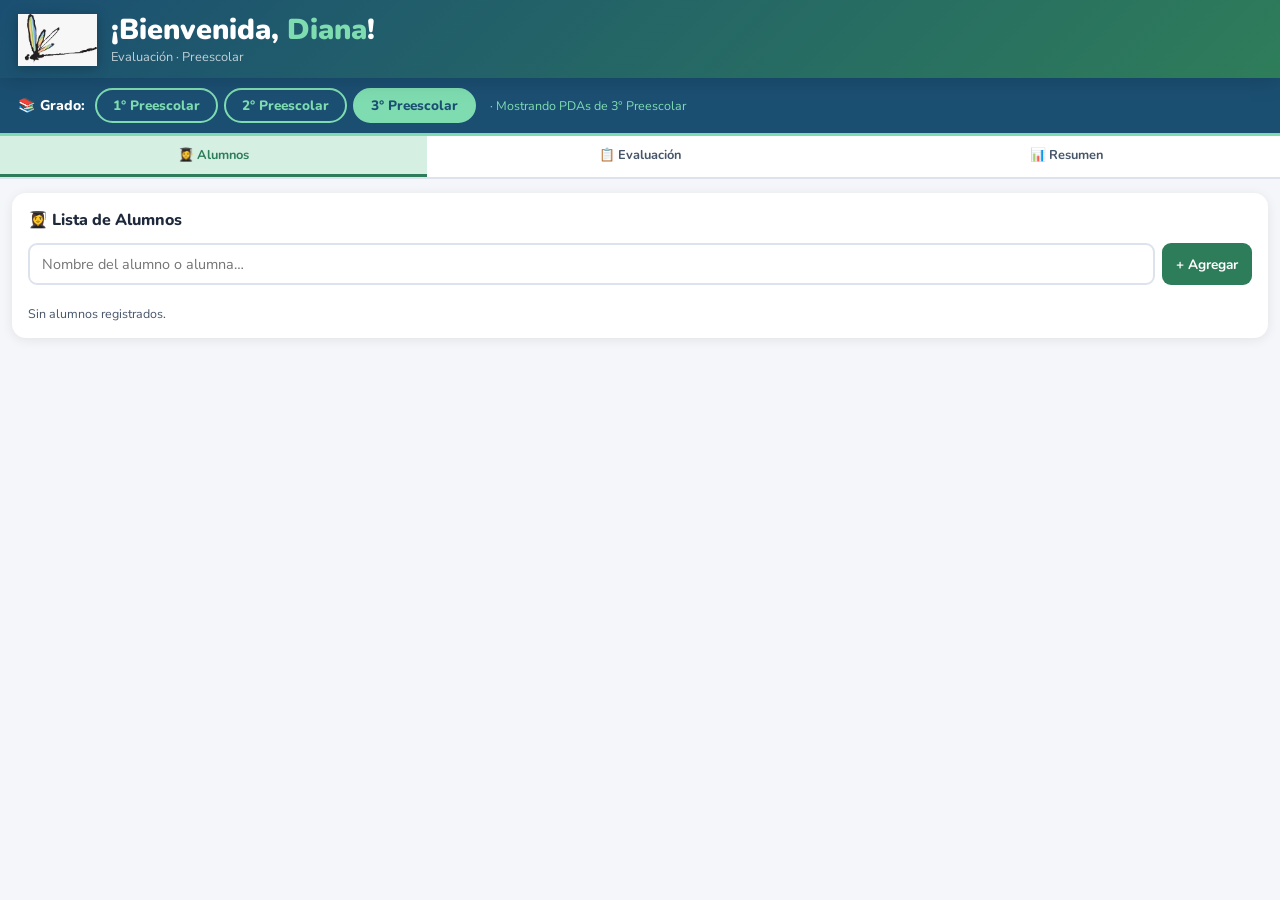
<file: Dianis.html>
<!DOCTYPE html>
<html lang="es">
<head>
<meta charset="UTF-8">
<meta name="viewport" content="width=device-width, initial-scale=1.0">
<title>Evaluación Preescolar – Diana</title>
<style>
@import url('https://fonts.googleapis.com/css2?family=Nunito:wght@700;800;900&family=Nunito+Sans:wght@400;600&display=swap');
*,*::before,*::after{box-sizing:border-box;margin:0;padding:0}
:root{
  --verde:#2E7D5A;--vl:#D6EFE3;
  --azul:#2563A8;--al:#DBEAFE;
  --nar:#D97706;--nl:#FEF3C7;
  --rojo:#B91C1C;--rl:#FEE2E2;
  --rosa:#9D174D;
  --bg:#F4F6FA;--bd:#DDE3ED;
  --tx:#1E293B;--tx2:#475569;
  --w:#fff;--sh:0 2px 12px rgba(0,0,0,.08);--r:14px;
}
body{font-family:'Nunito Sans',sans-serif;background:var(--bg);color:var(--tx);min-height:100vh}

header{background:linear-gradient(135deg,#1B4F72,#2E7D5A);padding:14px 18px 12px;display:flex;align-items:center;gap:14px;box-shadow:0 4px 20px rgba(0,0,0,.15);position:sticky;top:0;z-index:200}
.hico{font-size:36px;display:flex;align-items:center;justify-content:center}
header h1{font-family:'Nunito',sans-serif;font-weight:900;font-size:clamp(1.2rem,5vw,1.8rem);color:#fff;line-height:1.1}
header h1 span{color:#7EDCB0}
header p{color:rgba(255,255,255,.72);font-size:.8rem;margin-top:2px}

.tabs{display:flex;background:#fff;border-bottom:2px solid var(--bd);overflow-x:auto;position:sticky;top:122px;z-index:180}
.tab-btn{flex:1;min-width:70px;padding:10px 6px;border:none;background:none;font-family:'Nunito',sans-serif;font-weight:700;font-size:.8rem;color:var(--tx2);cursor:pointer;border-bottom:3px solid transparent;transition:all .2s;white-space:nowrap}
.tab-btn.active{color:var(--verde);border-bottom-color:var(--verde);background:var(--vl)}

.sec{display:none;padding:14px 12px}
.sec.active{display:block}
.card{background:var(--w);border-radius:var(--r);box-shadow:var(--sh);padding:16px;margin-bottom:14px}
.card h2{font-family:'Nunito',sans-serif;font-weight:800;font-size:1rem;margin-bottom:12px;display:flex;align-items:center;gap:6px}

/* ALUMNOS */
.row-i{display:flex;gap:7px;margin-bottom:12px}
.row-i input{flex:1;padding:9px 12px;border:2px solid var(--bd);border-radius:9px;font-family:inherit;font-size:.9rem;transition:border-color .2s}
.row-i input:focus{outline:none;border-color:var(--verde)}
.btn-add{padding:9px 14px;background:var(--verde);color:#fff;border:none;border-radius:9px;font-family:'Nunito',sans-serif;font-weight:700;font-size:.85rem;cursor:pointer;white-space:nowrap}
.al-list{list-style:none;display:flex;flex-wrap:wrap;gap:7px}
.atag{display:flex;align-items:center;gap:5px;background:var(--vl);border:1.5px solid #8AC9A7;color:var(--verde);border-radius:20px;padding:4px 11px;font-family:'Nunito',sans-serif;font-weight:700;font-size:.83rem}
.atag button{background:none;border:none;cursor:pointer;color:var(--verde);font-size:.9rem;opacity:.6}
.al-count{font-size:.78rem;color:var(--tx2);margin-top:8px}

/* EVAL */
.eg{display:grid;grid-template-columns:1fr 1fr;gap:9px;margin-bottom:14px}
@media(max-width:440px){.eg{grid-template-columns:1fr}}
.fg label{display:block;font-family:'Nunito',sans-serif;font-weight:700;font-size:.76rem;color:var(--tx2);margin-bottom:4px;text-transform:uppercase;letter-spacing:.04em}
.fg select,.fg input{width:100%;padding:8px 28px 8px 10px;border:2px solid var(--bd);border-radius:9px;font-family:inherit;font-size:.88rem;background:#fff;appearance:none;background-image:url("data:image/svg+xml,%3Csvg xmlns='http://www.w3.org/2000/svg' width='11' height='7'%3E%3Cpath d='M1 1l4.5 4.5L10 1' stroke='%23475569' stroke-width='1.5' fill='none' stroke-linecap='round'/%3E%3C/svg%3E");background-repeat:no-repeat;background-position:right 9px center;transition:border-color .2s}
.fg select:focus{outline:none;border-color:var(--verde)}

.ley{display:flex;gap:12px;flex-wrap:wrap;margin-bottom:12px;font-size:.76rem}
.li{display:flex;align-items:center;gap:4px}
.ld{width:8px;height:8px;border-radius:50%;flex-shrink:0}

/* CAMPO CARDS */
.cw{display:flex;flex-direction:column;gap:11px}
.cc{border-radius:11px;overflow:hidden;border:1.5px solid var(--bd)}
.cc-head{padding:9px 13px;font-family:'Nunito',sans-serif;font-weight:800;font-size:.85rem;color:#fff}
.cc-body{padding:11px 13px;display:flex;flex-direction:column;gap:9px}
.fl{font-family:'Nunito',sans-serif;font-weight:700;font-size:.73rem;color:var(--tx2);text-transform:uppercase;letter-spacing:.04em;margin-bottom:3px}

.sc{width:100%;padding:8px 26px 8px 9px;border:1.5px solid var(--bd);border-radius:8px;font-family:inherit;font-size:.83rem;background:#fff;appearance:none;background-image:url("data:image/svg+xml,%3Csvg xmlns='http://www.w3.org/2000/svg' width='10' height='6'%3E%3Cpath d='M1 1l4 4 4-4' stroke='%23475569' stroke-width='1.5' fill='none' stroke-linecap='round'/%3E%3C/svg%3E");background-repeat:no-repeat;background-position:right 7px center;cursor:pointer;transition:border-color .2s}
.sc:focus{outline:none;border-color:var(--verde)}

/* PDA display box (read-only) */
.pda-box{padding:9px 11px;border-radius:8px;background:#F8FAFC;border:1.5px solid var(--bd);font-size:.83rem;color:var(--tx2);line-height:1.5;min-height:42px;font-style:italic}
.pda-box.filled{background:#EEF6FF;border-color:#93C5FD;color:var(--tx);font-style:normal}

/* NIVEL BOTONES */
.nv-row{display:flex;gap:6px}
.nv-btn{flex:1;padding:8px 4px;border:2px solid var(--bd);border-radius:9px;font-family:'Nunito',sans-serif;font-weight:800;font-size:.88rem;background:#fff;color:var(--tx2);cursor:pointer;text-align:center;transition:all .18s;line-height:1.2}
.nv-btn small{display:block;font-weight:600;font-size:.66rem;margin-top:1px;opacity:.8}
.nv-btn:hover{border-color:#aaa}
.nv-btn.s1{background:var(--rl);color:var(--rojo);border-color:#FCA5A5}
.nv-btn.s2{background:var(--nl);color:var(--nar);border-color:#FCD34D}
.nv-btn.s3{background:var(--vl);color:var(--verde);border-color:#86EFAC}

/* Texto nivel resultado */
.nv-result{display:none;margin-top:6px;padding:9px 11px;border-radius:8px;font-size:.83rem;line-height:1.5}
.nv-result.show{display:block}
.nv-result.r1{background:var(--rl);color:var(--rojo);border:1.5px solid #FCA5A5}
.nv-result.r2{background:var(--nl);color:var(--nar);border:1.5px solid #FCD34D}
.nv-result.r3{background:var(--vl);color:var(--verde);border:1.5px solid #86EFAC}

/* BOTONES */
.acts{display:flex;gap:7px;flex-wrap:wrap;margin-top:12px}
.btn{padding:9px 15px;border:none;border-radius:9px;font-family:'Nunito',sans-serif;font-weight:700;font-size:.85rem;cursor:pointer;display:flex;align-items:center;gap:5px}
.bp{background:var(--verde);color:#fff}
.bs{background:var(--al);color:var(--azul)}
.bd2{background:var(--rl);color:var(--rojo)}

/* RESUMEN */
.ev-list{display:flex;flex-direction:column;gap:9px}
.ev-item{background:var(--w);border-radius:11px;box-shadow:var(--sh);border:1.5px solid var(--bd);cursor:pointer;transition:transform .15s,box-shadow .15s;overflow:hidden}
.ev-item:hover{transform:translateY(-1px);box-shadow:0 4px 18px rgba(0,0,0,.12)}
.ev-h{display:flex;justify-content:space-between;align-items:center;padding:10px 14px;background:linear-gradient(90deg,#1B4F72,#2E7D5A)}
.ev-hl{font-family:'Nunito',sans-serif;font-weight:800;font-size:.88rem;color:#fff}
.ev-hr{font-size:.75rem;color:rgba(255,255,255,.8)}
.ev-prev{display:flex;gap:6px;padding:8px 13px;flex-wrap:wrap}
.ebadge{padding:3px 9px;border-radius:9px;font-family:'Nunito',sans-serif;font-weight:700;font-size:.73rem}
.b1{background:var(--rl);color:var(--rojo)}
.b2{background:var(--nl);color:var(--nar)}
.b3{background:var(--vl);color:var(--verde)}
.bn{background:#F1F5F9;color:#94A3B8}
.al-g{margin-bottom:20px}
.al-n{font-family:'Nunito',sans-serif;font-weight:800;font-size:.95rem;margin-bottom:8px;display:flex;align-items:center;gap:7px}
.al-c{font-size:.73rem;font-weight:600;color:#64748B;background:#F1F5F9;padding:2px 9px;border-radius:9px}
.nd{text-align:center;color:var(--tx2);padding:32px;font-size:.9rem}

/* MODAL */
.mo{display:none;position:fixed;inset:0;background:rgba(0,0,0,.6);z-index:1000;padding:10px;align-items:flex-start;justify-content:center;overflow-y:auto}
.mo.open{display:flex}
.mi{background:#fff;border-radius:var(--r);width:100%;max-width:98vw;margin:auto;overflow:hidden;box-shadow:0 10px 40px rgba(0,0,0,.25)}
.mh{padding:16px 22px;background:linear-gradient(90deg,#1B4F72,#2E7D5A);display:flex;justify-content:space-between;align-items:center}
.mh h3{font-family:'Nunito',sans-serif;font-weight:800;font-size:1.1rem;color:#fff}
.mc-btn{background:none;border:none;color:#fff;font-size:1.3rem;cursor:pointer;padding:2px 6px;border-radius:6px}
.mb{padding:18px 20px;max-height:90vh;overflow-y:auto}
.mc{border-radius:11px;overflow:hidden;margin-bottom:14px;border:1.5px solid var(--bd)}
.mch{padding:10px 16px;font-family:'Nunito',sans-serif;font-weight:800;font-size:.95rem;color:#fff}
.mcb{padding:12px 16px}
.mr{margin-bottom:7px}
.mr:last-child{margin-bottom:0}
.ml{font-size:.78rem;font-weight:700;font-family:'Nunito',sans-serif;text-transform:uppercase;letter-spacing:.04em;color:var(--tx2);margin-bottom:3px}
.mv{font-size:.92rem;color:var(--tx);line-height:1.5}
.mnb{display:inline-block;padding:4px 14px;border-radius:9px;font-family:'Nunito',sans-serif;font-weight:700;font-size:.9rem}

/* ── RESPONSIVE MÓVIL ── */
@media(max-width:600px){
  /* Header */
  header{padding:12px 14px 10px;gap:9px}
  .hico img{height:40px!important}
  header h1{font-size:1.1rem}
  header p{font-size:.72rem}

  /* Grado bar */
  #grado-bar{padding:8px 12px;flex-wrap:wrap;gap:6px;top:68px}
  #grado-bar span:first-child{font-size:.8rem}
  .gb{padding:5px 11px!important;font-size:.78rem!important}
  #grado-label{font-size:.7rem;margin-left:0!important}

  /* Tabs */
  .tabs{top:108px}
  .tab-btn{font-size:.72rem;padding:9px 4px}

  /* Sections */
  .sec{padding:10px 8px}
  .card{padding:12px 10px;border-radius:11px}
  .card h2{font-size:.9rem}

  /* Alumnos */
  .row-i{flex-direction:column;gap:6px}
  .btn-add{width:100%;text-align:center}
  .atag{font-size:.78rem}

  /* Eval grid */
  .eg{grid-template-columns:1fr}
  .fg select,.fg input{font-size:.85rem;padding:8px 28px 8px 9px}

  /* Campo cards */
  .cc-head{font-size:.82rem;padding:8px 12px}
  .cc-body{padding:9px 10px}
  .sc{font-size:.82rem;padding:8px 24px 8px 8px}
  .fl{font-size:.7rem}

  /* Nivel botones */
  .nv-btn{font-size:.78rem;padding:7px 2px}
  .nv-btn small{font-size:.6rem}
  .nv-result{font-size:.8rem;padding:8px 10px}

  /* Botones de acción */
  .acts{gap:5px}
  .btn{font-size:.78rem;padding:8px 10px;gap:4px}

  /* Resumen */
  .ev-h{padding:9px 12px}
  .ev-hl{font-size:.82rem}
  .ev-hr{font-size:.7rem}
  .ev-prev{padding:7px 10px;gap:5px}
  .ebadge{font-size:.68rem;padding:3px 7px}
  .al-n{font-size:.88rem}

  /* Modal */
  .mo{padding:0}
  .mi{border-radius:0;min-height:100dvh;display:flex;flex-direction:column;max-width:100vw!important}
  .mh{padding:14px 16px}
  .mh h3{font-size:.92rem}
  .mb{padding:14px 12px;max-height:calc(100dvh - 60px)!important;flex:1;overflow-y:auto}
  .mc{margin-bottom:10px}
  .mch{font-size:.82rem;padding:8px 12px}
  .mcb{padding:10px 12px}
  .ml{font-size:.72rem}
  .mv{font-size:.85rem}
  .mnb{font-size:.82rem;padding:3px 11px}
  .mr{margin-bottom:6px}

  /* Fila eval */
  .fila-eval{padding:9px 8px!important}

  /* Email modal */
  #email-modal .mi{max-width:100vw!important;border-radius:0;min-height:auto}
  #email-modal .mb{max-height:none!important;padding:18px 14px}
}

@media(max-width:380px){
  .tab-btn{font-size:.65rem;padding:8px 2px;min-width:56px}
  header h1{font-size:1rem}
  .nv-btn{font-size:.72rem}
  .gb{padding:4px 8px!important;font-size:.72rem!important}
}

</style>
</head>
<body>

<header>
  <div class="hico" style="display:flex;align-items:center"><img src="[data-uri]" style="height:52px;width:auto;object-fit:contain;filter:drop-shadow(0 2px 6px rgba(0,0,0,.25))" alt="logo libélula"></div>
  <div>
    <h1>¡Bienvenida, <span>Diana</span>!</h1>
    <p>Evaluación ·  Preescolar </p>
  </div>
</header>

<div id="grado-bar" style="background:#1B4F72;padding:10px 18px;display:flex;align-items:center;gap:10px;border-bottom:3px solid #7EDCB0;position:sticky;top:var(--header-h,76px);z-index:190">
  <span style="color:#fff;font-family:Nunito,sans-serif;font-weight:800;font-size:.88rem;white-space:nowrap">📚 Grado:</span>
  <div style="display:flex;gap:6px">
    <button class="gb" id="g1" onclick="setGrado(1)" style="padding:6px 16px;border:2px solid #7EDCB0;border-radius:20px;background:transparent;color:#7EDCB0;font-family:Nunito,sans-serif;font-weight:800;font-size:.85rem;cursor:pointer">1° Preescolar</button>
    <button class="gb" id="g2" onclick="setGrado(2)" style="padding:6px 16px;border:2px solid #7EDCB0;border-radius:20px;background:transparent;color:#7EDCB0;font-family:Nunito,sans-serif;font-weight:800;font-size:.85rem;cursor:pointer">2° Preescolar</button>
    <button class="gb" id="g3" onclick="setGrado(3)" style="padding:6px 16px;border:2px solid #7EDCB0;border-radius:20px;background:#7EDCB0;color:#1B4F72;font-family:Nunito,sans-serif;font-weight:800;font-size:.85rem;cursor:pointer">3° Preescolar</button>
  </div>
  <span id="grado-label" style="color:#7EDCB0;font-size:.78rem;margin-left:4px">· Mostrando PDAs de 3° Preescolar</span>
</div>

<div class="tabs">
  <button class="tab-btn active" onclick="showTab('al',this)">👩‍🎓 Alumnos</button>
  <button class="tab-btn" onclick="showTab('ev',this)">📋 Evaluación</button>
  <button class="tab-btn" onclick="showTab('rs',this)">📊 Resumen</button>
</div>

<div id="tab-al" class="sec active">
  <div class="card">
    <h2>👩‍🎓 Lista de Alumnos</h2>
    <div class="row-i">
      <input type="text" id="al-inp" placeholder="Nombre del alumno o alumna…" onkeydown="if(event.key==='Enter')addAl()">
      <button class="btn-add" onclick="addAl()">+ Agregar</button>
    </div>
    <ul class="al-list" id="al-list"></ul>
    <p class="al-count" id="al-cnt">Sin alumnos registrados.</p>
  </div>
</div>

<div id="tab-ev" class="sec">
  <div class="card">
    <h2>📋 Nueva Evaluación</h2>
    <div class="eg">
      <div class="fg"><label>Alumno</label><select id="s-al"><option value="">— Selecciona —</option></select></div>
      <div class="fg"><label>Mes</label><select id="s-mes">
        <option>Septiembre</option><option>Octubre</option><option>Noviembre</option>
        <option>Diciembre</option><option>Enero</option><option>Febrero</option>
        <option>Marzo</option><option>Abril</option><option>Mayo</option>
        <option>Junio</option><option>Julio</option>
      </select></div>
    </div>
    <div class="ley">
      <span class="li"><span class="ld" style="background:var(--rojo)"></span> 1 · Requiere apoyo</span>
      <span class="li"><span class="ld" style="background:var(--nar)"></span> 2 · En proceso</span>
      <span class="li"><span class="ld" style="background:var(--verde)"></span> 3 · Esperado</span>
    </div>
    <div class="cw" id="campos-wrap"></div>
    <div class="acts" style="position:sticky;bottom:0;background:#fff;padding:10px 0 6px;border-top:2px solid var(--bd);margin-top:8px;flex-wrap:wrap">
      <button class="btn bp" onclick="guardar()">💾 Guardar evaluación</button>
      <button class="btn bs" onclick="limpiar()">🔄 Limpiar</button>
    </div>
  </div>
</div>

<div id="tab-rs" class="sec">
  <div class="card">
    <h2>📊 Resumen</h2>
    <div class="acts" style="margin-top:0;margin-bottom:12px">
      <button class="btn bd2" onclick="borrarTodo()">🗑 Borrar todo</button>
      <button class="btn" style="background:#7C3AED;color:#fff" onclick="openEmailModal()">📧 Guardar en correo</button>
      <button class="btn bp" onclick="exportarJSON()">⬇️ Exportar respaldo</button>
      <button class="btn bs" onclick="document.getElementById('imp-inp').click()">⬆️ Importar respaldo</button>
      <input type="file" id="imp-inp" accept=".json" style="display:none" onchange="importarJSON(event)">
    </div>
    <div id="rs-cont" class="nd">Aún no hay evaluaciones guardadas.</div>
  </div>
</div>

<div class="mo" id="modal" onclick="cModal(event)">
  <div class="mi">
    <div class="mh"><h3 id="m-title"></h3><button class="mc-btn" onclick="closeModal()">✕</button></div>
    <div class="mb" id="m-body"></div>
  </div>
</div>

<script>
const D={"lenguajes":[{"nombre":"Comunicación oral de necesidades, emociones, gustos, ideas y saberes, a través de los diversos lenguajes, desde una perspectiva comunitaria","pdas":[{"texto":"Emplea palabras, gestos, señas, imágenes, sonidos o movimientos corporales que aprende en su comunidad, para expresar necesidades, ideas, emociones y gustos que reflejan su forma de interpretar y actuar en el mundo","nivel_proceso":"I","1":"Su comunicación es escasa, utiliza palabras cortas para expresar puntos de vista, está en proceso de mayor socialización y expresión oral.","2":"Expresa ideas, puntos de vista y emociones cuando se le cuestiona para interpretar y actuar en el mundo.","3":"Utiliza algunas palabras, gestos y movimientos para comunicar ideas, emociones, puntos de vista para lograr socialización y entendimiento con sus pares.","4":"Utiliza palabras, gestos, sonidos y movimientos para comunicar emociones, necesidades, ideas y emociones que forman parte de su mundo, lo lleva a cabo de manera clara y concisa."},{"texto":"Reconoce que cuando juega y socializa con sus pares, se expresan desde sus posibilidades, vivencias y cultura.","nivel_proceso":"I","1":"Comunica ideas y puntos de vista cuando se le cuestiona de manera concreta y frases cortas.","2":"Se muestra con mayor conocimiento al momento de socializar con sus pares.","3":"Ha logrado tener mayor comunicación y socialización al momento de juegos y relación con sus pares, está en proceso de comunicar desde su vivencia y cultura.","4":"Identifica que al momento del juego y socialización con sus pares se comunica y expresa emociones, ideas y puntos de vista."},{"texto":"Espera su turno al participar en una conversación con sus compañeros o compañeras","nivel_proceso":"I","1":"Participa de manera espontánea y sin tomar turno por lo que en ocasiones interrumpe a su compañero.","2":"Es necesario estar retomando la importancia de la toma de turnos ya que habla durante diálogos de sus compañeros.","3":"En algunas ocasiones espera el turno para compartir sus ideas y puntos de vista con sus compañeros y compañeras.","4":"Logra tomar turno para expresar o participar durante diálogos con sus compañeros."},{"texto":"Manifiesta oralmente y de manera clara necesidades, emociones, gustos, preferencias e ideas, que construye en la convivencia diaria, y se da a entender usando distintos lenguajes.","nivel_proceso":"II","1":"Comunica algunas palabras cortas para expresar alguna idea o emoción.","2":"Se expresa en sus posibilidades para comunicar ideas, puntos de vista y emociones que lo ayudan a convivir y relacionarse con los demás.","3":"Comunica ideas, puntos de vista, emociones y necesidades de manera clara para convivir y socializar con sus compañeros.","4":"Se expresa de manera clara y comunica emociones, gustos, necesidades que le favorecen en la convivencia para darse a entender y relacionarse con sus pares."},{"texto":"Escucha con atención, se interesa por lo que las otras personas expresan, e intercambia ideas esperando su turno para hablar.","nivel_proceso":"II","1":"Comunica ideas interrumpiendo a sus compañeros, aún está en proceso de escuchar a sus compañeros.","2":"En ocasiones escucha las aportaciones de sus compañeros, está en proceso de tomar turnos para participar.","3":"Ha logrado desarrollar la escucha al momento de participación de sus compañeros, intercambia puntos de vista tomando turno.","4":"Logra desarrollar la escucha para conocer sobre las ideas de sus compañeros, se interesa e intercambia ideas esperando su turno."},{"texto":"Se interesa por lo que otras personas se expresan, sienten y saben e intercambia sus puntos de vista","nivel_proceso":"II","1":"Está en proceso de mayor expresión e interés sobre lo que comparten sus compañeros durante la clase.","2":"Ha logrado de manera paulatina interesarse por lo que comparten sus compañeros sobre ideas y puntos de vista.","3":"En algunas ocasiones se interesa por lo que comparten sus compañeros, así mismo ocasionalmente expresa ideas.","4":"Se muestra interesado por lo que expresan sus compañeros, así mismo logra intercambiar puntos de vista mediante un diálogo respetuoso."},{"texto":"De manera oral expresa ideas completas sobre necesidades, vivencias, emociones, gustos, preferencias y saberes a distintas personas combinando los lenguajes.","nivel_proceso":"III","1":"Comunica ideas, puntos de vista y emociones con frases y palabras cortas, progresivamente muestra mayor socialización.","2":"Progresivamente muestra mayor expresión en ideas, puntos de vista, preferencias, necesidades utilizando palabras completas y a través de distintos lenguajes.","3":"Comunica ideas más complejas sobre lo que quiere, piensa y siente, así como preferencias a sus pares utilizando el lenguaje oral.","4":"Logra comunicar puntos de vista e ideas completas sobre vivencias, gustos, preferencias, utilizando un lenguaje apropiado, claro y a través de distintos lenguajes."},{"texto":"Comprende, al interactuar con las demás personas, que existen diversas formas de comunicarse.","nivel_proceso":"III","1":"Está en proceso de comprender que hay diversas formas de expresarse y comunicarse.","2":"Interactúa con sus compañeros en diferentes formas de comunicación de manera fluida.","3":"Identifica que hay diferentes formas de comunicarse durante la interacción con los demás, es expresivo y logra comunicar ideas.","4":"Logra relacionarse y comprende que dentro de la interacción que tiene con sus pares y adultos hay diversas formas de expresarse e interactuar como la verbal, escrita, no verbal."},{"texto":"Conversa y opina sobre diferentes temas y con varias personas interlocutoras","nivel_proceso":"III","1":"Aún se muestra tímido para compartir ideas con sus demás compañeros.","2":"En algunas ocasiones comparte y opina sobre diferentes temas con algunos de sus compañeros.","3":"Expresa ideas sobre diferentes temas con sus compañeros de clase.","4":"Logra opinar y dialogar sobre diferentes temas y tópicos con sus compañeros y adultos."}]},{"nombre":"Narración de historias mediante diversos lenguajes, en un ambiente donde todas las niñas y todos los niños participen y se apropien de la cultura, a través de diferentes textos.","pdas":[{"texto":"Evoca y narra fragmentos de diferentes textos literarios -leyendas, cuentos, fábulas e historias y relatos- de la comunidad que escucha en voz de otras personas que los narran o leen; comparte las emociones que le provocan.","nivel_proceso":"I","1":"Escucha narraciones de diferentes textos literarios, está en proceso de narrar e interpretar lo que ve y escucha.","2":"Escucha la narración de textos de diferentes géneros y entiende lo que significan.","3":"Realiza la interpretación de imágenes y textos que escucha al ser narrados por otros adultos y pares.","4":"Logra interpretar y evocar lo que observa e infiere de diversos textos literarios y relatos de la comunidad que escucha de otros adultos y sus pares, lo hace de manera autónoma."},{"texto":"Describe lugares o personajes de las historias o textos literarios que conoce y los relaciona con personas, paisajes y otros elementos de su comunidad.","nivel_proceso":"I","1":"Comenta aspectos muy generales de la historia como título o alguna palabra que recuerde, está en proceso de ser más descriptivo y expresivo.","2":"Expresa características, personajes y suceso que le llamó la atención sobre alguna historia o texto que conoce.","3":"Logra expresar de manera más descriptiva personajes, trama e historia de textos e historias que conoce y las comparte a sus pares.","4":"Describe lugares, características de narraciones, historias y textos que conoce y escucha y los asocia a personas o elementos de su comunidad."},{"texto":"Explica lo que interpreta y entiende de las historias y textos literarios que conoce o escucha.","nivel_proceso":"I","1":"Logra escuchar las interpretaciones de sus compañeros y las narraciones de texto.","2":"Con apoyo de su educadora logra interpretar imágenes que observa en textos diversos.","3":"En algunas ocasiones logra interpretar textos que conoce e interpreta las imágenes de los libros que observa.","4":"Logra interpretar y compartir lo que entiende de los diversos textos literarios que escucha o conoce previamente."},{"texto":"Lee con apoyo y narra con una secuencia lógica diferentes textos literarios como leyendas, cuentos, fábulas, historias y relatos de la comunidad en las que aprecia otras formas de vida, de pensamiento y de comportamiento.","nivel_proceso":"II","1":"Narra historias sin seguir secuencia lógica, las ideas son aisladas.","2":"Logra deducir imágenes narrando historias con secuencia lógica como cuentos, fábulas o leyendas.","3":"Logra interpretar y narrar siguiendo secuencia lógica de las ideas e historias de los textos literarios, reconoce algunas formas de vivir y comportarse.","4":"Logra leer y narrar con apoyo de imágenes y letras siguiendo una secuencia de la historia del texto y relatos de su comunidad reconociendo y apreciando otras formas de vivir, pensar y comportarse."},{"texto":"Narra con consecuencia lógica historias que conoce o inventa y las acompaña con recursos de los lenguajes artísticos.","nivel_proceso":"II","1":"Narra historias aunque aún está en proceso de llevarla de manera secuencial y acompañada de elementos del lenguaje artístico.","2":"Logra expresar algunos momentos de la historia que conoce o está inventando y la acompaña con sonidos.","3":"Narra historias siguiendo inicio y fin de la trama y utiliza mímica y sonido para acompañarla.","4":"Logra narrar siguiendo una secuencia lógica sobre historias que conoce o está inventando y las acompaña con recursos del lenguaje artístico como mímica, sonidos o producciones escritas."},{"texto":"Modifica eventos, lugares o personajes de distintas narraciones y textos literarios utilizando recursos de los lenguajes que reflejan experiencias, emociones y vivencias propias relacionadas con su cultura.","nivel_proceso":"II","1":"Muestra dificultad para cambiar sucesos y trama de la historia de narraciones o textos literarios.","2":"Logra modificar personajes dentro de narraciones y textos literarios y los comparte con sus pares.","3":"Modifica algunos elementos de narraciones o textos leídos utilizando el registro o expresión oral para compartirlo.","4":"Logra modificar situaciones, personajes y eventos de narraciones y textos utilizando los distintos lenguajes para compartir su producción."},{"texto":"Narra historias que inventa considerando los momentos de inicio, desarrollo y final de manera individual y colectiva.","nivel_proceso":"III","1":"Aún está en proceso de inventar historias y sucesos llevando una secuencia lógica.","2":"Logra inventar algunos elementos de la narración y los comparte con sus compañeros.","3":"Logra inventar historias siguiendo la secuencia de la trama en conjunto con sus compañeros.","4":"Desarrolla su invención para crear narraciones, historias y cuentos llevando una secuencia lógica de manera autónoma y en colectivo."},{"texto":"Describe detalles de personajes y lugares, los comparte con sus pares para enriquecerlos y recuperar rasgos de su cultura y de otras regiones.","nivel_proceso":"III","1":"Se le dificulta expresar y describir de manera detallada, comparte lo que logra observar o deducir.","2":"Expresa algunas descripciones de personajes y sucesos y los logra expresar con sus compañeros.","3":"Describe de manera clara algunos personajes y lugares de narraciones y textos compartiéndolos con sus compañeros para enriquecer su descripción.","4":"Logra describir de manera detallada y clara sucesos, personajes y trama exponiéndolos a sus compañeros para enriquecerlos y recuperar rasgos de su región o comunidad."}]},{"nombre":"Recursos y juegos del lenguaje que fortalecen la diversidad de formas de expresión oral, y que rescatan la o las lenguas de la comunidad y de otros lugares.","pdas":[{"texto":"Participa en juegos del lenguaje de la tradición oral de las familias o la comunidad y los expresa con fluidez.","nivel_proceso":"I","1":"Participa en juegos de lenguaje, está en proceso de comunicarlos a sus compañeros.","2":"Se involucra en actividades y juegos de lenguaje y los comparte con sus compañeros.","3":"Participa en juegos de lenguaje como adivinanzas y trabalenguas y las comunica a sus compañeros.","4":"Se involucra y participa en juegos de lenguaje como adivinanzas y trabalenguas y las expresa con claridad y fluidez a sus pares y adultos."},{"texto":"Descubre palabras nuevas e interpreta su significado.","nivel_proceso":"I","1":"Expresa palabras que descubre, está en proceso de conocer su significado.","2":"Descubre palabras nuevas y conoce su significado.","3":"Conoce nuevas palabras de su comunidad y conoce su significado.","4":"Conoce y descubre nuevas palabras diferentes y de su comunidad e interpreta su significado."},{"texto":"Combina recursos de los lenguajes, tales como movimientos corporales, gestos, velocidades, ritmos, entre otros, al decir rimas, poemas, canciones, retahílas, trabalenguas, adivinanzas u otros juegos del lenguaje.","nivel_proceso":"I","1":"Aún se le dificulta interactuar y participar en bailes y secuencias musicales.","2":"Observa la producción de secuencias de movimiento de sus compañeros en actividades con música y sin música, se muestra tímida y no prefiere participar.","3":"Con apoyo de sus compañeros logra producir secuencias de movimientos y gestos con y sin música, está en proceso de desarrollarlo de manera autónoma.","4":"Al ritmo de la música logra producir movimientos y posturas para expresar ideas y sentimientos lo hace de manera autónoma y con sus demás compañeros, se muestra interesada en las canciones."},{"texto":"Descubren en los juegos del lenguaje palabras nuevas y se interesa por saber su significado.","nivel_proceso":"I","1":"Aún está en proceso de identificar palabras que desconocía durante juegos y actividades.","2":"Durante actividades y con apoyo de la educadora logran identificar palabras nuevas.","3":"Logran identificar algunas palabras nuevas mediante los juegos que se llevan a cabo en el aula.","4":"Mediante el diálogo y el juego logran descubrir palabras nuevas y se interesan por el significado de ellas."},{"texto":"Participa en juegos del lenguaje de la tradición oral de la comunidad o de otros lugares, los dice con fluidez, ritmo y claridad.","nivel_proceso":"II","1":"Participa en juegos de lenguaje sin embargo no logra llevarlo a cabo de manera fluida, clara y con ritmo.","2":"Participa en juegos del lenguaje donde lo lleva a cabo claro y fluido, aún está en proceso de entender su significado.","3":"Participa en juegos de lenguaje que implican que vaya desarrollando mayor fluidez, ritmo y claridad, así como entender su significado.","4":"Participa en juegos de lenguaje de su comunidad como trabalenguas y adivinanzas expresándolos con claridad, fluidez y logra expresar su significado."},{"texto":"Utiliza distintos recursos de los lenguajes, tales como sonido, ritmo, música, velocidad y movimientos corporales, gestos o señas, para acompañar y modificar adivinanzas, canciones, trabalenguas, retahílas, coplas, entre otros, y con ello crea otras formas de expresión.","nivel_proceso":"II","1":"Con apoyo logra utilizar el ritmo y mímica para llevar a cabo dinámicas, rondas, canciones, trabalenguas.","2":"Usa la mímica y música para acompañar distintas formas de expresión como canciones, trabalenguas.","3":"Utiliza distintos elementos del lenguaje como sonidos, ritmos, mímicas, gestos para acompañar canciones, trabalenguas, entre otros.","4":"Lleva a cabo el uso de distintos recursos del lenguaje como el sonido, la música, movimientos, gestos para modificar y acompañar canciones, trabalenguas y con ello crear nuevas formas de expresión."},{"texto":"Interpreta el significado de palabras desconocidas en juegos de lenguaje a partir de su contexto.","nivel_proceso":"II","1":"Aún se le dificulta interpretar el significado de palabras que no conocía durante juegos y actividades.","2":"Reconoce el significado de algunas palabras que no conocía.","3":"Logra identificar la interpretación de algunas palabras durante juegos y actividades.","4":"Reconoce e interpreta el significado de palabras que no conocía durante actividades y juegos desde su contexto."},{"texto":"Propone y organiza con ayuda juegos de lenguaje para invitar a sus pares a participar.","nivel_proceso":"III","1":"Menciona lo que sabe de canciones, rimas o trabalenguas con apoyo de sus compañeros.","2":"Logra modificar algunos elementos de juegos de lenguaje como rimas o canciones en apoyo con sus compañeros.","3":"Logra modificar de manera autónoma o en colectivo distintos juegos de lenguaje como canciones o rimas.","4":"Logra crear o modificar juegos de lenguaje como canciones, rimas o trabalenguas de manera autónoma y con sus compañeros."},{"texto":"Experimenta con los recursos del lenguaje para crear en lo individual y lo colectivo juegos del lenguaje como adivinanzas, trabalenguas, canciones, rimas, coplas u otros.","nivel_proceso":"III","1":"Aún no logra incorporar recursos de lenguaje, necesita apoyo y seguimiento continuo.","2":"Logra utilizar algunos recursos del lenguaje en situaciones que se le solicitan.","3":"Logra incorporar algunos recursos de los lenguajes para compartirlos con sus compañeros como adivinanzas y trabalenguas.","4":"Logra llevar a cabo recursos de lenguaje para compartirlos con sus pares y adultos de manera autónoma y en colectivo como canciones, adivinanzas y trabalenguas."},{"texto":"Combina e inventa nuevas palabras y las integra a su expresión.","nivel_proceso":"III","1":"Aún está en proceso de ser inventivo y combinar palabras para usarlas durante su diálogo.","2":"Inventa palabras para expresarlas.","3":"Logra inventar y combinar palabras para compartirlas con sus compañeros.","4":"Logra inventar nuevas palabras para expresarlas, combina y las comparte con sus compañeros de manera autónoma."}]},{"nombre":"Reconocimiento y aprecio de la diversidad lingüística al identificar las formas en que se comunican las distintas personas de la comunidad.","pdas":[{"texto":"Reconoce que hay personas que se comunican en lenguas distintas a la propia.","nivel_proceso":"I","1":"Aún está en proceso de identificar que otras personas se comunican en lenguas diferentes a la suya.","2":"En algunas ocasiones logra identificar las diferencias de comunicación entre él y otras personas de su contexto.","3":"Logra reflexionar sobre la diferencia de expresión en lenguas que tiene él a sus demás compañeros y otras personas.","4":"Es consciente y reconoce que hay personas que se comunican de manera diferente a la de ella."},{"texto":"Observa y escucha las formas en que se expresan sus compañeras y compañeros, así como las distintas familias de la comunidad, e interpreta lo que comunican.","nivel_proceso":"I","1":"En muy pocas ocasiones logra escuchar lo que le quieren decir sus demás compañeros, habla sin atender lo que los demás le dicen.","2":"Está en proceso de desarrollar la escucha, ya que en ocasiones logra entender y atender lo que le están diciendo los demás.","3":"Logra escuchar lo que dicen los demás, familia, amigos y maestros para atender y entender lo que le quieren decir.","4":"Es observador y logra escuchar lo que expresan sus compañeros, adultos y familias, interpretándolo y entendiendo lo que dicen para comunicarse entre ellos."},{"texto":"Se familiariza con las formas en que se expresan compañeras y compañeros, así como las distintas familias y personas de la comunidad, e incorpora expresiones de origen indígena, extranjero o de las lenguas de señas.","nivel_proceso":"II","1":"Se le dificulta identificar y familiarizarse con algunas de las formas en las que se expresan sus compañeros, familia y miembros de la comunidad.","2":"Logra incorporar algunas de las frases o palabras que utilizan sus compañeros, familia o miembros de la comunidad.","3":"Se familiariza con algunas de las formas en las que se expresan sus compañeros, incorporando palabras y frases para utilizarlas durante su expresión y comunicación.","4":"Se desenvuelve y familiariza con las distintas expresiones de sus compañeros, familia y personas de su comunidad, incorporando palabras y frases para comunicarse con sus compañeros."},{"texto":"Muestra interés por indagar significados de palabras, frases o señas y las incorpora a su comunicación como una forma de enriquecerla.","nivel_proceso":"II","1":"Conoce algunas palabras y las menciona, está en proceso de investigar para conocer su significado de otras palabras.","2":"Indaga para conocer más sobre palabras de su región y de otras partes del país.","3":"Investiga en diferentes medios para conocer sobre el significado de diferentes palabras de su región y de otras partes del país.","4":"Investiga y conoce en diferentes medios el significado de palabras que utilizan en su comunidad y en distintas zonas del país y progresivamente las incorpora para utilizarlas en su diálogo."},{"texto":"Identifica y utiliza algunas palabras, frases o señas de la diversidad lingüística.","nivel_proceso":"III","1":"Es necesario trabajar con el niño sobre la identificación de palabras de su comunidad y región.","2":"Identifica palabras de su medio, comunidad y de su región.","3":"Identifica y utiliza algunas palabras de su comunidad y región.","4":"Logra identificar y utilizar palabras y frases de su contexto, región y de otras partes del país en su vida a día."},{"texto":"Reconoce que algunos objetos se nombran de distinta manera, en diferentes regiones.","nivel_proceso":"III","1":"Se le dificulta identificar que algún objeto se nombra de manera distinta en otras regiones o comunidades.","2":"Con apoyo de adultos o compañeros logra identificar que algunos objetos se llaman distinto en otros lugares o comunidades.","3":"Identifica en algunos objetos que se nombran de diferente manera de acuerdo al lugar o comunidad.","4":"Identifica que los objetos se nombran de diferente manera en algunos otros lugares o comunidades."},{"texto":"Identifica que algunos nombres propios son de origen indígena y extranjero","nivel_proceso":"III","1":"Aún está en proceso de identificar que algunos nombres son de origen extranjero o indígena.","2":"Durante dinámicas y con el apoyo de la docente logra identificar que hay nombres que son de otro país, de otra comunidad o de origen indígena.","3":"Reconoce que algunos de los nombres de sus compañeros son de origen indígena o de otro país.","4":"Reconoce que algunos de los nombres son de otro país o de origen indígena y lo comparte al grupo."}]},{"nombre":"Representación gráfica de ideas y descubrimientos, al explorar los diversos textos que hay en su comunidad y otros lugares.","pdas":[{"texto":"Explora y descubre diversos textos de su hogar y escuela, como cuentos, carteles, letreros o mensajes, e interpreta qué dicen a partir de las imágenes y marcas gráficas, e identifica para qué sirven.","nivel_proceso":"I","1":"Se muestra desinteresado en explorar textos, carteles o mensajes, solo le llaman la atención imágenes y el colorido de algunos textos.","2":"En algunos momentos explora textos y carteles donde menciona lo que cree que dicen.","3":"Explora textos, mensajes y carteles identificando imágenes y letras, en algunos momentos las interpreta para saber qué dicen.","4":"Es observador, se muestra interesado en explorar y ver diferentes textos como cuentos, letreros o mensajes e interpreta imágenes para exponer lo que dice e infiere."},{"texto":"Relaciona el contenido de los diversos textos de su hogar y escuela con sus experiencias de vida.","nivel_proceso":"I","1":"Aún está en proceso de tener una mayor expresión sobre lo que escucha en lectura de textos literarios.","2":"Escucha diversos textos y expresa puntos de vista e ideas sobre él.","3":"Logra escuchar diferentes textos y platica lo que le llamó la atención, está en proceso de relacionarlo con su actuar diario o experiencias.","4":"Logra exponer ideas y puntos de vista sobre textos que ha escuchado y los logra relacionar con su vida diaria o experiencias vividas."},{"texto":"Interpreta, a partir de experiencias y referentes culturales, el contenido de diversos textos que le interesan y sabe para qué son.","nivel_proceso":"II","1":"Logra escuchar diversas narraciones sin embargo aún no logra describir sucesos, personajes que escucha de los relatos.","2":"Logra escuchar diversos textos literarios y en ocasiones logra describir algunos sucesos o personajes que escuchó durante la lectura.","3":"Al escuchar textos logra rescatar algunas ideas como lo que más le gustó o personajes del texto.","4":"Logra describir de manera clara y concisa sucesos, personajes y lugares que escucha en la lectura de cuentos y otros portadores de texto."},{"texto":"Representa gráficamente con recursos personales ideas y descubrimientos del entorno mediante textos conocidos","nivel_proceso":"II","1":"Realiza en algunas ocasiones dibujos sobre lo que observa y conoce de su medio.","2":"Utiliza dibujos y marcas para compartir lo que sabe sobre su medio.","3":"Utiliza el registro, dibujos y marcas para compartir ideas y descubrimientos de su medio.","4":"Logra representar gráficamente con dibujos, marcas o grafías ideas y descubrimientos de su medio mediante textos conocidos."},{"texto":"Comunica a diversas personas mensajes con distintos propósitos.","nivel_proceso":"II","1":"Aún se le dificulta comunicar a las demás personas mensajes con distintos propósitos.","2":"Con apoyo de sus compañeros o educadora logra compartir a diferentes personas mensajes sencillos.","3":"En algunas ocasiones logra comunicar a sus pares mediante distintos mensajes y propósitos.","4":"Logra expresar y comunicar a sus pares y adultos mensajes con distintos objetivos de una manera clara y concisa."},{"texto":"Comparte con sus pares los diversos textos de su interés, explica qué le gusta y por qué e identifica su contenido.","nivel_proceso":"II","1":"Aún se le complica expresar narraciones que escuchó o sabe.","2":"Con apoyo en ocasiones logra exponer historias rescatando sucesos importantes.","3":"Logra narrar sucesos o historias relevantes comentando qué pasó primero, después y al final sobre diferentes textos e historias.","4":"Logra narrar y compartir historias, rescatando personajes, sucesos y acciones donde se desarrolla la historia sobre diferentes textos e historias."},{"texto":"Utiliza distintos textos, carteles, avisos, periódico mural, revistas, hojas, cuadernos para representar gráficamente ideas que descubre del entorno de manera vivencial al consultar libros, revistas y otras fuentes impresas y digitales.","nivel_proceso":"III","1":"Aún está en proceso de representar ideas y descubrimientos, prefiere observar su entorno.","2":"Representa ideas que tiene sobre lo que describe de libros, anuncio o textos informativos y en algunas ocasiones lo comunica desde algún tipo de lenguaje.","3":"Expresa lo que conoce y describe de su entorno, libros, revistas, anuncio apoyándose de recursos gráficos u orales.","4":"Logra representar ideas, descubrimientos o lo que vino en anuncio, libros o revistas en las diferentes formas de lenguaje oral y escrito y comparte lo que hace."},{"texto":"Expresa sus preferencias hacia ciertos textos e identifica algunas de sus funciones, como obtener información y disfrutar historias, entre otras.","nivel_proceso":"III","1":"Explora textos diversos y en ocasiones comenta cómo es o por qué lo eligió.","2":"Explora y reconoce algunos tipos de textos, mencionando alguna característica.","3":"Reconoce algunos libros o textos que son de su interés y gusto y menciona características.","4":"Comenta con claridad y orden de las ideas los gustos y preferencias que tiene sobre textos o libros, asimismo la importancia que tienen y elementos que lo componen."},{"texto":"Interpreta y elabora algunas señalizaciones, símbolos y letreros a partir de entender sus características, elementos gráficos y contexto.","nivel_proceso":"III","1":"Observa señalizaciones, aunque aún está en proceso de interpretarlos por medio de los dibujos o palabras.","2":"Observa señalizaciones y en ocasiones con apoyo logra interpretar lo que dice.","3":"Observa y en ocasiones expresa lo que cree que dice alguna señalización.","4":"Logra interpretar imágenes y textos de señalizaciones y expresa lo que cree que dice."}]},{"nombre":"Expresión de emociones y experiencias, en igualdad de oportunidades, apoyándose de recursos gráficos personales y de los lenguajes artísticos.","pdas":[{"texto":"Representa emociones y experiencias de manera gráfica, haciendo uso de dibujos o recursos de los lenguajes artísticos.","nivel_proceso":"I","1":"Utiliza el dibujo o marcas para representar lo que desea, está en proceso de ser más expresivo.","2":"En algunas ocasiones representa lo que siente y piensa por medio del registro.","3":"Logra representar algunas situaciones y emociones utilizando el registro de dibujos y marcas.","4":"Logra registrar y representar emociones y situaciones por medio del dibujo y utilizando lenguajes artísticos."},{"texto":"Presta atención a las producciones que comparten sus pares, y expresa lo que le provocan.","nivel_proceso":"I","1":"No muestra interés por conocer las producciones de sus compañeros.","2":"Logra observar los trabajos de sus compañeros.","3":"Observa lo que lleva a cabo sus compañeros, producciones y trabajos de manera respetuosa.","4":"Es observador y logra prestar atención a los trabajos elaborados por sus compañeros compartiendo ideas y puntos de vista al respecto."},{"texto":"Describe, en su producción gráfica: cómo se siente, por qué se siente así, lo que le provoca, o bien, relata lo que le sucedió.","nivel_proceso":"I","1":"Comparte a sus compañeros lo que hizo, aunque está en proceso de expresar cómo le hizo, ideas y puntos de vista.","2":"Con apoyo logra expresar qué hizo en su trabajo, a grandes rasgos y con frases cortas.","3":"Logra expresar lo que llevó a cabo en su producción gráfica describiendo algunos aspectos relevantes.","4":"De las producciones que lleva a cabo logra describir lo que hizo, por qué, emociones y sucesos que propician un lenguaje claro y fluido."},{"texto":"Elige algunos recursos gráficos, como marcas propias, símbolos, dibujos o algunos otros de los lenguajes artísticos, al representar emociones y experiencias.","nivel_proceso":"II","1":"Utiliza el dibujo como forma de expresar todo lo que sucede y piensa, está en proceso de ser autónomo y seleccionarlo por sí mismo.","2":"Con apoyo y propuesta logra seleccionar el dibujo para comunicar lo que piensa y siente.","3":"Es autónomo y logra seleccionar el dibujo y marcas para representar ideas y puntos de vista.","4":"Logra seleccionar el recurso gráfico que va a utilizar durante sus producciones como dibujos, marcas, símbolos para lograr comunicar ideas y emociones."},{"texto":"Observa las producciones de sus pares y expresa su opinión.","nivel_proceso":"II","1":"Está en proceso de desarrollar la escucha.","2":"Observa los trabajos de sus compañeros, está en proceso de escuchar las aportaciones.","3":"Observa y escucha en ocasiones las producciones de sus compañeros de manera respetuosa.","4":"Logra desarrollar la escucha y observar las producciones de sus compañeros de forma respetuosa."},{"texto":"Intercambia ideas acerca de las producciones de sus compañeras y compañeros, y encuentra semejanzas con las propias.","nivel_proceso":"II","1":"Comparte aportaciones, aunque aún está en proceso de compartir lo que piensa sobre los trabajos de sus compañeros.","2":"Logra realizar algunos intercambios de puntos de vista de trabajos de sus compañeros.","3":"Comparte ideas sobre lo que observa en los trabajos de sus compañeros, rescata semejanzas.","4":"Logra llevar un diálogo donde intercambia puntos de vista sobre los trabajos de sus compañeros identificando características, semejanzas y diferencias."},{"texto":"Explica a otras personas lo que representa en sus producciones gráficas: alguna emoción, experiencia, paisaje, ser vivo o persona.","nivel_proceso":"II","1":"Realiza diálogos cortos sobre lo que quiso decir en su producción, necesita apoyo y motivación para participar.","2":"Con apoyo logra explicar lo que quiso poner en su producción por medio de dibujos o marcas.","3":"Menciona lo que quiso poner en su producción, la cual expresa alguna idea, suceso o emoción.","4":"Logra explicar con claridad emociones, ideas o puntos de vista que quiso expresar en su producción por medio de dibujos o marcas, su descripción es clara y con secuencia."},{"texto":"Combina recursos gráficos y de los lenguajes artísticos, en la representación de emociones y experiencias.","nivel_proceso":"III","1":"Utiliza solamente el registro con marcas y grafías para compartir sucesos y emociones.","2":"Proponiéndole y motivándolo mezcla lenguaje artístico y dibujos para expresar ideas y emociones.","3":"Combina dibujos y marcas con lenguajes artísticos para expresar sucesos y emociones.","4":"Logra utilizar recursos gráficos y lenguaje artístico para expresar ideas, emociones y puntos de vista y los comparte con sus compañeros."},{"texto":"Explica y comparte sus producciones con las y los demás, dice o señala qué quiso representar y describe detalles para enfatizar ciertas emociones o experiencias.","nivel_proceso":"III","1":"Es necesario trabajar la expresión de sus ideas sobre las producciones y el compartirlas con sus demás compañeros.","2":"Comparte sus producciones con sus compañeros señalando de manera general qué fue lo que hizo.","3":"Logra compartir sus producciones con sus compañeros explicando a grandes rasgos características, emociones e ideas.","4":"Logra compartir y explicar sus producciones con sus demás compañeros, es detallista y enfatiza aspectos como emociones y características de su producción y de las de sus compañeros."},{"texto":"Argumenta su opinión acerca de las producciones de sus pares.","nivel_proceso":"III","1":"Observa las producciones de sus compañeros, pero aún está en proceso de opinar y destacar elementos de los trabajos.","2":"Con apoyo logra compartir lo que ve en las producciones de sus compañeros.","3":"En algunas ocasiones opina sobre los trabajos de sus compañeros y logra identificar algunas características y semejanzas.","4":"Logra opinar sobre las producciones de sus compañeros, comparándolas y rescatando ideas, semejanzas y diferencias."},{"texto":"Compara sus producciones con las de sus pares para encontrar semejanzas en los elementos artísticos utilizados y en algunas emociones y experiencias.","nivel_proceso":"III","1":"Aún está en proceso de identificar semejanzas y diferencias entre las producciones de él y de sus compañeros.","2":"Con motivación y acompañamiento logra detectar algunas semejanzas y diferencias de su trabajo y los de sus compañeros.","3":"Compara las producciones de sus compañeros y la suya destacando algunas semejanzas entre ellos.","4":"Logra realizar la comparación entre sus producciones y las de sus compañeros detectando semejanzas y diferencias."},{"texto":"Reconoce que las demás personas tienen el mismo derecho para expresarse.","nivel_proceso":"III","1":"Aún está en proceso de trabajar en la escucha y tiempo para participar con sus compañeros.","2":"En ocasiones logra identificar que sus compañeros tienen el mismo derecho que él a comunicarse.","3":"Respeta las participaciones de sus compañeros porque sabe que tienen el mismo derecho que él.","4":"Reconoce y respeta la participación de sus compañeros, identificando que tienen el mismo derecho que él a expresarse."}]},{"nombre":"Producciones gráficas dirigidas a diversas destinatarias y diversos destinatarios para establecer vínculos sociales y acercarse a la cultura escrita.","pdas":[{"texto":"Reconoce que las producciones gráficas son una forma de establecer comunicación o vínculos con otras personas.","nivel_proceso":"I","1":"Está en proceso de identificar que las producciones gráficas dicen algo o nos sirven para comunicarnos.","2":"Reconoce que algunos letreros o producciones dicen algo.","3":"Progresivamente va identificando que lo que se registra y escribe sirve para decir algo, para comunicar a otras personas.","4":"Identifica que los registros y manifestaciones gráficas sirven para comunicar y expresar ideas y puntos de vista."},{"texto":"Elabora producciones gráficas, mensajes, avisos, recados, entre otros, con marcas propias, dibujos o por medio del dictado para informar algo a diferentes personas.","nivel_proceso":"I","1":"Por medio del copiado logra registrar algunas ideas o puntos de vista para comunicarlas.","2":"Con apoyo o monitoreo elabora registros o dibujos para comunicar o dar aviso sobre alguna situación a las demás personas.","3":"Elabora producciones utilizando marcas o grafías para comunicar información a otras personas.","4":"Logra realizar producciones utilizando marcas, registros propios para lograr informar o comunicar a diferentes personas y público."},{"texto":"Identifica su nombre escrito, en distintos objetos personales del aula o su casa.","nivel_proceso":"I","1":"Está en proceso de identificar su nombre en diferentes objetos o lugares.","2":"Con apoyo de otras personas logra identificar su nombre escrito.","3":"Identifica en algunos momentos o situaciones su nombre escrito.","4":"Logra identificar su nombre en diferentes situaciones o lugares escrito, reconociendo la inicial y letras que lo componen."},{"texto":"Encuentra semejanzas ya sea por las grafías o los sonidos con los nombres de sus pares.","nivel_proceso":"I","1":"Aún se le dificulta encontrar semejanzas o diferencias de su nombre y del de sus compañeros.","2":"Cuando se le cuestiona o apoya logra identificar algunos elementos de su nombre, está en proceso de diferenciarlo.","3":"Identifica algunas semejanzas y diferencias de su nombre y de sus compañeros durante juegos y actividades.","4":"Logra identificar semejanzas y diferencias de su nombre por medio de la discriminación de sonidos o grafías del suyo y del de sus compañeros."},{"texto":"Reconoce que las producciones gráficas son importantes para mantener comunicación con su comunidad.","nivel_proceso":"II","1":"Observa producciones gráficas, pero aún no logra reconocer la importancia o su uso en la vida diaria.","2":"Con apoyo o monitoreo logra identificar que en los textos o producciones dice algo.","3":"Paulatinamente ha logrado identificar que los registros, letras y palabras dicen algo y nos sirven para comunicarse entre pares.","4":"Logra reconocer que las producciones gráficas logran decir algo y establecer comunicación con sus pares, los dibujos, palabras y letras dicen algo."},{"texto":"Produce textos o mensajes de interés, con formas gráficas personales, copiando textos o dictando a alguien, con distintos propósitos y destinatarios.","nivel_proceso":"II","1":"Realiza marcas y dibujos sin ningún fin, expresa ideas sobre otros temas.","2":"Realiza dibujos sobre temas o ideas que se le proponen.","3":"Realiza registros sobre lo que escucha, utilizando dibujos y marcas.","4":"Logra realizar registros, marcas y dibujos sobre narraciones, textos o libros que escucha, exponiendo sus ideas y puntos de vista."},{"texto":"Representa su nombre y otras palabras comunes con recursos propios y con distintos propósitos tales como marcar sus producciones, registrar su asistencia, entre otros.","nivel_proceso":"II","1":"Utiliza marcas o bolitas para escribir su nombre en diversas actividades.","2":"Está en proceso de lograr la escritura de su nombre con diversos propósitos.","3":"Logra escribir lo que conoce de su nombre, se esfuerza e identifica.","4":"Logra escribir de manera correcta su nombre en diversas situaciones y juegos, así como algunas palabras por medio de marcas y grafías con distintos propósitos."},{"texto":"Distingue semejanzas y diferencias con los nombres de sus pares, por los sonidos, marcas gráficas o letras.","nivel_proceso":"II","1":"Aún no logra identificar su nombre, menciona otras letras o selecciona otras palabras sin sentido.","2":"Está en proceso de identificar su nombre y la importancia que este tiene.","3":"Logra identificar algunas letras de su nombre y compara con los de sus compañeros.","4":"Identifica la inicial y letras de su nombre y su importancia como dato personal y lo compara con el de sus compañeros."},{"texto":"Planifica producciones gráficas, tales como avisos, recomendaciones de libros, recados, letreros, entre otros, de forma individual o en pequeños equipos.","nivel_proceso":"III","1":"Participa en la producción de carteles, letreros apoyándose de sus compañeros y de la educadora, está en proceso de que de manera autónoma planifique.","2":"Progresivamente y en equipo ha logrado planificar producciones gráficas que sirven para comunicar como letreros, avisos, carteles.","3":"En equipo y apoyándose logra planificar producciones gráficas como avisos, carteles o letreros para comunicar ideas a los demás.","4":"Logra planificar y elaborar producciones gráficas como recados, letreros, avisos de manera individual o en equipo para dar a conocer información o una idea."},{"texto":"Recurre a diversos textos para copiar palabras, combinar letras del nombre propio, el de sus pares o dicta a alguna persona adulta, para establecer vínculos con las familias, la escuela y la comunidad.","nivel_proceso":"III","1":"Aún se le dificulta recurrir a textos para copiar palabras, observa las palabras o libros solamente.","2":"Está en proceso de identificar en libros, palabras para combinar con las letras de su nombre propio.","3":"Recurre a textos y libros para identificar palabras que contienen letras de su nombre y las registra por medio del dictado.","4":"Logra recurrir a libros, textos para copiar palabras que son semejantes a las de su nombre o de sus compañeros, logra registrar palabras sencillas por medio del dictado, esto con el fin de comunicar y establecer vínculos con sus pares."},{"texto":"Usa grafías para representar su nombre y otras palabras conocidas con diversos propósitos","nivel_proceso":"III","1":"Aún está en proceso de representar su nombre para diferentes propósitos, ya lo identifica.","2":"Paulatinamente identifica su nombre y realiza el registro de su nombre con apoyo o dictado.","3":"Logra realizar el registro de su nombre para diferentes usos y situaciones, reconociendo algunas letras de su nombre.","4":"Logra realizar el registro de su nombre para diferentes propósitos o situaciones, asimismo reconoce letras de su nombre y las compara en otras palabras o situaciones."},{"texto":"Reconoce las letras de su nombre en textos impresos y digitales.","nivel_proceso":"III","1":"Comparte con qué letra empieza su nombre, aún está en proceso de identificar sus letras en otros textos impresos.","2":"Con apoyo de su gafete o tarjeta logra identificar letras que componen su nombre en diferentes textos.","3":"Reconoce la inicial de su nombre en diversos textos impresos y digitales.","4":"Durante actividades logra reconocer las letras de su nombre o la inicial con la que comienza en diferentes objetos, libros o recursos impresos y lo comparte con el grupo."}]},{"nombre":"Reconocimiento de ideas o emociones en la interacción con manifestaciones culturales y artísticas y con la naturaleza a través de diversos lenguajes.","pdas":[{"texto":"Describe características de manifestaciones culturales y artísticas de la comunidad, como los colores, texturas, tamaños, sonidos, posturas, instrumentos musicales que reconoce, entre otros elementos.","nivel_proceso":"I","1":"Observa diferentes obras artísticas y culturales, pero aún está en proceso de verbalizarlas y compartirlas al grupo y maestra.","2":"Con apoyo de las imágenes, objetos, pinturas, etc. y de compañeros logra expresar algunas características y descripción de lo que observa en diferentes obras artísticas y culturales.","3":"Logra describir de manera general lo que siente y piensa al observar diferentes producciones artísticas y culturales.","4":"Logra observar y describir de manera clara diferentes producciones artísticas y culturales logrando describir de manera clara y precisa características, puntos de vista y lo que le hace sentir o imaginar al observarlas."},{"texto":"Comenta lo que le gusta, le provocó, le hace sentir las manifestaciones artísticas o culturales de la comunidad: esculturas, pinturas, obras de teatro, entre otras.","nivel_proceso":"I","1":"Observa algunas manifestaciones de su comunidad en video o fotos, pero no logra comentar al respecto.","2":"Comenta de manera muy general características de manifestaciones artísticas de su comunidad.","3":"Identifica algunas manifestaciones culturales y artísticas de su comunidad y comenta sobre ellas.","4":"Expresa sobre las manifestaciones artísticas de su comunidad, identificando cómo son, si le gustan, así como emociones."},{"texto":"Identifica emociones a partir de los elementos que componen las manifestaciones culturales y artísticas. Interpreta manifestaciones artísticas y culturales diversas (fotografías, música regional, murales, danzas, entre otros) a partir de los elementos que las componen.","nivel_proceso":"I","1":"Aún está en proceso de identificar algunas manifestaciones e interpretarlas rescatando sus características.","2":"En colaboración con sus compañeros logran identificar características de manifestaciones culturales y artísticas de su comunidad.","3":"Logré identificar algunas manifestaciones artísticas y culturales rescatando las características que lo componen.","4":"Logra interpretar e identificar algunas manifestaciones culturales y artísticas de su comunidad como la danza, fotografías y los elementos que la componen."},{"texto":"Interpreta manifestaciones artísticas y culturales diversas, fotografías, música regional, murales, danza, entre otros, a partir de los elementos que lo componen.","nivel_proceso":"II","1":"Observa imágenes y de manera muy general y con palabras concretas interpreta lo que ve en las manifestaciones artísticas y culturales que observa.","2":"Logra interpretar lo que observa en las manifestaciones culturales y artísticas y platica lo que piensa o siente al respecto, desarrollando su lenguaje.","3":"Expresa lo que cree que sucede en manifestaciones culturales y artísticas y describe a grandes rasgos emociones y puntos de vista, asimismo escucha las expresiones de sus compañeros.","4":"Al observar alguna producción logra interpretarla exponiéndola de manera clara, así como rescatando elementos que la componen, comparte lo que siente y piensa al observarla, logra escuchar las explicaciones de sus compañeros."},{"texto":"Explica lo que le provocan las manifestaciones artísticas y culturales y escucha lo que sus pares comparten.","nivel_proceso":"II","1":"Observa manifestaciones artísticas y culturales y logra escuchar lo que piensan y sienten sus compañeros.","2":"Identifica de manera progresiva algunas emociones y pensamientos que tiene referente a manifestaciones culturales y artísticas.","3":"Logra mencionar lo que siente y le provocan algunas manifestaciones culturales de su comunidad.","4":"Logra compartir y expresar lo que siente y piensa sobre diferentes manifestaciones artísticas y culturales de su comunidad y escucha las aportaciones de sus compañeros."},{"texto":"Comparte su experiencia estética con las compañeras y los compañeros, al mencionar lo que le gusta, disgusta, lo que le provocan ciertos colores, formas, figuras, rostros, sonidos, posturas, entre otros elementos de las manifestaciones artísticas y culturales de su comunidad u otros lugares.","nivel_proceso":"II","1":"Está en proceso de mayor comunicación sobre su experiencia estética en diferentes situaciones donde logra compartir qué le provocó algún suceso, forma, color, sonido de las manifestaciones artísticas y culturales.","2":"A grandes rasgos logra compartir la experiencia estética al mencionar qué piensa, siente o le provoca algún suceso, sonido, postura, color o forma de las manifestaciones culturales aprendidas o vistas.","3":"Logra expresar su experiencia estética y logra identificar y describir qué le provocó ciertos sonidos, colores, figuras, mímica o postura de las manifestaciones artísticas y culturales de su comunidad.","4":"Logra compartir con sus compañeros manifestaciones estéticas describiendo lo que siente y piensa, asimismo lo que le provocan sonidos, imágenes, posturas, mímicas entre otros elementos de las manifestaciones culturales y artísticas de su comunidad y de otros lugares."},{"texto":"Relaciona en las manifestaciones artísticas y culturales, sucesos, experiencias o emociones personales.","nivel_proceso":"II","1":"Expresa sucesos de su vida, pero no logra relacionar alguno con manifestaciones culturales o artísticas.","2":"Con apoyo y cuestionamiento reflexiona sobre experiencias de su vida que se relaciona con manifestaciones artísticas.","3":"En algunas ocasiones logra relacionar experiencias de su cotidianeidad con manifestaciones culturales y artísticas.","4":"Logra relacionar manifestaciones artísticas y culturales con experiencias de su vida diaria."},{"texto":"Reconoce que existen opiniones diferentes en torno a la diversidad de manifestaciones artísticas y culturales.","nivel_proceso":"II","1":"Es necesario trabajar el reconocimiento y respeto de las opiniones que hagan sus compañeros sobre diferentes manifestaciones culturales y artísticas.","2":"En ocasiones se molesta por opiniones diversas de manifestaciones artísticas y culturales.","3":"Identifica que hay opiniones diversas sobre manifestaciones artísticas y culturales de su comunidad y de otras regiones.","4":"Reconoce y respeta la diversidad de opiniones en torno a las manifestaciones artísticas y culturales que hay en su comunidad y en otras regiones."},{"texto":"Explica lo que le gusta o disgusta, lo que se imagina y le provocan las manifestaciones culturales artísticas: pintura, zonas arqueológicas, poemas, artesanías, entre otros, a partir de sus elementos como formas, trazos, personas u objetos o sonidos y ritmos.","nivel_proceso":"III","1":"Aún no logra expresar de manera clara lo que siente, piensa, le gustó o disgusta sobre una manifestación artística o cultural.","2":"Expresa a grandes rasgos lo que le provoca alguna manifestación artística o cultural a partir de las formas, trazos, sonidos o ritmos que le caracterizan.","3":"Logra compartir lo que siente, le gusta o le disgusta al observar manifestaciones culturales a partir de su forma, color, sonido, ritmo.","4":"Logra explicar lo que le gusta y disgusta de manifestaciones culturales y artísticas, asimismo lo que le provocan al observar su forma, color, trazos, sonidos, ritmos de manera clara y con secuencia lógica."},{"texto":"Aprecia y expresa gusto por ciertas manifestaciones o por alguna o algún artista.","nivel_proceso":"III","1":"Aún no logra identificar y describir obras artísticas.","2":"Realiza diferentes productos con pintura y modelado sin conciencia de alguna, solo por realizarlos.","3":"Expresa sentimientos y supuesto sobre obras de arte y culturales. Utiliza la pintura y modelado para reproducirlas.","4":"Conoce y describe ideas sobre obras de arte y culturales que ha visto, expresa sentimientos y supuestos. Utiliza la pintura y modelado para reproducirlas."},{"texto":"Relaciona en algunas manifestaciones artísticas y culturales, sucesos personales o familiares, así como lo que pasa en su comunidad.","nivel_proceso":"III","1":"Es necesario motivarlo y trabajar la relación entre su vida diaria y manifestaciones culturales y artísticas que está viendo.","2":"Con apoyo logra identificar algunos elementos de su día a día con manifestaciones artísticas o culturales que está trabajando.","3":"Logra reconocer sucesos personales con manifestaciones artísticas o culturales que está abordando.","4":"Logra relacionar sucesos personales con manifestaciones artísticas o culturales, así como de lo que sucede en la comunidad y lo comparte."},{"texto":"Escucha lo que leen y comparten sus pares y reconoce que hay diversidad de opiniones, gustos o disgustos alrededor de una misma manifestación artística o cultural.","nivel_proceso":"III","1":"Observa y escucha las opiniones de sus demás compañeros sobre diferentes manifestaciones culturales y artísticas.","2":"Escucha las opiniones y puntos de vista sobre diferentes manifestaciones culturales y artísticas, está en proceso de reconocer que existen diferentes puntos de vista de una misma producción.","3":"Escucha a sus compañeros y reconoce que hay diferentes puntos de vista buenos y malos sobre una misma manifestación artística o cultural.","4":"Logré escuchar y comprender que existen diferencias en puntos de vista sobre una misma manifestación cultural, asimismo que habrá gustos y disgustos sobre la misma; es respetuoso y evita los conflictos sobre diferentes puntos de vista."}]},{"nombre":"Producción de expresiones creativas con los distintos elementos de los lenguajes artísticos.","pdas":[{"texto":"Experimenta con los diversos elementos de los lenguajes artísticos y descubre sus posibilidades de creación y expresión.","nivel_proceso":"I","1":"Observa los diferentes lenguajes artísticos, está en proceso de explorarlos y experimentarlos para llevarlo a cabo en producciones.","2":"Explora elementos de los lenguajes artísticos, identificando algunos.","3":"Logra explorar diferentes elementos de los lenguajes artísticos para paulatinamente utilizar producciones con ellos.","4":"Logra explorar elementos de los lenguajes artísticos y experimenta para llevar a cabo producciones."},{"texto":"Produce expresiones creativas para representar el mundo cercano, experiencias de su vida personal, familiar y la naturaleza que le rodean o creaciones de su imaginación recurriendo a los distintos recursos de las artes.","nivel_proceso":"I","1":"Está en proceso de producir expresiones creativas utilizando algún elemento del arte.","2":"Con apoyo logra seleccionar alguno de los recursos de las artes para llevar a cabo una producción.","3":"Logra producir expresiones para representar su mundo utilizando alguno de los distintos recursos de las artes.","4":"Logra llevar a cabo producciones creativas para representar lo que piensa y siente, así como su vida cotidiana utilizando diferentes recursos de las artes como pintura, escultura."},{"texto":"Muestra sensibilidad hacia las producciones de sus pares.","nivel_proceso":"I","1":"Aún está en proceso de ser empático y sensible hacia las producciones de sus compañeros.","2":"Gradualmente ha mostrado sensibilidad y respeto hacia las producciones de sus compañeros.","3":"Respeta las producciones de sus compañeros.","4":"Logra mostrar sensibilidad y empatía en las producciones de sus compañeros."},{"texto":"Combina elementos de los lenguajes artísticos, tales como formas, colores, texturas, tamaños, líneas, sonidos, música, voces, entre otros, en producciones creativas, para representar el mundo cercano, experiencias personales, situaciones imaginarias o algún cuento.","nivel_proceso":"II","1":"De manera esporádica logra seleccionar algún elemento artístico para representar experiencias, situaciones o cuentos, necesita que se le proponga o monitoree.","2":"Con apoyo selecciona algunos de los lenguajes artísticos para expresar lo que piensa sobre el mundo, características, ideas y supuestos.","3":"De acuerdo a la situación planteada logra combinar algunos elementos de los lenguajes artísticos como forma, sonidos, canciones, voces, líneas para representar su mundo, ideas y emociones.","4":"Logra combinar elementos de los lenguajes artísticos para representar ideas, supuestos, situaciones o cuentos donde se incluye formas, texturas, música, voces, formas entre otros elementos, lo lleva a cabo de manera individual y colectiva y acorde a la situación planteada selecciona el lenguaje adecuado."},{"texto":"Aprecia con respeto y sensibilidad las expresiones de otras personas.","nivel_proceso":"II","1":"Es necesario trabajar con la apreciación y sensibilidad de las diferentes expresiones de sus compañeros.","2":"Progresivamente ha mostrado respeto al momento de apreciar las expresiones de sus compañeros.","3":"Respeta las expresiones de sus compañeros y muestra sensibilidad ante ello.","4":"Reconoce, aprecia y respeta las expresiones de otros compañeros, muestra sensibilidad y empatía."},{"texto":"Enriquece sus producciones creativas al incluir o retomar elementos, tales como líneas, combinación de colores, formas, imágenes, gestos, posturas, sonidos, entre otros, de las manifestaciones artísticas y culturales.","nivel_proceso":"III","1":"Requiere apoyo para incluir alguna manifestación artística o cultural, se limita al registro por medio de dibujo o marca.","2":"Utiliza algunos elementos de las manifestaciones culturales y artísticos como colores o líneas en sus producciones.","3":"Es propositivo al incluir algunos elementos artísticos y culturales como mímica, posturas, sonidos, colores o formas.","4":"Logra realizar y enriquecer sus producciones utilizando colores, formas, imágenes, gestos, posturas y diferentes manifestaciones culturales y artísticas, enriqueciendo y proponiendo."},{"texto":"Aprecia y opina sobre las creaciones de sus compañeras y compañeros.","nivel_proceso":"III","1":"Está en proceso de apreciar y opinar sobre las creaciones de sus compañeros.","2":"Aprecia lo que hacen sus compañeros.","3":"Opina sobre las creaciones de sus compañeros de forma respetuosa.","4":"Logra identificar y aprecia las producciones de sus compañeros, muestra respeto y reconocimiento."}]}],"pensamiento":[{"nombre":"Exploración de la diversidad natural que existe en la comunidad y en otros lugares.","pdas":[{"texto":"Usa sus sentidos para percibir en su entorno cercano o plantas que le llaman   la   atención   y describe características tales como olor color forma textura o tamaño si tienen  hojas  flores  o frutos.","nivel_proceso":"I","1":"Observa su entorno está en proceso de utilizar sus sentidos para conocer más sobre su entorno natural  y social.","2":"Usa  la  observación y su sentido para explorar   su   entorno, plantas,   animales   y objetos que lo rodean.","3":"Logra utilizar sus sentidos  para explorar su  medio y describir  su  entorno expresando que fue lo      que      vio      y caracteristicas generales  de  como son,      que      forma tienen,            textura donde                     se encuentran.","4":"Explora y usa sus sentidos para conocer su medio natural y social, por medio de        la        observación describe lo que ve de manera clara como su color, textura, tamaño, forma a que categoría pertenece, con claridad y fluidez."},{"texto":"Socializa lo que sabe sobre su entorno natural y hace                      nuevos descubrimientos con  sus pares.","nivel_proceso":"I","1":"Aun se le dificulta expresar características  de  los seres vivos, solo logra mencionar el nombre o lugar del ser vivo.","2":"Logra  expresar algunas características  de  los seres  vivos,  y  platica un suceso que lo asocie.","3":"Plática con sus palabras sobre características de los seres vivos.","4":"Logra expresar características de animales, platas y objetos de la naturaleza, identifica semejanzas y diferencias, así como lo relaciona con su actuar diario."},{"texto":"Indaga        sobre        los cuidados que necesitan las plantas y los animales de su la comunidad.","nivel_proceso":"I","1":"Observa y escucha lo que      menciona      e investigan                  sus compañeros             en referencia   al   mundo natural","2":"Explora       libros       y pregunta              para conocer más sobre los animales.","3":"Logra     exponer     y preguntar          sobre temas con referencia a                elementos naturales            para conocer     más     al respecto","4":"Investiga,  pregunta  para saber más y expone con respecto   a   animales   y otros elementos naturales para conocer más sobre el tema."},{"texto":"Experimenta con elementos de la naturaleza para observar los cambios que ocurren y comunica a otros lo que sucedió.","nivel_proceso":"I","1":"Logra  observar, aunque aún se le dificulta expresar inferencias y participar en experimentos.","2":"Con apoyo logra realizar experimentos, aún está en proceso de poner en práctica inferencias y expresar lo que paso.","3":"Logra participar en experimentos y platica lo que va a pasar.","4":"Pone en práctica conocimientos y experimenta, logra explicar    suposiciones    y expresa lo que paso en la situación. Reflexivo y explorador."},{"texto":"Observa y describe en su lengua materna con sus pares,   animales   de   su entorno: cómo  son, cómo crecen, dónde viven, qué comen, los cuidados que necesitan, si son domésticos o silvestres y otros aspectos que le causan curiosidad.","nivel_proceso":"II","1":"Aun se le dificulta expresar características  de  los seres vivos, solo logra mencionar el nombre o lugar del ser vivo.","2":"Plática       con       sus palabras              sobre características  de  los seres vivos.","3":"Logra expresar algunas características de los seres vivos, y platica un suceso que lo asocie.","4":"Logra observar y expresar características               de animales, platas y objetos de la naturaleza, identifica semejanzas y diferencias, así como lo relaciona con su actuar diario."},{"texto":"Amplía su  conocimiento acerca de las plantas su proceso de crecimiento lo que necesitan para vivir los lugares donde crecen entre otros.","nivel_proceso":"II","1":"Conoce sobre los temas relacionados a las plantas, aun esta en proceso de profundizas e investigar para conocer mas sobre el tema.","2":"Paulatinamente ha logrado ahondar en temas relacionados al conocimiento de las plantas como son, donde viven y que cuidados necesitan.","3":"Logra investigar para conocer mas sobre el tema de las plantas, como viven, que se necesita para cuidarlas, elementos que lo conformen entre otros.","4":"Profundiza en los temas relacionados al conocimiento de las plantas por  medio de  la investigación   en diferentes fuentes donde conoce como crecen, cuidados para  vivir  y  en que parte se encuentran."},{"texto":"Explica en su lengua materna y con sus palabras cómo y por qué sucede en algunos procesos naturales.","nivel_proceso":"II","1":"Expresa de manera muy general suposiciones             de porque cree  que pasan las cosas, sucesos y fenómenos, con ayuda logra participar en experimentos  sencillos para comprobar supuestos.","2":"Expresa suposiciones sobre  porque  cree que pasan las cosas, sucesos o fenómenos y                     participa momentáneamente en experimentos para poner a prueba ideas o supuestos.","3":"Desarrolla y  expresa suposiciones sobre porque    cree    que pasan   las   cosas   o procesos  y  lleva  a cabo                        la experimentación para     ponerlos     a prueba, comparte y compara los saberes adquiridos.","4":"Logra formular suposiciones y explicaciones            sobre porque suceden las cosas, fenómenos o procesos y realiza experimentaciones para ponerlos a prueba, así como la investigación en   diferentes   medios   y fuentes para saber mas sobre los temas y comprobar hipótesis."},{"texto":"Realiza experimentos para   poner   a   prueba ideas y supuestos sobre lo que observa en su entorno.","nivel_proceso":"II","1":"Participa en experimentos            sin embargo está en proceso de compartir ideas y supuestos sobre lo que cree que va a pasar","2":"Es partícipe dentro de la      realización      de experimentos donde se ponen a prueba ideas y supuestos.","3":"Participa en la realización             de experimentos para poner a  prueba ideas y suposiciones sobre   lo   que   cree que va a suceder y comparte ideas.","4":"Lleva a  cabo experimentos  en  los  que implica poner a prueba ideas y supuestos sobre lo que sucede y comparte lo aprendido."},{"texto":"Consulta mhm diferentes fuentes  de   información","nivel_proceso":"II","1":"Está   en   proceso   de indagar    consultar    y","2":"Con    apoyo    o    en colaboración      logra","3":"Consulta            libros revistas  o  pregunta","4":"Utiliza     la     investigación para  consultar  diferentes"},{"texto":"Representa  de  manera gráfica lo que sabe de la naturaleza.","nivel_proceso":"II","1":"Registra     marcas     y dibujos     sin     sentido, comienza  expresando ideas de otros temas al cuestionarle   sobre   lo que se esta viendo lo asemeja al tema.","2":"Realiza              dibujos sencillos para expresar lo que conoce sobre el medio natural.","3":"Con dibujos y marcas lleva    a    cabo    la representación     de ideas    y    supuestos sobre     el     mundo natural.","4":"Realiza    registros    como dibujos, marcas y  grafías para    representar    ideas sobre lo que conoce de la naturaleza,         animales, plantas,            fenómenos naturales."},{"texto":"Distingue algunas características del entorno natural: plantas, animales,    cuerpos    de agua, clima, entre otras.","nivel_proceso":"III","1":"Al escuchar a sus compañeros logra expresar algunas caracteristicas         del mundo natural que rescata por medio de la escucha.","2":"Expresa algunas caracteristicas que conoce sobre animales,        plantas, fenómenos naturales entre otros, con sus palabras.","3":"Expresa  e  identifica algunas caracteristicas     del mundo natural como de las plantas, animales, fenómenos naturales entre otros de manera clara.","4":"Identifica, expresa y distingue de manera clara caracteristicas  y elementos    del    entorno natural: plantas, animales, fenómenos, agua entre otros, identificando semejanzas y diferencias."},{"texto":"Se apoya en recursos digitales                   como fotografías  e   imágenes digitales o videos para profundizar en sus conocimientos sobre la diversidad         de         la naturaleza en su comunidad y otras regiones","nivel_proceso":"III","1":"Conoce sobre elementos       de       la naturaleza      de      su comunidad, esta en proceso de apoyarse de recursos digitales para    conocer    mas sobre el tema.","2":"Con monitoreo logra utilizar y apoyarse de recursos          digitales como videos e imágenes para conocer mas sobre temas          de          la naturaleza de su comunidad.","3":"Utiliza             algunos recursos        digitales como   imágenes   o videos para profundizar mas sobre temas relacionados          al mundo natural de su comunidad, rescatando elementos                y caracteristicas que lo distinguen.","4":"Se apoya en recursos digitales como imágenes, videos,   fotografías   para ahondar más sobre temas relacionados al mundo natural, identificando caracteristicas     de      su región y de otras comunidades que lo distinguen."},{"texto":"Establece con sus pares, formas de organizar a los seres  vivos  y  elementos de   la   naturaleza  para establecer semejanzas y diferencias a la vez que aprecia su diversidad.","nivel_proceso":"III","1":"Reconoce elementos del  mundo  natural, esta en proceso de organízalos                de acuerdo        a         sus caracteristicas, semejanzas                  y diferencias.","2":"Trabajando en equipo y con apoyo logra establecer formas de organizar                  los elementos      de      la naturaleza y así poder identificar caracteristicas","3":"Agrupa y organiza los seres vivos según caracteristicas y elementos    que    lo componen para reflexionar sobre sus semejanzas y diferencias","4":"Es reflexivo y logra establecer estrategias para organizar a los seres vivos           según           sus caracteristicas con el objetivo de identificar semejanzas, diferencias, así    como    procedencia"},{"texto":"Observa y experimenta con elementos de la naturaleza comunica y registra sus hallazgos.","nivel_proceso":"III","1":"Participa                    en experimentaciones, está   en   proceso   de establecer   causas   y efectos sobre lo observado, aun se le dificulta realizar registros      sobre      lo observado.","2":"En  acompañamiento y  apoyo logra expresar cuales fueron las     causas     y     lo sucedido durante la experimentación y realiza registros sobre lo visto.","3":"Paulatinamente establece     relación entre lo que sucede, causas    y    efectos durante la observación de experimentos y realiza registros sobre lo sucedido.","4":"Logra identificar causas y efectos al participar y observar experimentos de la      naturaleza,     realiza registros sobre lo que aprendió y observo, expresando con sus palabras    que    fue    lo sucedido."},{"texto":"Explica con sus palabras en su lengua materna procesos fenómenos naturales y experimentos los       representa       con recursos gráficos.","nivel_proceso":"III","1":"Realiza registros sobre procesos naturales apoyándose de dibujos, aun se le dificulta  explicarlo  de manera oral.","2":"Logra realizar registros sobre como o porque suceden fenómenos o sucesos naturales, esta en       proceso       de expresarlos y explicarlos a sus compañeros.","3":"Logra   explicar   con sus palabras que sucedió o que paso en fenómenos o sucesos  naturales  y los expone de manera grafica.","4":"Logra describir y explicar con sus palabras fenómenos y situaciones naturales siendo claro y explicativo,          asimismo logra representarlo de manera grafica con dibujos y marcas."}]},{"nombre":"Saberes familiares y comunitarios que resuelven situaciones y necesidades en el hogar y la comunidad","pdas":[{"texto": "Identifica saberes familiares que son útiles para la vida, sin poner en riesgo su integridad física y la de las otras personas.", "nivel_proceso": "I", "1": "Expresa de manera general saberes familiares, sin embargo, no es capaz de identificar si son riesgosos o no.", "2": "Logra reconocer con apoyo saberes familiares útiles para su vida, esta en proceso de discernir si son riesgosas o no.", "3": "Comunica saberes familiares que son útiles para el día a día como oficios o costumbres.", "4": "Identifica y comunica saberes familiares que son útiles para el día a día como algún oficio o costumbres sin poner en riesgo su integridad y la de otras personas."}, {"texto": "Comparte algunos saberes familiares que conoce en diferentes situaciones de su vida, y descubre similitudes con los de otras familias.", "nivel_proceso": "I", "1": "Escucha las aportaciones de sus compañeros sobre saberes familiares, logra mencionar elementos muy generales sobre semejanzas en su familia.", "2": "Comunica saberes familiares donde comparte anécdotas y sucesos que enriquecen la diversidad en el aula.", "3": "Expresa elementos y sucesos de su familia como rutina, costumbres, identificando algunas semejanzas de otras familias de su entorno.", "4": "Logra compartir lo que conoce a partir de sus saberes familiares, asimismo comparte rutinas, sucesos y elementos característicos donde describe semejanzas y diferencias de otras familias."}, {"texto": "Se familiariza con historias mitos y leyendas de la tradición oral de la comunidad que explican fenómenos de la naturaleza.", "nivel_proceso": "I", "1": "Se muestra desinteresado en la escucha de mitos y leyendas alusivos a la explicación de fenómenos naturales.", "2": "En algunas ocasiones se interesa por mitos y leyendas relacionados a la explicación de fenómenos naturales.", "3": "Aprecia historias y mitos de su comunidad que expresan y explican fenómenos de la naturaleza.", "4": "Aprecia y disfruta de mitos y leyendas de su comunidad o región que explican los fenómenos naturales."}, {"texto": "Selecciona saberes familiares y comunitarios útiles para resolver situaciones diversas los compara con las de sus pares y cuida su integridad y de los demás.", "nivel_proceso": "II", "1": "Necesita apoyo para distinguir y usar saberes familiares para resolver situaciones a los que se enfrenta.", "2": "Con apoyo selecciona saberes para solucionar situaciones a las que se enfrenta, está en proceso de comparar y entender las distintas formas de saberes y usos en otras familias.", "3": "Selecciona saberes familiares para afrontar o resolver situaciones diversas y las compara con las de sus compañeros para apreciar la diversidad de formas y conocimientos de las familias.", "4": "Logra identificar saberes familiares que le resultan de ayuda para solucionar situaciones diversas, los compara con los de sus compañeros y entiende que cada familia tiene distintas formas de solucionar y hacer las cosas."}, {"texto": "Reconoce que los saberes familiares se comparten modifican y enriquecen entre las personas de una comunidad.", "nivel_proceso": "II", "1": "Aun esta en proceso de reconocer que los saberes familiares se pueden compartir y enriquecer con sus pares y miembros de la comunidad.", "2": "Paulatinamente ha logrado reconocer la importancia de compartir saberes familiares con sus pares y miembros de la comunidad.", "3": "Reconoce que los saberes familiares se pueden compartir con sus compañeros y miembros de la comunidad.", "4": "Logra reconocer que los saberes familiares se pueden compartir con sus compañeros y enriquecer para generar un mayor conocimiento y enriquecimiento de la comunidad."}, {"texto": "Explica en su lengua materna y con palabras fenómenos naturales a partir de leyendas historias de la comunidad y con ayuda los contrasta con otras fuentes de consulta.", "nivel_proceso": "II", "1": "Aún está en proceso de identificar lo que significan los fenómenos naturales en ocasiones logra escuchar leyendas e historias de su comunidad sobre el tema.", "2": "Escucha las explicaciones de los fenómenos naturales por medio de sus compañeros y entre todos comparan con medios de consulta diversas.", "3": "Logra comparar y explicar lo que sabe sobre fenómenos naturales a partir de leyendas y otras fuentes de consulta.", "4": "Logra explicar con sus palabras fenómenos naturales a partir de lo que escucha en leyendas e historias de su comunidad y las compara con otras investigaciones de diferentes fuentes de consulta como libros vídeos o cuestionamientos adultos."}, {"texto": "Propone algunos saberes familiares y comunitarios, para resolver necesidades y situaciones en su hogar, escuela y comunidad.", "nivel_proceso": "III", "1": "Aún está en proceso de compartir o proponer saberes para poder resolver alguna situación que acontece en casa o escuela.", "2": "Al cuestionársele logra proponer ideas o saberes familiares para resolver alguna situación sencilla de casa o escuela.", "3": "Propone algunos saberes familiares adquiridos para resolver alguna situación que acontece en casa o en escuela.", "4": "Logra proponer saberes familiares para resolver alguna situación en la escuela o en el hogar como arreglar algo descompuesto o crear algo nuevo."}, {"texto": "Distingue con ayuda de otras personas situaciones en las que los saberes comunitarios son útiles y cuando deben complementarse y/o contrastarse con otros conocimientos cuidando su integridad y la de los demás.", "nivel_proceso": "III", "1": "Posee saberes familiares, pero aún no logra utilizarlos y enriquecerlos en ciertas situaciones o momentos.", "2": "Con apoyo distingue que en algunas situaciones los saberes familiares son útiles para resolver alguna problemática.", "3": "Ha logrado distinguir con apoyo de otras personas situaciones en las que son necesarios y útiles los saberes familiares.", "4": "Logra distinguir con ayuda de otras personas que los saberes familiares se utilizan en situaciones y son útiles, asimismo cuando deben enriquecerse con otros conocimientos."}, {"texto": "Indaga en distintas fuentes de consulta, incluyendo medios digitales, saberes y prácticas de otros lugares para cuidar la naturaleza.", "nivel_proceso": "III", "1": "Favorecer y motivar a investigar en diferentes fuentes y medios sobre saberes en otros lugares sobre el cuidado de la naturaleza.", "2": "Indaga con apoyo de otra persona en medios tecnológicos para conocer más sobre prácticas para el cuidado de la naturaleza en otros lugares.", "3": "Investiga en algunos medios como el internet sobre otras practicas y saberes para cuidar el medio natural.", "4": "Investiga e indaga en diferentes medios y fuentes para conocer sobre practicas y saberes de otros lugares para cuidar la naturaleza."}]},{"nombre":"Los seres vivos: elementos, procesos y fenómenos naturales que ofrecen oportunidades para entender y explicar hechos cotidianos, desde distintas perspectivas.","pdas":[{"texto":"Hace preguntas sobre elementos de la naturaleza que le dan curiosidad, y las enriquece con las de sus pares","nivel_proceso":"I","1":"Escucha y observa los cuestionamientos de sus pares para conocer lo que sabe sobre elementos de la naturaleza.","2":"En apoyo con sus pares logra realizar preguntas para conocer más  sobre elemento de la naturaleza y así enriquecer su conocimiento.","3":"Hace cuestionamientos para saber más sobre elementos de la naturaleza que quiere conocer y le dan curiosidad.","4":"Pregunta para saber mas sobre elementos que quiere conocer y le interesan y los complementa con las ideas de sus compañeros."},{"texto":"Examina el entorno natural con sus sentidos, de manera guiada, para","nivel_proceso":"I","1":"Es observador está en proceso de explorar su medio   para   conocer","2":"En compañía de sus compañeros explora su alrededor","3":"Logra explorar su entorno, escuela, jardín o casa por medio de sus","4":"Explora y examina su entorno natural por medio de la observación, tacto,"},{"texto":"Comparte sus descubrimientos ideas y opiniones sobre los seres vivos y escucha las de sus pares.","nivel_proceso":"I","1":"Escucha las aportaciones de sus compañeros        sobre descubrimientos e ideas de su medio para ampliar su conocimiento.","2":"Expresa de manera general descubrimientos    e ideas sobre lo que sabe de su medio, es necesario trabajar la escucha.","3":"Comparte ideas, descubrimientos y puntos de vista sobre su medio, logrando construir nuevos conocimientos.","4":"Expresa sus descubrimientos, ideas y puntos  de  vista  sobre  su medio y logra escuchar las aportaciones de sus compañeros para crear nuevos saberes."},{"texto":"dice sus ideas acerca de cómo suceden y por qué ocurren algunos fenómenos naturales de su entorno la lluvia el Arcoíris la neblina o las olas entre otros.","nivel_proceso":"I","1":"Escucha las aportaciones de sus compañeros sobre planteamientos de como suceden fenómenos naturales.","2":"En    su    mesa    de trabajo     comparte planteamientos generales de como suceden fenómenos naturales.","3":"Expresa ideas y suposiciones sobre porque creen que sucede fenómenos naturales como la lluvia, como se forma el arcoíris, la neblina.","4":"Logra  exponer suposiciones e ideas de porque suceden fenómenos naturales como, porque llueve, porque se forma el arcoíris, de manera clara y descriptiva."},{"texto":"Observa y nombra en su lengua  materna las partes de su cuerpo en situaciones cotidianas e intuye su funcionamiento.","nivel_proceso":"I","1":"Observa las partes de su cuerpo, esta en proceso  de  identificar el funcionamiento que tienen en su día a día.","2":"Observa y señala algunas partes de su cuerpo y menciona de    manera    muy general caracteristicas   que componen.","3":"Expresa las partes que componen su cuerpo, así            como           el funcionamiento de algunas de sus partes como manos o pies.","4":"Logra identificar y describir las partes de su cuerpo y reflexiona        sobre        su importancia y funcionamiento."},{"texto":"Hace preguntas sobre la naturaleza         y         en colaboración    con    sus pares pone aprueba ideas para encontrar respuestas que tengan sentido.","nivel_proceso":"II","1":"Escucha formulaciones y aportaciones de sus compañeros          para poner       a       prueba supuestos.","2":"Aporta ideas para formular cuestionamientos sobre la naturaleza y participa en experimentos para encontrar respuestas y poner a prueba supuestos.","3":"Formula preguntas sobre la naturaleza en equipo     o     individual para conocer  más sobre   ideas   o   dudas que tiene al respecto, participa                     en experimentos para responder a dudas.","4":"Logra formular cuestionamientos sobre su medio     natural     y     en compañía de sus compañeros, logra  poner a prueba sus suposiciones para responder a dudas o conocer más o responder a dudas."},{"texto":"Expresa en su lengua materna ideas acerca de por qué se producen algunos fenómenos naturales como el calor, el  frío,  un  huracán o  el rocío     e     indaga     en","nivel_proceso":"II","1":"Escucha  las expresiones     de     sus compañeros sobre ideas y supuestos sobre fenómenos naturales y participa        en        la","2":"Expresa sus ideas sobre             porque suceden algunos fenómenos naturales como un huracán, el calor o frio.","3":"Logra describir ideas y supuestos sobre porque suceden algunos fenómenos naturales como el frio o un huracán y busca en libros                      mayor","4":"Expresa y describe con claridad      ideas      sobre porque se producen fenómenos naturales como un huracán e indagar     en     diferentes"},{"texto":"Muestra interés sobre lo que sus padres saben acerca de fenómenos y procesos          de          la naturaleza y reconoce que todas y todos pueden participar en la resolución de dudas.","nivel_proceso":"II","1":"Aún se le dificulta la interacción e interés sobre los diálogos de sus compañeros de los diferentes puntos de vista e ideas que tienen sobre los fenómenos naturales.","2":"Se  muestra motivado e interesado  por  lo que  se  conoce  de los fenómenos naturales está en proceso de identificar               la participación       de todos para la solución de dudas.","3":"Se interesa por conocer lo que saben sus pares sobre los fenómenos naturales y reconoce la importancia de que todos  pueden participar para solucionar dudas.","4":"Se muestra interesado y positivo sobre lo que conocen sus compañeros acerca  de  fenómenos  y procesos de la naturaleza y reconoce que todos pueden participar en la solución de dudas."},{"texto":"Describe los cambios físicos que percibe al crecer.","nivel_proceso":"II","1":"Conoce su cuerpo y de manera general expresa   como   es   y caracteristicas que lo componen.","2":"Expresa como es su cuerpo, caracteristicas        y como funciona.","3":"Logra describir como es su cuerpo, como funciona y de manera muy general describe algunos cambios físicos durante su crecimiento.","4":"Se interesa sobre el conocimiento de su cuerpo,      describe      de manera clara el funcionamiento y explica cambios que hay cuando va creciendo."},{"texto":"Planifica de manera colaborativa indagaciones,          para ampliar sus conocimientos sobre la naturaleza, el planeta y el universo:                   hace preguntas, explora su entorno, plantea respuestas iniciales, busca información, hace registros   y   explica   sus hallazgos.","nivel_proceso":"III","1":"Logra                   buscar información por medio de    la    investigación, comenta      ideas      y supuestos.","2":"Planifica con sus compañeros indagaciones   para conocer mas  sobre la naturaleza, pregunta para conocer     mas     y expone supuestos e ideas.","3":"Logra planificar con sus compañeros indagaciones         para conocer más sobre la naturaleza, pregunta para  conocer mas sobre    el    medio,    ex explorador de su entorno y plantea supuestos sobre sucesos o fenómenos.","4":"Propone y planifica colaborativamente indagaciones              para conocer más sobre la naturaleza, asimismo pregunta para saber más, explora su medio, propone supuestos e investiga para poner a prueba ideas iniciales, logra llevar a cabo registros y expone saberes y hallazgos."},{"texto":"Explica con sus palabras y en su lengua materna, la importancia del aire, el agua,  el  suelo  y  el  Sol para todos los seres vivos.","nivel_proceso":"III","1":"Escucha las aportaciones y explicaciones de sus compañeros  sobre  la importancia del sol, el agua, el suelo, esta en proceso de exponer sus ideas.","2":"Logra exponer explicación sencilla sobre la importancia del  sol,  el  aire,  el agua para todos los seres vivos.","3":"Identifica y explica con sus palabras la importancia del agua, suelo,    aire    para    la preservación de todos los seres vivos.","4":"Explica la importancia que tienen  el  aire,  el  sol,  el agua para la vida y preservación de todos los seres vivos, describiendo el funcionamiento en cada uno de ellos."},{"texto":"Expresa lo que supone sucedería si se alteran las condiciones       de       la naturaleza por las acciones de las personas, por ejemplo, al contaminarla o dañarla.","nivel_proceso":"III","1":"Esta en proceso de expresar    suposiciones sobre los cambios y el impacto que tiene la contaminación en el planeta.","2":"Con apoyo logra realizar suposiciones sobre        lo        que sucedería si se alterara la naturaleza por la contaminación       y daño al planeta.","3":"Realiza suposiciones de que     pasaría     si     se acabara  o  modificara la naturaleza por la contaminación o daños al planeta.","4":"Expresa suposiciones e ideas sobre qué pasaría si se  alterara  o  afectara  la naturaleza por la contaminación o daño al agua, suelo y planeta en general."},{"texto":"Explica cómo suceden y por qué se producen los fenómenos naturales de su entorno o de otros lugares: la  actividad de un volcán, la nieve, una cascada, el granizo, un eclipse, entre otros; se apoya en videos o fotografías digitales para ampliar lo que sabe.","nivel_proceso":"III","1":"Aun  esta  en  proceso de explicar de manera mas       concreta       el porque y como suceden algunos fenómenos naturales de   su   entorno  y   de otros lugares. Explora para conocer mas sobre los temas en videos, libros.","2":"Con    sus    palabras explica   a   grandes rasgos            porque suceden                los terremotos, erupciones volcánicas              o eclipse, gradualmente      es más     expresivo     y descriptivo.","3":"Explica como suceden los fenómenos naturales como la exposición de un volcán, la lluvia o un eclipse, se apoya en imágenes o videos para conocer mas sobre el tema.","4":"Describe y explica porque se  producen  y  suceden fenómenos naturales en su comunidad y en otros lugares como la erupción de un volcán, la nieve, un eclipse; investiga en diferentes fuentes y medios digitales como videos o imágenes para conocer más sobre el tema."},{"texto":"Indaga acerca de cómo funciona su cuerpo y sus cambios físicos, explica lo que entiende en su lengua materna.","nivel_proceso":"III","1":"Escucha a sus compañeros sobre cómo     funciona     su cuerpo y los cambios que este tiene, esta en proceso de explicarlo y exponerlo.","2":"Con apoyo logra investigar sobre como es su cuerpo y funcionamiento, esta en proceso de ser mas expresivo.","3":"Expresa como funciona su cuerpo y lo entiende desde       su       lengua materna.","4":"Investiga y expresa como funciona su cuerpo y los cambios que tiene durante su   desarrollo,   explica   lo que sabe en su lengua materna."}]},{"nombre":"Los saberes numéricos como herramienta para resolver situaciones del entorno, en diversos contextos socioculturales.","pdas":[{"texto":"reconoce números en su contexto sociocultural e interpreta su significado saber la dirección de su casa   su   peso   o   talla hacer compras entre otros.","nivel_proceso":"I","1":"Aún  está  en  proceso de  reconocer número en objetos y en su entorno, así como su propósito.","2":"Reconoce números en su entorno, está en proceso de saber para qué sirven.","3":"Reconoce en algunos lugares números y platica para que cree que sirven ahí.","4":"Observa a su alrededor y logra identificar números en objetos y espacios exponiendo para que cree que es funcional o su importancia."},{"texto":"Usa números en juegos y situaciones cotidianas de su entorno.","nivel_proceso":"I","1":"Identifica algunos números que hay en el aula,      apunta,      sin embargo, no logra comunicarlos de manera oral o escrita.","2":"Logra expresar los números que conoce sin embargo al momento de registrarlos no logra llevarlo a cabo.","3":"Logra      expresar      los números  que   conoce en situaciones y juegos de    manera    oral    y escrita.","4":"En juegos y actividades logra  comunicar  oral  y escrita números que se le solicita, lo realiza de manera convencional y no convencional."},{"texto":"Interpreta       situaciones numéricas    que    se    le plantean   y   estima   sus resultados.","nivel_proceso":"I","1":"Al  contar  identifica  el número y cantidad de objetos del 1 al 5","2":"Al contar identifica el número   y   cantidad de objetos del 1 al 11","3":"Cuenta e identifica el número y cantidad de objetos del 1 al 20 y progresivamente va incluyendo un mayor rango.","4":"Al contar identifica el número  y  cantidad  de objetos del 1 al 30 y gradualmente va aumentando su rango."},{"texto":"Cuenta   objetos   de   su hogar   y   escuela   con diferentes propósitos.","nivel_proceso":"I","1":"Se limita solo a agrupar objetos, sin contar, solo lo hace de acuerdo a sus caracteristicas.","2":"Agrupa objetos de acuerdo        a        su característica,     está en proceso de desarrollar el conteo uno a uno.","3":"Cuenta  objetos  de  su salón   e   identifica   su importancia.","4":"Logra contar objetos de su entorno identificando para que contáramos y su importancia."},{"texto":"usan números con distintos propósitos y en distintas situaciones.","nivel_proceso":"II","1":"En algunos momentos y situaciones utiliza números para juegos diversos, está en proceso de ponerlos en juego en actividades y dinámicas.","2":"Utiliza algunos números para desarrollar actividades y propósitos diversos en donde pone en juego lo que aprendió.","3":"Utiliza números en diferentes situaciones y propósitos que desarrollo en diferentes situaciones y expresa lo aprendido.","4":"Logra utilizar números en diferentes situaciones formales e informales, para desarrollar saberes y que sean aplicados en su vida cotidiana como juegos, dinámicas y actividades lúdicas."},{"texto":"dice     en     orden     los números  que  conoce  y gradualmente amplía su rango de conteo","nivel_proceso":"II","1":"Menciona algunos números que  conoce, no mayor a 5, salta números y  los confunde.","2":"Logra realizar el conteo  de  números que conoce, está en proceso de tener mayor dominio de los números.","3":"Logra realizar el conteo de números no menores a 15.","4":"Logra  realizar  el  conteo del 1  al  20, de  manera fluida sin saltarse ningún número."},{"texto":"compara colecciones de pocos elementos y los representa con dibujos o símbolos personales.","nivel_proceso":"II","1":"Agrupa objetos por color y tamaño, sin embargo, no logra clasificar o igualar por cantidades propuestas.","2":"Logra comparar cantidades de objetos, aún está en proceso de clasificar e igualar.","3":"Logra agrupar y comparar cantidades de objetos siguiendo indicaciones                 y utilizando el conteo.","4":"Logra agrupar objetos y cantidades  de  acuerdo a las cantidades propuestas         y         las compara e iguala."},{"texto":"Propone               códigos personales                 para representar    datos    en forma gráfica.","nivel_proceso":"II","1":"Realiza dibujos y en algunas         ocasiones logra rescatar que algunos son números o cantidades.","2":"Utiliza    el    dibujo    y marca sencillas para registrar cantidades y números.","3":"Logra  proponer el dibujo   como   código para representar cantidades y colecciones de manera gráfica.","4":"Utiliza el dibujo grafías y marcas   como   códigos personales para representar colecciones datos de manera gráfica y que sean presentados a sus demás compañeros y maestra."},{"texto":"Resuelve de manera colaborativa situaciones sencillas que involucran números y que implican juntar agregar separar o quitar elementos","nivel_proceso":"II","1":"Logra  realizar el conteo, pero al momento  de plantearle  un problema    no     logra llevarlo a cabo.","2":"Está en proceso de lograr resolver problemas a través del conteo, se esfuerza,     pero     no logra culminarlo con éxito.","3":"Se esfuerza en la resolución  de problemas  que implican el  conteo de números    menores    y explica como lo hizo.","4":"Logra resolver problemas utilizando el conteo, realiza el registro de su procedimiento y expresa como lo hizo."},{"texto":"intercambia con  sus pares      lo      que      ha aprendido sobre los números para reconocer maneras más eficientes de usarlos en su entorno sociocultural en  diversas situaciones","nivel_proceso":"II","1":"Usa  los  números,  está en        proceso        de compartir con sus compañeros que fue lo que aprendió y la importancia que tienen en su día a día.","2":"en algunas ocasiones logra  comentar  con sus compañeros lo que   aprende   sobre los números y donde los puso en práctica.","3":"Comparte con sus compañeros    lo    que sabe y ha aprendido de los números y la importancia que tiene en                  situaciones diferentes y problemáticas las que se enfrente.","4":"Logra exponer lo que aprendió       sobre       los números, la  importancia que tiene contar y donde hay números, reconociendo                la importancia de su uso en diferentes situaciones que se le planteen."},{"texto":"Dice la serie numérica en orden y amplía su rango de conteo.","nivel_proceso":"III","1":"Expresa números de manera aislada a uno logra llevar a cabo la serie  numérica en orden y ampliando su rango de conteo.","2":"Expresa   algunos   de los números de la serie numérica    está    en proceso de hacerlo de  manera ordenada.","3":"Menciona      la      serie numérica          llevando progresivamente       un orden.","4":"Logra  expresar  la  serie numérica    de    manera ordenada y ascendente ampliando progresivamente           el conteo."},{"texto":"Cuenta objetos y elementos de su entorno en su lengua materna con diversos propósitos","nivel_proceso":"III","1":"Cuenta objetos sin llevar orden, agrupa según sus caracteristicas.","2":"Desarrolla el conteo de objetos de su entorno del 1  al  5  y poco a poco va aumentando el rango de conteo.","3":"Logra realizar el conteo de  objetos uno  a  uno del a  al  10, aumentando cada vez más su rango de conteo.","4":"Logra realizar el conteo de objetos uno a uno del a al 15, aumentando cada vez más su rango de conteo."},{"texto":"Construye colecciones y las compara mediante distintas estrategias para determinar    cuál    tiene más o menos elementos.","nivel_proceso":"III","1":"Aún se le dificulta comparar colecciones y registrar cantidades y números.","2":"Aún se le dificulta realizar registros sobre cantidades sin embargo            logra comparar en donde hay más o menos en colecciones de objetos.","3":"Logra comparar colecciones y realizar registros para representar                 las cantidades.","4":"lograr diferenciar y comparar entre cantidades de objeto determinando cuál es la mayor o la menor y lo representa por medio de dibujos y marca."},{"texto":"Representa    cantidades con     dibujos     símbolos personales y numerales e interpretan   los   registros de sus pares.","nivel_proceso":"III","1":"Aun    se    le    dificulta representar cantidades de  objetos por  medio de dibujos y registros.","2":"Representa mediante el    registro    objetos para          representar cantidades menos  a 5.","3":"Utiliza   el   dibujo   para representar colecciones                  o cantidades  menores  a 8.","4":"Logra representar mediante      el      dibujo, símbolos      o      registros colecciones menores a diez y compara donde hay más o menos."},{"texto":"Construye y compara colecciones, usando distintas estrategias.","nivel_proceso":"III","1":"Compara  colecciones por  percepción,  esta en proceso de agrupar colecciones aumentando el  rango progresivamente.","2":"Construye colecciones e identifica por percepción donde hay mas o menos.","3":"Logra                 construir colecciones mayores a 8          y          comprara colecciones identificando mayores y menos cantidades.","4":"Logra                 comparar colecciones  mayores  a 10          y          construye colecciones."},{"texto":"Ordena elementos de una serie y usa números ordinales para expresar el lugar que ocupa cada elemento.","nivel_proceso":"III","1":"Aun se le dificulta ordenar elementos y expresar el lugar que ocupan.","2":"Progresivamente va identificando el orden de un elemento en una serie numérica.","3":"Expresa el orden de los elementos de manera adecuada y paulatinamente va identificando el lugar que ocupa cada elemento.","4":"Logra realizar el orden de elementos de una colección e identifica en qué lugar este algún elemento de una colección."},{"texto":"Organiza      y      registra información en  tablas o cuadros sencillos.","nivel_proceso":"III","1":"Aun    se    le    dificulta realizar    registros    en tablas o cuadros para representar información.","2":"Con     apoyo     logra realizar             dibujos sencillos  en  tablas  o cuadros               para exponer información.","3":"Usa  marcar  y  dibujos para       registrar       en cuadros       y       tablas sencillas para compartir información.","4":"Logra utilizar marcas y dibujos  para  registrar  y organizar información en tablas o cuadros, explicando que fue lo que hizo."},{"texto":"Propone, de manera colaborativa, formas  de resolver situaciones cotidianas e imaginarias que involucran acciones de agregar, quitar, separar, comparar e igualar cantidades.","nivel_proceso":"III","1":"Participa en la solución de resolución de problemáticas que implica igualar, repartir, agregar o igualar en situaciones diversas.","2":"En algunas ocasiones logra             proponer solución       a       una problemática planteada       donde implica          agregar, quitar,      igualar      o repartir    colecciones de objetos.","3":"De                       manera colaborativa          logra proponer  formas  para solucionar    situaciones problemáticas propuestas o cotidianas que  implican  agregar, quitar, igualar o repartir.","4":"Propone como hacer para resolver situaciones problemáticas de su vida diaria o imaginaria en donde se requiere igualar, agregar, quitar, repartir elementos de varias colecciones."},{"texto":"Reconoce   el   valor   de monedas   y   billetes   al usarlos    en    situaciones reales y de juego y estima para que le alcanza.","nivel_proceso":"III","1":"Juega con monedas, aunque  aun  esta  en proceso de reconocer el valor y ponerlo en practica en juegos de compra venta.","2":"Usa     monedas     de valores           menores como  1   peso  para realizar    juegos    de compra venta.","3":"Logra  identificar algunos  valores  de  las monedas y las utiliza en diferentes situaciones que implican comprar y saber para que le alcanza.","4":"Identifica el  valor  de  la moneda y los utiliza para realizar       juegos       de compra venta, reconociendo cantidades y para que le alcanza, logra identificar las diferentes denominaciones de monedas."},{"texto":"Intercambia con sus pares, saberes numéricos para plantear problemas y encontrar distintas estrategias para resolverlos de formas diversas y equitativas.","nivel_proceso":"III","1":"Comparte los números que sabe, aunque aun esta en proceso de identificar estrategias o soluciones  para resolver situaciones donde   se   aplica   el conocimiento          del numero.","2":"Expresa  lo  que  sabe sobre los números y los identifica      en      sus alrededores, participa   en   juegos de conteo.","3":"Comparte lo que sabe sobre los números a sus compañeros  e identifica en que situaciones los puede poner a la practica.","4":"Expresa y comparte lo que sabe de los números con sus compañeros y los pone en practica en diferentes situaciones, donde encuentra soluciones  y  formas  de resolverlo."},{"texto":"Conoce formas  de contar en otras culturas, como la maya, que usa rayas y puntos para representar los números.","nivel_proceso":"III","1":"Participa en el descubrimiento de otras formas de contar de otras culturas como la maya.","2":"Conoce otras formas de contar de otras culturas y regiones.","3":"Expresa que otras formas de contar tienen otras  culturas como  la maya y lo representa.","4":"Logra conocer formas de contar de otras regiones como   la   maya   y   las representa de manera escrita y oral para representar números."}]},{"nombre":"El dominio del espacio y reconocimiento de formas en el entorno desde diversos puntos de observación y mediante desplazamientos o recorridos.","pdas":[{"texto":"Usa el espacio inmediato al desplazarse y hacer recorridos en los que ubica de manera intuitiva la  posición de  objetos  y personas.","nivel_proceso":"I","1":"Aun se le complica llevar a cabo trayectorias, lo realiza con apoyo.","2":"Logra llevar a cabo trayectorias        aún está en proceso de comunicar trayectorias            o expresiones          de ubicación espacial","3":"Logra ubicar y con apoyo expresa trayectorias y caminos que llevo a cabo u  observa, así como objetos de su entorno desde sus posibilidades.","4":"Logra    llevar    a    cabo trayectorias,      asimismo expresiones                  de ubicación   espacial   de manera clara y concisa. Asimismo,        usa         el desplazamiento       para ubicar   la   posición   de objetos y personas desde sus  posibilidades.  Logra reconocer caracteristicas."},{"texto":"Reconoce algunas características del paisaje gráfico y usa referencias personales para ubicar elementos objetos y lugares","nivel_proceso":"I","1":"Está en proceso de describir la ubicación de objetos y personas en  ocasiones solamente apunta.","2":"Utiliza palabras sencillas como cerca lejos a un lado para ubicar objetos lugares y personas.","3":"Logra         reconocer algunas características      del paisaje gráfico y con apoyo expresa ubicación  de algunos objetos y personas.","4":"Identifica y reconoce características de del paisaje gráfico y expresa con palabras ubicaciones de objetos y elementos de manera clara y concisa."},{"texto":"Visualiza y describe con su propio lenguaje y en su lengua materna algunas características de forma en objetos cotidianos y las asocia con cuerpos geométricos.","nivel_proceso":"I","1":"Aun se le dificulta reproducir modelos con apoyo de formas geométricas, prefiere observar o pide apoyo.","2":"Utiliza materiales diversos para reproducir modelos con figuras geométricas,         lo hace con apoyo.","3":"Aún está en proceso de identificar características y con apoyo reproduce modelos  con  figuras geométricas.","4":"Identifica características de las formas geométricas y logra reproducir modelos con apoyo  de  imágenes  y con formas geométricas."},{"texto":"Reconoce   patrones   de repetición y crecimiento","nivel_proceso":"I","1":"Se le dificulta reconocer patrones de repetición                     y crecimiento en diferentes situaciones donde se les incluye","2":"Está en proceso de identificar patrones de             repetición durante situaciones planteadas","3":"Con apoyo logra identificar algunos patrones                 de repetición y crecimiento en objetos imágenes o libro","4":"Identifica patrones de repetición, así como de crecimiento y los lleva a cabo siguiendo la secuencia"},{"texto":"Construye y reproduce objetos         figuras         y escenarios una torre una casa un monumento o un paisaje entre otros con bloques  materiales  de arte y del entorno","nivel_proceso":"I","1":"Utiliza       bloques       o materiales                 de construcción         para crear casas, edificios o torres.","2":"Con   apoyo   o   en equipo lora llevar a cabo                       la construcción        de escenarios diversos.","3":"Logra construir diferentes     modelos con       apoyo       de bloques y otros materiales de construcción.","4":"Logra la construcción de diferentes        escenarios como    casas,    castillos, edificios con materiales de construcción como bloques por iniciativa propia."},{"texto":"Ubica personas o objetos y elementos de su entorno con referentes pero pares y otras personas.","nivel_proceso":"II","1":"Menciona  a   grandes rasgos la ubicación de su    casa,    de    algún objeto o elemento de su comunidad.","2":"Ubica donde esta su casa o escuela en su comunidad         por medio                   de desplazamientos y conocimiento de su medio.","3":"Ubica objetos o personas de su comunidad           por medio                    del desplazamiento y conocimiento de espacios.","4":"Logra ubicar objetos y elementos de su comunidad                    al desplazarse     y     ubicar diferentes trayectorias en los espacios físicos."},{"texto":"Establece relaciones de orientación                       y direccionalidad al interactuar y desplazarse en su entorno (hacia, desde, atrás, arriba, de vuelta).","nivel_proceso":"II","1":"Aun    se    le    dificulta establecer    relaciones de       orientación       y direccionalidad.","2":"Con                 apoyo identifica expresiones temporales     como arriba, abajo, hacia, durante  situaciones de su entorno.","3":"Identifica desplazamientos      y relaciones de orientación que implican identificar ubicaciones de su entorno  a  partir  de expresiones      como atrás, arriba, lejos.","4":"Identifica relaciones de direccionalidad              y orientación en su espacio al desplazarse y usar expresiones espaciales como atrás, arriba,  al  frente,  desde, hacia."},{"texto":"Reconoce a partir de puntos de sus referencias personales de interioridad y     proximidad     a     las personas o objetos y elementos de su comunidad.","nivel_proceso":"II","1":"Reconoce y sigue referencias espaciales de objetos o elementos de su comunidad.","2":"Comunica a partir de expresiones espaciales puntos de    referencia    de elementos de su comunidad.","3":"Expresa a partir de lo que sabe  y conoce puntos de referencias entre un punto y otro.","4":"Identifica y comunica a partir de lo que aprendió puntos de referencia, interioridad o proximidad entre un punto y otro dentro de su comunidad"},{"texto":"Toma en cuenta que sus padres      tienen       otros referentes que deben considerar ya que tienen otro punto de vista espacial.","nivel_proceso":"II","1":"Expresan referentes sobre  lo  que  sabe  y tiene de punto de vista espacial, aun se le dificulta entender que sus compañeros tienen otros conocimientos.","2":"Esta en proceso de reconocer  que  sus compañeros tienen otros referentes ya que tienen otro punto de vista espacial.","3":"Respeta y toma en cuenta      que      sus compañeros tienen referentes diferentes sobre puntos de vista espaciales.","4":"Reconoce que sus compañeros tienen otros puntos de vista y conocimientos sobre puntos y ubicaciones espaciales."},{"texto":"identifica formas geométricas  en   objetos de    su    entorno    y    los representa con dibujos y línea","nivel_proceso":"II","1":"Reconoce de su alrededor formas geométricas.","2":"Utiliza el dibujo para representar figuras geométricas.","3":"Utiliza objetos o el dibujo para representar     formas geométricas.","4":"Realiza registro o utiliza objetos para representar formas geométricas que conoce."},{"texto":"Distingue    y    reproduce patrones de repetición o crecimiento      en      una secuencia.","nivel_proceso":"II","1":"Aun no logra identificar patrones de repetición y se le dificulta seguir la secuencia u orden de ellos.","2":"Logra     realizar     el inicio   de   patrones sencillos con apoyo de algun adulto.","3":"Lleva    a    cabo    la reproducción        de patrones       sencillos siguiendo indicaciones          de adultos.","4":"Logra llevar a cabo la identificación               de patrones, asimismo los reproduce de manera grafica siguiendo secuencia y orden del patrón de manera autónoma y correcta."},{"texto":"Crea           formas           y composiciones geométricas                con materiales    de    arte    y construcción.","nivel_proceso":"II","1":"Conoce algunas formas geométricas está en proceso de utilizarlas para crear composiciones.","2":"Está en proceso de crear              formas geométricas utilizando materiales diversos.","3":"Logra utilizar materiales como tablas o imágenes para crear formas geométricas.","4":"Forma composiciones geométricas con diferentes materiales del arte o  construcción como   bloques,   fichas, tablas etc."},{"texto":"Juega con el tangram para hacer composiciones y arma rompecabezas.","nivel_proceso":"II","1":"Explora el tangram, se muestra interesado, esta en proceso de jugar y utilizarlo.","2":"Manipula  el tangram y con apoyo construye nuevas configuraciones.","3":"Explora   el   tangram para                  hacer composiciones utilizando                las diferentes figuras.","4":"Juega con el tangram, reconoce sus elementos y arma nuevas composiciones."},{"texto":"expresa la posición y ubicación de objetos lugares y personas con respecto a su cuerpo y a otros objetos usa gradualmente  referentes convencionales","nivel_proceso":"III","1":"Aun  esta  en  proceso de expresar la ubicación entre un objeto y el.","2":"Expresa de manera general referentes sobre la posición de el y de otro objeto.","3":"Comunica con sus palabras  la ubicación entre él y otras            personas, espacios u objetos.","4":"Comunica  con referentes  personales  y en sus palabras ubicación  de  espacios, objetos o  personas con respecto a donde esta él y su destino."},{"texto":"interpreta y comunica en su       lengua       materna recorridos  y  trayectorias con referentes espaciales de orientación y proximidad   cerca   lejos","nivel_proceso":"III","1":"Conoce     trayectorias diversas,      está       en proceso                     de interpretarlas                y comunicarlas.","2":"Interpreta recorridos con           referentes espaciales.","3":"Interpreta                  y comunidad recorridos               de diferentes trayectorias.","4":"Interpreta y comunica con        sus        palabras recorridos  de  diferentes trayectorias utilizando términos espaciales y de proximidad."},{"texto":"planifica y dibuja recorridos de su comunidad y de otros espacios  que  contribuye a reconocer el lugar donde viven","nivel_proceso":"III","1":"Realiza registro de trayectorias que conoce por medio de dibujos.","2":"Con apoyo y de manera grupal logra realizar registros de trayectorias          de recorridos que conoce.","3":"Registra trayectorias de su comunidad y de otros lugares que le ayudan a conocer otros espacios de su comunidad.","4":"Logra planificar y registra recorridos de su comunidad  o  lugares que     lo     ayudan     a conocer el lugar o comunidad donde vive."},{"texto":"observa y reconoce atributos geométricos en objetos y elementos de su entorno y los describe con sus palabras y con términos convencionales","nivel_proceso":"III","1":"Observa          atributos geométricos     de     su entorno progresivamente reconoce caracteristicas             y aspectos       de       los objetos.","2":"Reconoce algunos atributos     de     los cuerpos geométricos y progresivamente va expresándolos con sus palabras características        y elementos.","3":"Observa caracteristicas       de cuerpos geométricos regulares   e irregulares de objetos de su entorno y los describe con sus palabras.","4":"Observa     e     identifica caracteristicas                y elementos   geométricos regulares o irregulares de objetos de su entorno, los expresa con su palabra y progresivamente aprende              términos complejos, convencionales y claros."},{"texto":"representa y reproduce objetos animales y plantas con  el  tangram  bloques de construcción modelado doblado de papel o con dibujos.","nivel_proceso":"III","1":"Explora el tangram, bloques o  modelo, para descubrir nuevas formas de conocimiento.","2":"Interactúa con el tangram, bloques, dibujos               para representar animales y plantas.","3":"Utiliza el tangram, bloques o  dibujo para         representar animales   o   plantas de su entorno.","4":"Utiliza el tangram, bloques, modelado, doblado o dibujos para representar o reproducir elementos de la naturaleza como animales y plantas."},{"texto":"imagina y anticipa los cambios que ocurrirán al manipular a pilar rasgar y transformar objetos haciendo composiciones geométricas.","nivel_proceso":"III","1":"Utiliza                 algunas composiciones geométricas          para manipular o construir.","2":"Expresa        algunos cambios             que sucederán             al manipular,  apilar  o construir              con composiciones geométricas.","3":"Expresa  cambios  al manipular,   apilar   o construir          objetos haciendo composiciones geométricas        que reflejen aspectos de su comunidad.","4":"Logra  imaginar y expresar los cambios que sucederán al construir o transformar objetos haciendo composiciones geométricas que reflejan elementos de su comunidad o región."}]},{"nombre":"Las magnitudes de longitud, peso, capacidad y tiempo en situaciones cotidianas del hogar y del entorno sociocultural.","pdas":[{"texto":"Compara a ojo y de manera perceptiva la longitud de 2 objetos y dice cuál es más largo o corto","nivel_proceso":"I","1":"Aun se le dificulta detectar por observación la longitud de dos objetos de su entorno.","2":"Observa objetos y menciona según percepción cual es más largo.","3":"Deduce observando la longitud de dos objetos  y  supone cual es más largo o corto.","4":"Deduce por medio de la percepción la longitud de dos objetos y menciona cual es mas corto o largo y comenta el porque cree eso."},{"texto":"Estima y expresa si un camino es más largo o corto que otro","nivel_proceso":"I","1":"Aun se le dificulta identificar entre trayectorias largas o cortas.","2":"Por medio de la deducción logra identificar que trayectoria  es  más corta o larga.","3":"Logra expresar y deducir que trayectoria es mas corta  o  larga  para llevar a cabo una actividad.","4":"Logra deducir y expresa cual  trayectoria es  mas largo o corta y utiliza información   que   sabe para tomar decisiones o argumentar."},{"texto":"Distingue objetos pesados y ligeros.","nivel_proceso":"I","1":"Menciona que hay objetos pesados o ligeros.","2":"Reconoce que objetos son pesados y los expresa.","3":"Deduce  entre objetos ligeros o pesados.","4":"Identifica entre objetos pesados o ligeros y comparte el porqué de ello."},{"texto":"Trasvasar líquidos con diferentes propósitos y se familiariza con lo que cabe a un recipiente.","nivel_proceso":"I","1":"Participa en actividades que implican pasar líquidos de un recipiente a otro.","2":"Pasa líquidos de un recipiente  a  otro con diferentes propósitos.","3":"Pasa líquidos de un recipiente a  otro para familiarizarse sobre cuanto le cabe a un recipiente.","4":"Pasa líquidos de un recipiente a otro con diferentes propósitos y se familiarice con lo que le cabe a un recipiente."},{"texto":"Ordena actividades cotidianas y juegos que lleva a cabo en su casa y escuela para identificar el paso del tiempo (desde que se levanta hasta que llega a la escuela o secuencias en los juegos).","nivel_proceso":"I","1":"Reconoce el paso del tiempo por medio de algunas actividades y rutina de su día.","2":"Menciona algunas de las actividades que  se  llevan  a cabo   de   manera diaria para identificar el paso del tiempo.","3":"Expresa  de  manera ordenada actividades         que hace en su rutina o en la escuela para identificar el paso del tiempo y sucesos de su día a día.","4":"Logra ordenas actividades que lleva a cabo en su día a día para  identificar  el  paso del tiempo, como la jornada en la escuela o una tarde en su casa llevando secuencia lógica de tiempo."},{"texto":"Compara la longitud de 2 o más objetos de uso cotidiano de manera directa o por su posición","nivel_proceso":"II","1":"Participa en la comparación de longitudes de objetos.","2":"Con   apoyo   logra identificar longitudes   de   dos objetos,","3":"Compara la longitud de objetos de su uso cotidiano exponiendo             el","4":"Logra contrastar la longitud de dos o más objetos por medio de la observación o el uso"},{"texto":"Estima si un lugar está más cerca o lejos que otro y propone formas de medirlo                        para comprobarlo","nivel_proceso":"II","1":"Está en proceso de estimar y expresar suposiciones sobre qué lugar está más cerca o lejos.","2":"Participa en la comprobación de distancias para saber  si  están  más lejos o cerca.","3":"Deduce si un lugar esta  mas  lejos  o cerca y propone medirlo  para  poder corroborar su supuesto.","4":"Logra deducir si un lugar esta mas cerca o lejos de acuerdo a la percepción y   propone   formas   de medirlo para corroborar su hipótesis."},{"texto":"Sopesa  2  o  más  objetos para comparar su peso y dice    cuál    es    el    más pesado o ligero que otro","nivel_proceso":"II","1":"Observa como realizan el  cálculo  de  objetos mediante el sopeso para saber cual pesa mas o menos.","2":"Participa en actividades   donde sopesa objetos para determinar cuál pesa más o menos.","3":"Sopesa                para identificar que objeto pesa más o menos.","4":"Calcula dos o mas objetos  para  comparar su peso y logra deducir cual pesa mas o menos y lo argumenta."},{"texto":"Organiza actividades y juegos    con    sus    pares estableciendo una secuencia en duración al llevarlas a cabo.","nivel_proceso":"II","1":"Confunde  los  eventos de  su  vida  cotidiana, no logra llevar un orden de como ocurren.","2":"Menciona eventos de su vida, aunque aún está en proceso de hacerlo de manera ordenada.","3":"Logra mencionar eventos  de  su  día, reconociendo cuales hace durante la mañana o en la noche.","4":"Menciona lo que hace durante          el          día identificando eventos y mencionándolos de manera ordenada."},{"texto":"Utiliza palabras relacionadas con el paso del tiempo que aprende en su contexto social tales como antes después primero al final temprano en la mañana en la tarde en la noche entre otras","nivel_proceso":"II","1":"Aun    se    le    dificulta utilizar         expresiones temporales.","2":"Con apoyo logra poner  en   práctica expresiones temporales, está en proceso de usarlas de  manera correcta.","3":"Logra                 utilizar expresiones temporales             en narraciones  o  lluvias de idea.","4":"Durante diálogos o lluvias de idea logra de manera autónoma              utilizar expresiones temporales y se apoya de gráficos."},{"texto":"Estima y compara la longitud de 2 o más objetos con apoyo de un intermediario   y   expresa cuál es más largo más corto   más   ancho   más angosto  o  si  son  iguales contrasta sus ideas con las de    sus    pares    y    las representa de manera gráfica","nivel_proceso":"III","1":"Participa en actividades de identificación de la longitud,      está      en proceso  de identificarla                  y mencionarla.","2":"Observa la longitud entre varios objetos, está en proceso de identificarla             y expresarla.","3":"Identifica longitudes entre varios objetos con apoyo de un intermediario. Asimismo, utiliza expresiones      como mas largo, mas corto y con dibujos las representa.","4":"Logra identificar la longitud de objetos comparando el mismo y en ocasiones con apoyo de alguien más. Utiliza palabras     como     mas corto,     mas     largo     y compara sus  ideas  con las   de   los   demás,   las representa gráficamente."},{"texto":"Mide objetos áreas o distancias con unidades no   convencionales  que","nivel_proceso":"III","1":"Realiza acciones de medición  con unidades                    no","2":"Con    apoyo   mide objetos y distancias","3":"Utiliza   medidas   no convencionales para","4":"Utiliza y selecciona medidas no convencionales       para"},{"texto":"Usa balanzas o  básculas para comparar el peso de dos o más objetos.","nivel_proceso":"III","1":"Observa  la  utilización de      balanzas     para comparar    pesos    de objetos.","2":"Con apoyo de otros logra      utilizar      la balanza para comparar pesos de objetos.","3":"En algunas ocasiones utiliza  la  balanza  o bascula para saber el peso de objetos.","4":"Utiliza   las   balanzas   o bascula     para     lograr identificar y comparar el peso de objetos diversos."},{"texto":"Trasvasa arena o líquidos entre      recipientes      de distintos tamaños y formas para medir su capacidad y dicen cual cabe más o menos.","nivel_proceso":"III","1":"Con      apoyo      logra trasladar una sustancia o liquido de un envase a  otro  con  diferentes propósitos.","2":"Trasvasa líquidos o sustancias            por indicación,  está  en proceso de determinar donde cabe mas o menos.","3":"Logra pasar sustancias     de     un recipiente     a     otro identificando por percepción donde cabe mas o menos.","4":"Traslada líquidos o sustancias en recipientes de  distintos  tamaños  o formas para deducir su capacidad, expresando donde cabe más o menos."},{"texto":"Percibe el paso del tiempo mediante eventos y procesos con apoyo de la observación de cambios en la naturaleza como el día y la noche las estaciones del año las temporadas de cosecha el crecimiento de seres vivos o cualquier evento importante         de         la comunidad.","nivel_proceso":"III","1":"Con apoyo de sus compañeros logra identificar que el tiempo pasa, identificando el día y la noche, el crecimiento de las plantas.","2":"Se hace mas consiente del tiempo mediante algunos    eventos que      percibe      y observa como el día y la noche, la caída de las hojas en las épocas del año.","3":"Identifica el paso del tiempo por medio de sucesos o eventos, así como de la observación   en   los cambios de la naturaleza como el día y la noche, las estaciones del año o crecimiento de los seres vivos.","4":"Logra identificar el tiempo  mediante sucesos o con apoyo de la observación y eventos de la naturaleza como el día y la noche, el crecimiento de las plantas, o cualquier evento de  la comunidad, se hace más consiente y reflexivo."},{"texto":"Hace uso de instrumentos que mide el paso del tiempo tales como calendarios,    relojes    de arena, solares, digitales y análogos.","nivel_proceso":"III","1":"Expresa la funcionalidad del reloj o calendario como instrumento para medir el tiempo.","2":"Por medio de la propuesta o invitación logra utilizar           algunos instrumentos cotidianos         para medir     el     tiempo como    el    reloj    o calendario.","3":"Utiliza    de    manera cotidiana instrumentos        que sirven  para  medir  el tiempo en su comunidad como el reloj o calendario.","4":"Utiliza en su día a día instrumentos cotidianos que sirven para medir el tiempo   como   el   reloj digital,  calendarios o  el uso de las aplicaciones de  teléfonos móviles para conocer la hora o fecha.             Sabe      su funcionalidad."}]},{"nombre":"Clasificación y experimentación con objetos y elementos del entorno que reflejan la diversidad de la comunidad o región.","pdas":[{"texto":"Recolecta objetos y elementos de su entorno para observarlos, hacer preguntas y explorar sus características y comportamiento.","nivel_proceso":"","1":"","2":"","3":"","4":""},{"texto":"Dialoga con sus pares para definir criterios de clasificación de objetos y elementos del entorno natural y sociocultural, que respondan a distintos propósitos","nivel_proceso":"","1":"","2":"","3":"","4":""},{"texto":"Elabora e interpreta registros para organizar objetos y elementos del entorno mediante dibujos, tablas, símbolos o pictogramas; los explica a otras personas, en su lengua materna y con sus palabras.","nivel_proceso":"","1":"","2":"","3":"","4":""},{"texto":"Experimenta, de manera colaborativa, con elementos y objetos del entorno y reconoce si hay cambios o transformaciones en ellos, manteniendo normas de seguridad.","nivel_proceso":"","1":"","2":"","3":"","4":""},{"texto":"Usa herramientas diversas en situaciones experimentales; lupas, microscopios, goteros, vasos medidores, balanzas, termómetro, lámparas, cernidores, entre otros.","nivel_proceso":"","1":"","2":"","3":"","4":""}]},{"nombre":"Características de objetos y comportamiento de los materiales del entorno sociocultural.","pdas":[{"texto":"Observa y explora los materiales con los que están hechos los objetos a través de juegos y actividades diversas","nivel_proceso":"I","1":"Observa diferentes materiales que se utilizan en juegos y actividades diversas.","2":"Logra explorar materiales y objetos diversos mediante el juego.","3":"Logra explorar y manipular materiales y objetos de su alrededor a través de juegos y actividades artísticas.","4":"Observa y explora materiales y  objetos  de su  alrededor,  así  como de que están elaborados mediante actividades y experiencias,  así   como en experiencias artísticas."},{"texto":"Reconoce en los objetos y elementos algunas características de consistencia             forma tamaño color textura o maleabilidad y si provienen de la naturaleza o los fabricó el ser humano","nivel_proceso":"I","1":"Manipula objetos y materiales de su alrededor y menciona como  son  a  grandes rasgos.","2":"Menciona algunas características de objetos y materiales de su alrededor.","3":"Reconoce              en algunos    objetos    y materiales caracteristicas como forma, tamaño, textura, color, así como de donde provienen.","4":"Logra identificar y describir caracteristicas como forma, textura, tamaño    o    color    de objetos y elementos, asimismo identifica si fueron hechos por el hombre o  vienen de  la naturaleza."},{"texto":"Escucha  los  sonidos  que producen los  objetos de su entorno y lo reproduce con algunas partes del cuerpo u objetos.","nivel_proceso":"I","1":"Escucha los sonidos de su alrededor, e está en proceso de reproducir los sonidos que Escucha.","2":"Escucha los sonidos de su alrededor y expresa de dónde vienen.","3":"Escucha  sonidos  de su medio y los reproduce con objetos de  su entorno.","4":"Logra desarrollar la escucha de  sonidos  de su entorno y los reproduce con su cuerpo y objetos sencillos."},{"texto":"Percibe y describe cómo cambian los objetos y materiales de la naturaleza y de su entorno al manipularlos o modificar sus condiciones al modelar con masa al observar cómo se derrite un helado si se deja al sol o cómo se mezclan los ingredientes para hacer un pastel.","nivel_proceso":"II","1":"Observa cambios de objetos y materiales al ser modificados, manipulados o cambiados de su contexto inicial, esta en proceso de expresar y describir con claridad.","2":"Logra           describir algunos cambios de objetos o materiales cuando                  se enfrentan     algunos cambios                  o modificaciones como al exponerlos al sol o a diferente temperatura.","3":"Percibe   y   describe con     sus     palabras como           cambian diferentes  objetos  y materiales     al     ser modificados, mezclados                o expuestos                 a diferentes   contextos como el hielo al sol o al      elaborar      una receta de cocina.","4":"Logra describir como cambian diferentes materiales y objetos al manipularse o combinarse como la creación de una piñata con materiales o si se colocan en diferentes contextos como el hielo en el sol o elaborar una gelatina, las ideas son claras, llevan secuencia lógica y son completas."},{"texto":"Usa recursos del arte, para explorar     características de    los    materiales    en actividades, tales como modelar,  construir, dibujar, colorear o pintar.","nivel_proceso":"II","1":"Utiliza  el   dibujo   y   el modelado como forma de expresión.","2":"Usa el dibujo o modelado        para explorar                sus caracteristicas y realizar diversas tareas.","3":"Utiliza              algunos recursos del arte para explorar                  sus caracteristicas como del   dibujo,   pintura, modelado, construcción.","4":"Utiliza recursos del arte para       descubrir       las características    de    los materiales como pintar, modelar, construir, dibujar propiciando desarrollo         de         la creatividad e imaginación."},{"texto":"Explora las características de   los   materiales   para identificar su comportamiento al combinar los recursos artísticos en actividades tales como modelar construir  dibujar  colorear o pintar","nivel_proceso":"II","1":"Está en proceso de explorar                      las características de los materiales los utiliza sin embargo no identifica que se pueden combinar para la realización     de     una actividad","2":"Con apoyo logra explorar                 los materiales de su entorno para combinar  los recursos artísticos tales como modelar construir o pintar","3":"Logra utilizar y explorar         algunos materiales de su entorno para identificar su uso artístico como modelar construir dibujar o colorear","4":"Explora los diferentes materiales que tienen en el aula para identificar cómo se pueden combinar de  qué manera se  pueden utilizar modelar dibujar colorear    o    pintar    y compartes las características de los elementos"},{"texto":"Identifica otros usos que sus   pares   y   las   demás personas le dan a los objetos y materiales en su función de características y contextos de uso.","nivel_proceso":"II","1":"Manipula y explora diferentes    objetos    y materiales está en proceso de compartir su  uso de  acuerdo al contexto y caracteristicas.","2":"Expresa usos que le dan          en          su comunidad a objetos y materiales diversos.","3":"Menciona usos que le dan     a     diferentes objetos y materiales de acuerdo a sus caracteristicas o contexto.","4":"Logra  mencionar algunos usos que le dan a objetos y materiales de acuerdo a su necesidad, característica o comunidad."},{"texto":"Identifica de dónde provienen   algunos sonidos de su entorno y cuál es la fuente sonora los imite y reproduce.","nivel_proceso":"II","1":"Reconoce algunos sonidos como el del ventilador, el canto de los pájaros y lo expresa.","2":"En  algunas ocasiones logra conocer de donde vienen algunos sonidos de su entorno como el canto de los pájaros y lo imita.","3":"Reconoce de donde vienen algunos sonidos de su entorno y logra imitarlos utilizando cotidiafonos   o   con sonidos de su cuerpo como aplausos.","4":"Logra identificar de donde provienen sonidos de su alrededor, instrumento o fuente, las logra imitar o reproduce con cotidiafonos o sonidos de su cuerpo."},{"texto":"Describe                         las características     de     los objetos y materiales de su entorno.","nivel_proceso":"III","1":"Manipula                      y experimenta           con diferentes materiales u objetos.","2":"Conoce algunas caracteristicas     de objetos y materiales para experimentar con         ellos         al","3":"Toma en cuenta lo que      sabe      sobre materiales y objetos para experimentar con          ellos          al","4":"Reconoce y sabe las caracteristicas             de objetos y materiales para experimentar con ellos, compararlos                   o"},{"texto":"Experimenta con distintos objetos para reconocer sus características y propiedades                   al manipularlos combinarlos o transformarlos.","nivel_proceso":"III","1":"Participa en experimentos, esta en proceso de compartir los                  resultados obtenidos y comparar con el resultado de sus compañeros.","2":"Expresa      lo      que sucedió                 en experimentos realizados y observa los resultados de sus compañeros.","3":"Expresa lo que sucedió en sus experimentos y los compara con los de sus compañeros, analizando ideas iniciales.","4":"Logra explicar los resultados de sus experimentos y los confronta       con       los resultados de sus pares, así reflexiona y modifica ideas y supuestos iniciales."},{"texto":"Reconoce que las comunidades usan de diferente manera los objetos y materiales propios   de    su    cultura elaboran artesanías con papel barro o arcilla elaboran textiles ropa y hacen bordados con diferentes materiales.","nivel_proceso":"III","1":"Identifica objetos, artesanías, ropa de su comunidad que esta elaborada  con material diverso.","2":"Identifica que en su comunidad utilizan de manera diferente materiales para la creación               de diferentes objetos o creaciones como artesanías, ropa o bordados.","3":"Reconoce que algunas comunidades utilizan materiales diversos para crear diferentes objetos como artesanías, ropa, papeles  propios  de su cultura.","4":"Logra identificar que cada comunidad o región utilizan materiales y objetos de diferente manera      para      crear artesanías, barro, ropa o papel, expresan elementos o conocimientos    sobre ello."},{"texto":"Distingue los materiales de la naturaleza de los fabricados por el ser humano.","nivel_proceso":"III","1":"Menciona algunos materiales naturales como el agua, palitos de madera o la tierra.","2":"Durante  diálogos  y acompañamiento logra distinguir entre productos fabricados     y     los naturales.","3":"Reflexiona y distingue entre algunos materiales naturales y el hecho por el humano como el agua y la tela.","4":"Logra percibir y distinguir entre materiales de la naturaleza como palos de madera y los elaborados por el humano pintura."},{"texto":"Experimenta con diversos objetos e instrumentos musicales para producir y comunicar diferentes sonidos.","nivel_proceso":"III","1":"Usa el tambor, vaso para producir sonidos de manera libre.","2":"Utiliza algunos objetos  o instrumento musical como el tambor para producir diferentes sonidos.","3":"Experimenta con algunos cotidiafonos o instrumentos musicales para generar sonidos o imitar los de su entorno.","4":"Logra experimentar con diferentes instrumentos musicales y cotidiafonos para producir sonidos e imitar los de su entorno siguiendo el acento, pulso y ritmo con precisión."}]},{"nombre":"Objetos y artefactos tecnológicos que mejoran y facilitan la vida familiar y de la comunidad.","pdas":[{"texto":"Usan su vida diaria juguetes y artefactos tecnológicos que se encuentran en el hogar o escuela observa cómo se usan carritos muñecas tijeras mecedoras utensilios de cocina entre otros","nivel_proceso":"I","1":"Utiliza  diferentes objetos que se encuentran a su alrededor como juguetes, herramientas tecnológicas o artefactos.","2":"Usa en su vida diaria objetos, herramientas o artefactos como muñecas, computadora. Está en      proceso      de identificar como se usan y sus caracteristicas.","3":"Utiliza en su vida diaria diferentes objetos, herramientas y las observa para conocer sus caracteristicas y como son.","4":"Utiliza en su vida diaria, objetos, artefactos, herramientas que se Encuentra en su entorno y observa con detenimiento como son y explica con sus palabras característica o el uso."},{"texto":"Plantea ideas acerca de cómo   se   supone   que funcionan    los    juguetes artefactos tecnológico.","nivel_proceso":"I","1":". escucha el planteamiento de otros compañeros  sobre  el uso  o  importancia de algún objeto o herramienta.","2":"Expresa                   al cuestionársele sobre algún   uso   que   el considera  sobre  un juguete o un objeto.","3":"Comenta      algunas suposiciones     sobre como   funciona   un objeto,    juguete    o herramienta.","4":"Expresa    supuestos    de como cree que funciona algún objeto o juguete, argumentando              el porqué."},{"texto":"Encuentra formas creativas de usar juguetes objetos y artefactos tecnológicos que tiene a su alcance.","nivel_proceso":"I","1":"Se le  proporciona algún objeto, herramienta o juguetes para usarlo de manera creativa y estética en alguna dinámica.","2":"Con apoyo logra utilizar de manera creativa y estética algunos objetos, herramientas o juguetes.","3":"Logra utilizar de manera artística algunos objetos o herramientas que tiene su  alcance para crear algún baile, obra, presentación o muestra de aprendizaje.","4":"Logra utilizar de manera creativa      y      artística juguetes,      objetos      o herramientas tecnológicas para crear sucesos,   expresiones   o muestras de aprendizaje, como  un  baile  o  una obra de teatro."},{"texto":"Observa y explica como entiende   que   funcional los juguetes, objetos o artefactos tecnológicos del hogar, la escuela y la comunidad, porque son útiles y que beneficios aportan a las personas y a la comunidad.","nivel_proceso":"II","1":"Observa el uso que le dan a diferentes objetos, herramientas o juguetes dentro de  su comunidad o en la interacción con otras personas.","2":"Expresa de manera general            como funcionan      ciertos objetos                    o herramientas tecnológicas, porque  son  útiles  y que            beneficio tienen.","3":"Logra explicar en sus palabras sobre como funcionan los objetos, herramientas y juguetes en su entorno, así como los beneficios que tienen en        las        demás","4":"Observa el uso que le dan a diferentes objetos y herramientas, asimismo explica lo que entiende como uso o funcionamiento,  porque y que beneficios aporta a las demás personas y comunidad."},{"texto":"Reconocen su entorno sociocultural diferentes usos que las personas le dan los juguetes objetos y artefactos tecnológicos y comparte sus descubrimientos con sus pares para crear nuevas formas de usarlos.","nivel_proceso":"II","1":"Explora y manipula objetos con sus compañeros, está en proceso de reconocer el uso que le dan en su entorno     a     objetos, herramientas tecnológicas               o juguetes.","2":"Reconoce los usos que le dan en su entorno a diferentes objetos, herramientas tecnológicas           y juetes;   expresando descubrimientos realizados   con   sus pares.","3":"Expresa el uso de diferentes objetos en su entorno y logran compartir descubrimientos, creando                    o proponiendo nuevas formas  para  usarlos como   una   cámara fotográfica,       lupa, muñeca de trapo.","4":"Logra expresar y reconocer en su entorno los diferentes usos que les dan a objetos, juguetes o artefactos como parte del proceso de descubrimiento con sus compañeros    y    crean nuevas formas de usarlos en su día a día."},{"texto":"Indaga acerca del funcionamiento de juguetes        objetos        y artefactos tecnológicos de distintos contextos y reconoce su beneficio.","nivel_proceso":"III","1":"Participa en la investigación de diferentes     usos     de objetos, herramientas o juguetes de su entorno.","2":"En compañía de sus compañeros logra investigar         sobre cómo       funcionan objetos,      juguetes, herramientas tecnológicas  en  su comunidad.","3":"Logra   investigar sobre como funcionan  diferentes objetos,   juguetes   o herramientas tecnológicos   en   su comunidad   y   otros contextos.","4":"Investiga sobre el funcionamiento de objetos,  herramientas  o juguetes en distintos contextos o lugares, mencionando su beneficio y caracteristicas."},{"texto":"Imagina y propone con sus pares nuevas formas de usar los objetos y artefactos tecnológicos para aprovecharlos de manera sustentable usar una cuchara para comer, medir ingredientes o remover tierra para sembrar.","nivel_proceso":"III","1":"Escucha  la  propuesta de  nuevas  formas  de usar         objetos         y herramientas tecnológicas del día a día   como   usar   una cuchara  o  un  rastrillo para remover la tierra.","2":"Con apoyo de sus compañeros logra proponer alguna otra forma de utilizar un objeto o herramienta en su día a día.","3":"Imagina con sus compañeros sobre formas de usar distintos objetos y herramientas para usarse de forma sustentable como  el uso de una cuchara, utilizar rastrillo para mover la tierra entre otras cuestiones.","4":"Propone y piensa con sus compañeros sobre formas para usar objetos o herramientas tecnológicas para llevarse a  la  practica y cuidar su medio ambiente como usar unas tijeras, reciclar papel, medir ingredientes."},{"texto":"Reconoce que las personas  utilizan diferentes objetos y artefactos tecnológicos para desarrollar su oficio o profesión en beneficio propio y  de  la comunidad.","nivel_proceso":"III","1":"Observa  y  escucha que algunos objetos o herramientas son utilizados para desarrollar oficios o profesiones dentro de su comunidad.","2":"Identifica que algunos objetos sirven para ser utilizados en oficios o profesiones como la podadora o la computadora.","3":"Reconoce que las personas de su alrededor utilizan diferentes objetos o herramientas   para ser usarse en oficios o profesiones en su comunidad.","4":"Identifica     y     conoce objetos que utilizan para desarrollar      oficios      o profesiones en beneficio de la comunidad como una                  podadora, ambulancia, computadora y describe su uso e importancia."}]}],"etica":[{"nombre":"Interacción, cuidado, conservación y regeneración de la naturaleza que favorece la construcción de una conciencia socio ambiental. Convive con su entorno natural con plantas y animales, expresa lo que percibe y disfruta acerca de ella.","pdas":[{"texto":"Convive con su entorno natural, con plantas y animales; expresa lo que percibe y disfruta acerca de ellos.","nivel_proceso":"I","1":"Convive con su entorno, está en proceso de llevarlo a cabo de manera respetuosa.","2":"En algunas ocasiones logra convivir con su entorno natural, está en proceso de expresar su sentir.","3":"Convive en su entorno natural con plantas y animales, expresa lo que siente y piensa.","4":"Logra convivir con su entorno natural, con plantas, animales a base de respeto, expresa su sentir y disfruta estar en su entorno."},{"texto":"Manifiesta actitudes de cuidado y empatía hacia los seres vivos y evita modificar sus condiciones naturales de vida al interactuar con ellos.","nivel_proceso":"I","1":"Está en proceso de desarrollar respeto y empatía hacia los seres vivos de su entorno.","2":"Paulatinamente ha logrado tener actitudes de cuidado y empatía hacia los seres vivos.","3":"Muestra actitudes de cuidado y empatía para los seres vivos que están a su alrededor como su mascota.","4":"Logra el desarrollo de actitudes de cuidado y empatía hacia su entorno natural y evita afectar las condiciones de vida al interactuar con ellos."},{"texto":"Intuye que al cuidar a la naturaleza cuida de sí y de las demás personas.","nivel_proceso":"I","1":"Aun se le dificulta entender que si cuida de la naturaleza este cuidado es de si y de su comunidad.","2":"Paulatinamente va comprendiendo la importancia de cuidar la naturaleza para poder vivir de manera plena.","3":"Reflexiona sobre la importancia de cuidar la naturaleza para también cuidar de él y los demás.","4":"Logra comprender que al cuidar la naturaleza también está preservando su vida y la de su comunidad."},{"texto":"Identifica acciones que deterioran la naturaleza, las evita e invita a sus pares a cuidarla.","nivel_proceso":"I","1":"Realiza acciones que sin saber afectan de manera directa a la naturaleza como tirar basura o desperdiciar agua.","2":"Está en proceso de identificar las acciones que pueden afectar a su entorno natural.","3":"En algunas ocasiones identifica que hay acciones que tiene que evitar para no afectar la naturaleza.","4":"Evita situaciones o acciones que puedan poner en riesgo su entorno natural."},{"texto":"Se relaciona con la naturaleza y considera la importancia de elementos para la vida: aire, sol, agua y suelo.","nivel_proceso":"II","1":"Se desenvuelve en su medio natural por medio de juegos o socialización.","2":"Con motivación y propuesta se desenvuelve en su entorno natural, apreciando elementos para la vida.","3":"Se relaciona con su entorno natural, identificando algunos elementos para la vida como sol, agua, suelo y sol.","4":"Logra desenvolverse en su entorno natural y reconoce la importancia de elementos para la vida como el agua, el sol y el aire, compartiendo el porqué."},{"texto":"Aprecia la diversidad de características de los seres vivos y no vivos que hay en la naturaleza y sugiere formas de cuidarlos y preservarlos.","nivel_proceso":"II","1":"Identifica elementos y características de los seres que le rodean, aun es necesario trabajar con el cuidado y preservación de su medio.","2":"Identifica la diversidad de las características de los seres vivos y no vivos que le rodean, está en proceso de valorarlos y cuidarlos.","3":"Valora la diversidad en los seres vivos y no vivos y las características que los componen.","4":"Valora la diversidad de los seres vivos y no vivos, mencionando características, propone qué acciones o cuidados debemos llevar a cabo para cuidarlos."},{"texto":"Promueve actitudes y acciones de cuidado hacia la naturaleza, involucra a las personas de su familia y escuela para colaborar en ellas.","nivel_proceso":"II","1":"Menciona algunas acciones y actitudes que debemos tener para el cuidado y la preservación del medio ambiente.","2":"Identifica acciones y actitudes de cuidado hacia el medio, está en proceso de promover entre los demás miembros actitudes de cuidado.","3":"Promueve entre los demás compañeros y comunidad acciones de cuidado de su medio ambiente.","4":"Promueve acciones y actitudes de cuidado por la naturaleza y su medio, participa en acciones donde incluye a compañeros y comunidad para llevar a cabo acciones de preservación."},{"texto":"Interactúa con respeto y empatía en la naturaleza, identifica algunos elementos y cuidados que necesitan los seres vivos.","nivel_proceso":"III","1":"Interactúa en su medio natural, aunque está en proceso de cuidarlo de manera respetuosa.","2":"Reconoce algunos elementos de su entorno natural, está en proceso de identificar los cuidados necesarios.","3":"Logra identificar algunos elementos y cuidados del medio natural en el que se rodea.","4":"Interactúa con respeto y empatía en la naturaleza y el medio que se rodea, menciona los cuidados que se necesitan para el desarrollo de los seres vivos."},{"texto":"Manifiesta interés por cuidar a la naturaleza y encuentra formas creativas de resolver problemas socio ambientales de su comunidad como la contaminación, la deforestación, el cambio climático, el deshielo o la sobreexplotación de los recursos naturales.","nivel_proceso":"III","1":"Muestra interés por su medio natural y se desenvuelve, aun está en proceso de participar en acciones para el cuidado del medio ambiente.","2":"Participa en acciones para el cuidado del medio ambiente y muestra interés por conocer más sobre él.","3":"Expresa interés por cuidar el medio ambiente, identificando algunas problemáticas de su alrededor como desperdicio de agua o acumulación de basura.","4":"Muestra interés por cuidar su entorno natural y propone acciones creativas para resolver problemas ambientales de su entorno como la contaminación, desperdicio de agua, acumulación de basura, para ponerlas en práctica."},{"texto":"Reconoce algunas condiciones ambientales de su comunidad y dice cómo afectan a plantas, animales y personas; en colaboración hace propuestas para mejorarlas.","nivel_proceso":"III","1":"Explora su medio e identifica en qué situaciones se encuentra el medio en el que se rodea.","2":"Reflexiona e identifica las condiciones en las que se encuentra su medio natural, está en proceso de proponer acciones para la mejora y cuidado de su entorno natural.","3":"Reflexiona sobre la situación en la que se encuentra su alrededor como agua, aire, suelo y con sus palabras expresa qué acciones o situaciones afectan las condiciones de su entorno natural.","4":"Identifica la situación en la que se encuentra su entorno natural como animales, suelo, aire, agua y reflexiona sobre cómo afecta la contaminación y otras acciones de las personas en las condiciones de vida y medio ambiente, es propositivo y comparte qué podemos hacer para mejorar."}]},{"nombre":"Transformación responsable del entorno para satisfacer necesidades básicas de alimentación, vestido y vivienda.","pdas":[{"texto":"Identifica objetos, prendas de vestir y alimentos que provienen de la naturaleza y los usa o consume de manera racional.","nivel_proceso":"I","1":"Aun se le dificulta llevar a cabo acciones de cuidado de los recursos naturales, es necesario trabajar con la concientización de preservar el entorno natural.","2":"Apoyándose de sus compañeros identifica cuidados para preservar los recursos naturales y aun está en proceso de promover el cuidado con sus compañeros.","3":"Logra cuidar recursos de su medio natural que sabe que le sirven para la satisfacción de necesidades y consumo.","4":"Preserva y cuida los recursos que provienen de la naturaleza como el agua para su consumo y satisfacción humana y consciente, logra promover en sus compañeros que también lo hagan."},{"texto":"Asocia los alimentos que consume con los animales o plantas de los que proviene y evita el desperdicio.","nivel_proceso":"I","1":"Menciona alimentos que consume, está en proceso de identificar que provienen de animales o plantas.","2":"Apoyándose de imágenes o expresiones de sus compañeros logra asociar que algunos de sus alimentos que consume provienen de animales o plantas.","3":"Identifica que algunos alimentos que consume provienen de algún animal o planta, así como el agua que consume a diario de la naturaleza.","4":"Identifica y expresa que algunos de los alimentos que consume provienen de animales o plantas, menciona cuáles son y cómo son, asimismo reconoce que el agua que utiliza para su consumo viene de la naturaleza."},{"texto":"Relaciona las prendas de vestir con los materiales utilizados para su elaboración tales como algodón, seda, cuero o piel y cuida sus prendas.","nivel_proceso":"I","1":"Observa procesos de cómo se elabora la ropa que usa como el algodón o de piel, está en proceso de expresar lo que conoce o aprende.","2":"Por medio del diálogo reconoce algunos elementos de los que están compuestos como la ropa de algodón o de piel de animales.","3":"Logra identificar algunos de los materiales que se utilizan para la creación de las prendas que utiliza y describe cómo son o de dónde provienen.","4":"Identifica los materiales de los que está hecha la ropa que utiliza como piel, algodón, muestra cuidado por la prenda y las repara o remienda cuando lo necesita y explica la importancia de cuidar."},{"texto":"Cuida los bienes que provienen de la naturaleza para satisfacer necesidades y promueve que las demás personas también lo hagan.","nivel_proceso":"I","1":"No se termina los alimentos y menciona que se debe tomar agua para estar bien (sano).","2":"Promueve el consumo de agua simple, está en proceso de evitar el desperdicio de comida.","3":"Reconoce que se debe evitar desperdiciar alimentos, así como el consumo de agua.","4":"Evita desperdicio de comidas y promueve en sus compañeros el desperdicio, asimismo fomenta el consumo de agua."},{"texto":"Observa que las personas transforman a la naturaleza al interactuar con ella para satisfacer sus necesidades. Distingue acciones que son benéficas para su entorno tales como sembrar y cuidar el crecimiento de las plantas, cuidar los animales, respetar las reservas naturales, entre otras.","nivel_proceso":"II","1":"Participa en el diálogo de acciones para el cuidado del medio ambiente, está en proceso de identificar acciones que hacen los humanos y afectan el medio ambiente.","2":"Reconoce algunas acciones para cuidar y preservar el medio ambiente, crecimiento de las plantas, cuidar las reservas naturales.","3":"Observa que las personas cambian su entorno natural y logra reconocer algunas acciones para la preservación del medio ambiente como evitar desperdiciar el agua.","4":"Observa e identifica que los seres humanos transforman la naturaleza para su sustentabilidad y con impacto negativo, asimismo reconoce algunas acciones para beneficio de la preservación del medio ambiente como la reforestación, respetando a los animales y entornos naturales."},{"texto":"Reconoce que todas las personas tienen necesidades básicas como la alimentación, el vestido y la vivienda, y que éstas se satisfacen con recursos de la naturaleza.","nivel_proceso":"II","1":"Escucha algunas de las necesidades básicas que tienen las personas para satisfacer y vivir de manera plena como la alimentación, vestimenta o tomar agua.","2":"Durante el diálogo con compañeros y por medio de cuestionamientos identifica algunas necesidades como comer o tomar agua para vivir.","3":"Identifica que las personas y él mismo tienen necesidades básicas como alimentación, vestimenta o tomar agua para mantenerse en óptimas condiciones. Reconoce que la comida viene de productos de la naturaleza.","4":"Identifica que los humanos tienen necesidades básicas para vivir como alimentarse, tomar agua, vestirse, comer frutas verduras, asimismo reconoce que los elementos de los que están compuestos vienen de la naturaleza como el agua simple, frutas, verduras, algodón."},{"texto":"Propone acciones para cuidar y preservar su entorno natural como evitar el consumo de desechables y empaques no necesarios, el reciclado y reúso de materiales, el ahorro de agua y de energía eléctrica, entre otros.","nivel_proceso":"II","1":"Escucha algunas propuestas para el cuidado y preservación del medio natural.","2":"Participa en acciones para cuidar el entorno natural, está en proceso de proponerlas.","3":"Logra proponer algunas acciones para cuidar el medio ambiente como el ahorro de agua o energía.","4":"Es propositivo para plantear acciones para cuidar y preservar la naturaleza y animales como el reciclaje de objetos, cuidar el agua, reúso de materiales y los lleva a la práctica."},{"texto":"Promueve con la colaboración de las familias el uso responsable de los recursos de la naturaleza para satisfacer necesidades de alimentación, vestido y vivienda.","nivel_proceso":"II","1":"Expresa de manera esporádica algunas acciones para el cuidado del medio ambiente.","2":"Menciona algunas acciones para el cuidado de los recursos naturales para su consumo, vestimenta y vivienda.","3":"Promovidas con sus compañeros y familia el uso responsable de los recursos naturales para uso personal y de su día a día.","4":"Promueve en conjunto con sus compañeros y familias el uso de recursos de la naturaleza de manera responsable y sustentable para satisfacer necesidades básicas de alimentación, vestido y vivienda."},{"texto":"Asocia los recursos naturales de donde provienen algunos alimentos, explica con sus palabras cómo cambia la naturaleza al obtenerlos y producirlos, así como al elaborar o fabricar prendas de vestir.","nivel_proceso":"III","1":"Participa de forma pasiva en la asociación de recursos naturales que utilizamos para nuestro día a día.","2":"Expresa de dónde vienen algunos alimentos identificando el recurso natural, comenta sobre ello y es descriptivo.","3":"Reflexiona e identifica algunos recursos naturales de donde provienen y los alimentos que tomamos de ellos, reflexiona sobre las consecuencias que puede tener el uso excesivo de los recursos naturales.","4":"Identifica los recursos naturales de donde vienen, comenta algunos alimentos que provienen y logra reflexionar sobre el impacto que tiene en el ambiente al realizarlos y el riesgo de contaminar o acabar recursos naturales."},{"texto":"Indaga los materiales con los que se construyen las viviendas y reconoce que se obtienen de la naturaleza.","nivel_proceso":"III","1":"Dialoga con sus compañeros sobre qué materiales utilizan para construir su casa.","2":"Conoce algunos de los materiales que utilizan para la construcción de viviendas, describiendo de dónde provienen.","3":"Investiga para saber de qué materiales está hecha su casa y la de sus compañeros, asimismo reflexiona sobre el impacto que tienen en otros seres vivos su construcción.","4":"Investiga para conocer los materiales de los que están hechas las viviendas, identificando elementos de la naturaleza que se utilizan, así como el impacto positivo y negativo que tiene con otros seres vivos."},{"texto":"Sugiere y lleva a cabo algunas acciones sustentables a su alcance para cuidar el ambiente natural y fomentar el buen vivir de las personas de la comunidad.","nivel_proceso":"III","1":"No realiza ninguna acción sustentable para cuidar el ambiente o fomentar el buen vivir de las personas de la comunidad.","2":"Realiza algunas acciones sustentables de manera esporádica y sin compromiso.","3":"Cierra las llaves de agua de forma constante para evitar que goteen.","4":"Propone y lleva a cabo diversas acciones sustentables de manera frecuente y comprometida. Cierra las llaves de agua de forma constante para evitar que goteen."}]},{"nombre":"Construcción de la identidad y pertenencia a una comunidad del país a partir del conocimiento de su historia, sus celebraciones, conmemoraciones tradicionales y obras del patrimonio artístico y cultural.","pdas":[{"texto":"Comparte con sus pares lo que entiende del significado de algunas celebraciones y conmemoraciones de su comunidad en las que participa o ha participado.","nivel_proceso":"I","1":"El estudiante no comparte ninguna información sobre celebraciones o conmemoraciones de su comunidad.","2":"El estudiante comparte información mínima sobre una o dos celebraciones o conmemoraciones de su comunidad.","3":"El estudiante comparte información adecuada sobre varias celebraciones o conmemoraciones de su comunidad.","4":"El estudiante comparte información detallada y completa sobre varias celebraciones y conmemoraciones de su comunidad."},{"texto":"Participa, disfruta y aprecia las celebraciones y eventos culturales y artísticos de su comunidad.","nivel_proceso":"I","1":"El niño muestra poco interés en participar en las celebraciones y eventos culturales y artísticos.","2":"El niño muestra cierto interés en participar en las celebraciones y eventos culturales y artísticos, pero a veces se distrae o se muestra desinteresado.","3":"El niño participa activamente en las celebraciones y eventos culturales y artísticos de su comunidad.","4":"El niño participa con entusiasmo y compromiso excepcionales en las celebraciones y eventos culturales y artísticos de su comunidad."},{"texto":"Se interesa en elementos característicos de su comunidad como la música, la danza, el baile o los objetos tradicionales.","nivel_proceso":"I","1":"El niño muestra poco interés en los elementos característicos de su comunidad.","2":"El niño muestra cierto interés en los elementos característicos de su comunidad, pero a veces se muestra distraído o desinteresado.","3":"El niño muestra interés y curiosidad por los elementos característicos de su comunidad.","4":"El niño muestra un interés excepcional y una gran apreciación por los elementos característicos de su comunidad."},{"texto":"Construye de manera informal un sentido de pertenencia a su comunidad al interpretar el significado de sus celebraciones y conmemoraciones.","nivel_proceso":"II","1":"El niño muestra poco o ningún sentido de pertenencia a la comunidad.","2":"El niño muestra cierto grado de sentido de pertenencia a la comunidad, pero a veces se muestra desvinculado.","3":"El niño muestra un sentido de pertenencia adecuado a la comunidad.","4":"El niño muestra un sentido excepcional de pertenencia a la comunidad."},{"texto":"Intercambia con sus pares experiencias y vivencias al participar en eventos, celebraciones y conmemoraciones de su comunidad y las representa con recursos artísticos.","nivel_proceso":"II","1":"El niño muestra poco interés en intercambiar experiencias con sus pares.","2":"El niño muestra cierto interés en intercambiar experiencias con sus pares, pero a veces se muestra tímido o retraído.","3":"El niño muestra interés y disposición para intercambiar experiencias con sus pares.","4":"El niño muestra un interés excepcional en intercambiar experiencias con sus pares, y busca oportunidades activamente para compartir y aprender de otros."},{"texto":"Reconoce que los eventos, celebraciones y conmemoraciones son parte de la historia de su comunidad y país.","nivel_proceso":"II","1":"El niño muestra poco o ningún entendimiento de que los eventos, celebraciones y conmemoraciones son parte de la historia de su comunidad y país.","2":"El niño muestra cierto entendimiento de que los eventos, celebraciones y conmemoraciones son parte de la historia de su comunidad y país, pero tiene dificultades para explicar su significado.","3":"El niño demuestra un entendimiento adecuado de que los eventos, celebraciones y conmemoraciones son parte de la historia de su comunidad y país.","4":"El niño puede identificar, explicar y hacer conexiones significativas entre una amplia gama de eventos o celebraciones importantes."},{"texto":"Conoce y disfruta lugares de relevancia natural, cultural e histórica de su comunidad y país como monumentos y zonas arqueológicas, áreas naturales protegidas, museos o casa de cultura.","nivel_proceso":"II","1":"El niño muestra poco interés en visitar lugares de relevancia cultural e histórica.","2":"El niño muestra cierto interés en visitar lugares de relevancia cultural e histórica, pero a veces se muestra distraído o desinteresado.","3":"El niño muestra interés y disfrute al visitar lugares de relevancia cultural e histórica.","4":"El niño muestra un interés excepcional y una gran apreciación al visitar lugares de relevancia cultural e histórica."},{"texto":"Explica con sus propias palabras lo que siente y disfruta acerca de las tradiciones, celebraciones y elementos culturales y artísticos de su comunidad.","nivel_proceso":"II","1":"Participa en celebraciones y tradiciones de su comunidad aunque aún está en proceso de compartir lo que siente y piensa.","2":"Menciona de manera muy general con sus propias palabras lo que siente o piensa de tradiciones y celebraciones de su comunidad.","3":"Logra compartir con sus propias palabras lo que siente y piensa sobre celebraciones de su comunidad, culturales y artísticas.","4":"Logra expresar con claridad y explicar con sus propias palabras lo que piensa, siente y disfruta sobre las tradiciones y celebraciones culturales de su comunidad y de otros lugares."},{"texto":"Aprecia la riqueza de la historia de su comunidad a través de relatos, historias, leyendas, mitos, conmemoraciones, celebraciones, tradiciones, obras culturales y artísticas.","nivel_proceso":"III","1":"El niño no participa activamente en actividades relacionadas con la historia de su comunidad.","2":"El niño muestra cierto interés en los relatos, historias, leyendas, mitos, conmemoraciones, celebraciones tradicionales, obras culturales y artísticas, pero a veces se muestra desvinculado.","3":"El niño muestra interés y aprecio por los relatos, historias, leyendas, mitos, conmemoraciones, celebraciones tradicionales, obras culturales y artísticas.","4":"El niño muestra un interés excepcional y una profunda apreciación por los relatos, historias, leyendas, mitos, conmemoraciones, celebraciones tradicionales, obras culturales y artísticas."},{"texto":"Se interesa junto con sus pares por conocer la diversidad cultural y artística de otras regiones del país, así como otras costumbres y tradiciones que enriquecen su visión del país y del mundo.","nivel_proceso":"III","1":"No muestra interés por conocer la diversidad cultural y artística de otras regiones del país.","2":"Muestra algún interés por aprender sobre otras costumbres y tradiciones, pero de manera superficial.","3":"Comprende que la diversidad cultural enriquece su visión del país y del mundo, y muestra respeto hacia ella.","4":"Demuestra un amplio conocimiento sobre otras costumbres y tradiciones, y busca activamente nuevas formas de enriquecer su visión del país y del mundo."},{"texto":"Entiende que los símbolos patrios representan los valores y la historia de México y los explica con sus propias palabras; reconoce los lugares y momentos apropiados para usarlos.","nivel_proceso":"III","1":"El estudiante no demuestra un entendimiento claro de los símbolos patrios y su significado.","2":"Puede mencionar algunos elementos relacionados con la bandera, el escudo y el himno nacional, pero no logra describir con precisión su simbolismo.","3":"Reconoce en algunos casos los lugares y momentos apropiados para utilizar los símbolos patrios, pero puede confundirse en algunos casos.","4":"Puede explicar con sus propias palabras y utilizando su lengua materna lo que significan la bandera, el escudo y el himno nacional."},{"texto":"Reconoce que algunas tradiciones surgen de situaciones, eventos o vivencias comunitarias relevantes y que se modifican con el paso del tiempo.","nivel_proceso":"III","1":"No logra identificar cambios o modificaciones que han ocurrido en algunas tradiciones.","2":"Muestra una comprensión básica de las tradiciones y su origen en situaciones, eventos o vivencias comunitarias.","3":"Reconoce la importancia de las tradiciones y entiende que éstas se originan a partir de situaciones, eventos o vivencias comunitarias relevantes.","4":"Reconoce algunas tradiciones y comprende que éstas surgen de situaciones, eventos o vivencias comunitarias relevantes."}]},{"nombre":"Cambios que ocurren en los lugares, entornos, objetos, costumbres y formas de vida de las distintas familias y comunidades con el paso del tiempo.","pdas":[{"texto":"Recuerda y comparte acontecimientos importantes en su historia personal con apoyo de fotografías, objetos y narraciones de integrantes de su familia y se percata de cómo ha cambiado.","nivel_proceso":"I","1":"Muestra poco o ningún recuerdo de acontecimientos importantes en su historia personal.","2":"Recuerda algunos acontecimientos importantes en su historia personal, pero con apoyo constante.","3":"Utiliza fotografías, objetos y narraciones de miembros de su familia de manera creativa y original para recordar y compartir experiencias pasadas.","4":"Recuerda una amplia gama de acontecimientos importantes en su historia personal de forma detallada y sin necesidad de apoyo."},{"texto":"Observan las similitudes y diferencias entre los sucesos importantes de las distintas familias en la convivencia diaria como cumpleaños, celebraciones o eventos.","nivel_proceso":"I","1":"No describe las diferencias entre los sucesos importantes de las distintas familias.","2":"Describe algunas diferencias entre los sucesos importantes de las distintas familias de manera limitada o poco precisa.","3":"Describe las diferencias entre los sucesos importantes de las distintas familias de manera clara y precisa.","4":"Describe de manera detallada y creativa las diferencias entre los sucesos importantes de las distintas familias."},{"texto":"Evoca con apoyo de sus familiares, acontecimientos y sucesos personales relevantes de su historia de vida y los comparte con sus pares mediante narraciones y fotografías.","nivel_proceso":"II","1":"El estudiante no logra evocar ningún acontecimiento o suceso personal relevante de su historia de vida.","2":"El estudiante puede evocar algunos acontecimientos o sucesos personales de su historia de vida, pero no logra hacerlo de manera clara o coherente.","3":"Demuestra interés en escuchar las historias de sus compañeros y muestra empatía hacia ellos.","4":"El estudiante evoca varios acontecimientos o sucesos personales relevantes de su historia de vida y los comparte de manera clara y coherente."},{"texto":"Se da cuenta de que al pasar el tiempo se producen cambios en sus rasgos físicos, en los lugares que frecuenta, en los objetos, en las costumbres de las distintas familias y de la comunidad.","nivel_proceso":"II","1":"El estudiante muestra poca o ninguna comprensión de los cambios en los rasgos físicos, lugares, objetos y costumbres. No puede identificar ejemplos o describir cambios en su entorno.","2":"El estudiante muestra una comprensión básica de algunos cambios en los rasgos físicos, lugares, objetos y costumbres.","3":"El estudiante muestra una comprensión sólida de los cambios en los rasgos físicos, lugares, objetos y costumbres. Puede identificar varios ejemplos de cambios en su entorno con precisión.","4":"El estudiante muestra una comprensión excepcional de los cambios en los rasgos físicos, lugares, objetos y costumbres."},{"texto":"Identifica con ayuda y a través de narraciones, cartas, fotografías, objetos, ropa y otros elementos, acontecimientos y sucesos importantes ocurridos en su familia a lo largo del tiempo.","nivel_proceso":"III","1":"El niño demuestra poco o ningún entendimiento de la tarea. No puede identificar ni comprender los acontecimientos o sucesos importantes en su familia.","2":"Puede identificar algunos acontecimientos o sucesos importantes en su familia con ayuda y orientación de las personas adultas.","3":"Identifica la mayoría de los acontecimientos o sucesos importantes en su familia con ayuda de narraciones, cartas, fotografías, objetos, ropa y otros elementos.","4":"El niño demuestra un excelente entendimiento de la tarea y la realiza de manera independiente y creativa."},{"texto":"Comprende que con el paso del tiempo se modifican los paisajes, los objetos, las costumbres y las formas de vida de la comunidad, por lo que se debe actuar con responsabilidad para el bienestar individual y colectivo.","nivel_proceso":"III","1":"No reconoce que las acciones individuales pueden tener un impacto en los paisajes, objetos, costumbres y formas de vida de la comunidad.","2":"Reconoce que las acciones individuales pueden tener un impacto en los paisajes, objetos, costumbres y formas de vida de la comunidad, pero tiene dificultades para explicar cómo.","3":"Demuestra una conciencia clara sobre la importancia de actuar responsablemente para el bienestar individual y colectivo.","4":"Identifica que al interactuar con el entorno, naturaleza, animales y formas de vida de la comunidad se transforman o modifican, por lo que tiene que actuar con conciencia, respeto y responsabilidad para el bienestar del entorno y del colectivo."}]},{"nombre":"Labores y servicios que contribuyen al bien común de las distintas familias y comunidades.","pdas":[{"texto":"Observa y conoce las labores y actividades que desarrollan los integrantes de su familia e identifica quién tiene un impacto en la comunidad.","nivel_proceso":"I","1":"Menciona con palabras cortas a lo que se dedica su papá o mamá y características que posee.","2":"Expresa lo que sabe sobre labores de miembros de su familia y describe con sus palabras lo que conlleva.","3":"Observa y participa en el conocimiento de labores que desempeñan miembros de su familia y la importancia que tienen.","4":"Observa, investiga y reconoce labores y servicios que ofrecen miembros de su comunidad, las características e importancia que tienen dentro de su comunidad."},{"texto":"Conoce a través de sus pares las labores y actividades que desarrollan los integrantes de otras familias.","nivel_proceso":"I","1":"Escucha de manera activa las aportaciones de sus compañeros sobre las labores que realizan otras familias de su comunidad.","2":"Aporta y participa en el diálogo sobre el conocimiento de algunas de las labores de la comunidad y de otras familias.","3":"Por medio de la convivencia logra conocer las labores de algunas de las familias de sus compañeros.","4":"Por medio del diálogo y convivencia con sus pares reconoce las labores y actividades de familias y de su comunidad."},{"texto":"Se involucra gradualmente en las labores de su hogar y escuela en condiciones de equidad y se da cuenta de los beneficios que aporta.","nivel_proceso":"I","1":"Es necesario estarlo motivando y monitoreando para que realice labores en la casa y escuela.","2":"Motivándolo participa de manera esporádica en algunas labores de la casa y escuela.","3":"Participa en algunas ocasiones en labores de la casa y escuela en un clima de respeto y equidad.","4":"Paulatinamente se ha incorporado a las labores de su hogar y escuela de manera activa para ayudar y acompañar en un ambiente de equidad y respeto."},{"texto":"Identifica que las personas realizan actividades diversas y ofrecen distintos servicios que contribuyen a lograr metas comunes.","nivel_proceso":"II","1":"Participa de manera pasiva durante el diálogo sobre el reconocimiento de labores y servicios de su comunidad.","2":"Menciona que las personas de su entorno inmediato realizan actividades diversas para beneficio de la comunidad como el mecánico, taxista o el maestro.","3":"Reconoce que los miembros de su familia y contexto cercano realizan actividades y labores en beneficio de la comunidad o escuela, mencionando a grandes rasgos lo que conlleva.","4":"Identifica que las personas de su alrededor realizan diferentes labores o actividades para beneficio de su escuela y comunidad, describe las características que poseen y la importancia que tienen dentro de su entorno, como el maestro, la doctora o el chofer del taxi."},{"texto":"Comparte con sus pares la importancia de los trabajos y servicios que los integrantes de las familias desarrollan en sus hogares y la comunidad en condiciones de igualdad y equidad.","nivel_proceso":"II","1":"Es necesario ejemplificar al alumno sobre oficios y labores de su comunidad para identificar su importancia.","2":"En algunas ocasiones expresa la importancia de algunos oficios de su comunidad con sus palabras.","3":"Comparte con sus palabras la importancia de algunos de los oficios y labores de su comunidad así como su importancia.","4":"Expresa con sus compañeros sobre la importancia de oficios y servicios de la comunidad y familias, describiendo algunas de ellas, así como lo que conllevan para su comunidad, familia y escuela."},{"texto":"Aprecia las labores y servicios que existen en la comunidad y valora el impacto que tiene para el bienestar común.","nivel_proceso":"III","1":"Escucha las aportaciones sobre la importancia de las labores y servicios para la comunidad y el beneficio que aportan.","2":"Expresa la importancia de las labores o servicios de su comunidad para beneficio de todos.","3":"Reconoce las labores y servicios que hay en su comunidad, así como describir características y elementos que componen el servicio o labor.","4":"Reconoce y aprecia los oficios y servicios que hay en su comunidad, identificando la importancia, características y el impacto que tiene en su vida diaria."},{"texto":"Utiliza lo que sabe de los trabajos y servicios que existen en su comunidad para proponer nuevas formas de colaborar y contribuir al bienestar de todas las personas.","nivel_proceso":"III","1":"Expresa lo que sabe sobre algún oficio o profesión y le ayudan a identificar en qué situación se puede poner en práctica.","2":"Por medio de la reflexión y cuestionamiento pone en práctica saberes sobre oficios y servicios de la comunidad en alguna situación que lo requiera o para beneficio de alguna persona.","3":"Reconoce la importancia de lo que sabe sobre los oficios y servicios de su comunidad para ponerlos en práctica en alguna situación que lo requiere sin importar la cultura, género o características de las personas.","4":"Pone en práctica lo que sabe sobre los trabajos y servicios de su comunidad para beneficio y colaboración de las personas que le rodean sin importar sus características, género o cultura, promoviendo una práctica de sus conocimientos."}]},{"nombre":"Los derechos de niñas y niños como base para el bienestar integral y el establecimiento de acuerdos que favorecen la convivencia pacífica.","pdas":[{"texto":"Se familiariza con algunos de los derechos como vivir en una familia, derecho a la protección, a la salud, a jugar, a tener un nombre, una vivienda y acudir a la escuela, los cuales se manifiestan en situaciones cotidianas de su vida.","nivel_proceso":"I","1":"Aún se le dificulta identificar ejemplos de prácticas de sus derechos en su vida cotidiana.","2":"Por medio de diálogos y cuestionamientos logra reflexionar que ir a la escuela o tener una familia son algunos de sus derechos fundamentales.","3":"Se familiariza con algunos de los derechos en su vida cotidiana como pertenecer a una familia o asistir a la escuela para tener una educación.","4":"Logra familiarizarse con algunos de los derechos que posee como estar dentro de una familia, ir a la escuela, tener una casa, expresándolos con sus palabras y reflexionando sobre la importancia de su ejercicio y práctica."},{"texto":"Reconoce algunos de sus derechos en voz de las personas adultas que le rodean y que garantizan su ejercicio para todas las niñas y niños sin distinción.","nivel_proceso":"I","1":"Está en proceso de identificar los derechos de los niños y las niñas durante diálogos con adultos.","2":"Menciona con apoyo de adultos algunos derechos que conoce con palabras concretas.","3":"Reconoce durante diálogos de adultos algunos de sus derechos para el ejercicio en los niños y niñas.","4":"Identifica algunos de los derechos durante diálogos o manifestaciones de los adultos, así como la importancia dentro del día a día para su puesta en práctica."},{"texto":"Expresa dudas acerca del significado de algunos de sus derechos a personas adultas y los relaciona con sus situaciones cotidianas.","nivel_proceso":"II","1":"Escucha las aportaciones de sus compañeros sobre los derechos de las niñas y los niños.","2":"Pregunta sobre lo que desconoce sobre los derechos de las niñas y los niños.","3":"Pregunta sobre lo que desconoce o tiene duda de los derechos de las niñas y los niños para enriquecer su conocimiento.","4":"Cuestiona y expresa dudas de manera clara y en sus palabras sobre lo que significan los derechos y cómo relacionarlos a su vida diaria."},{"texto":"Identifica algunas situaciones en las que sus derechos y los de otros niños y niñas no son respetados.","nivel_proceso":"II","1":"Aún está en proceso de expresar y reflexionar sobre lo que conllevan los derechos de los niños y las niñas.","2":"Logra mencionar algún ejemplo donde logra identificar algún derecho vivido.","3":"Expresa con sus palabras sobre lo que conoce de los derechos de las niñas y niños.","4":"Reflexiona y con sus palabras menciona lo que se refiere a los derechos de los niños y expresa cómo los vive en su día a día."},{"texto":"Reconoce que todas las niñas y todos los niños tienen derecho sin importar su origen étnico, condición, color de piel, género, edad, discapacidad o lengua y que deben respetarse en cualquier contexto y lugar.","nivel_proceso":"II","1":"Escucha y participa de manera pasiva durante diálogos sobre los derechos de las niñas y los niños.","2":"De manera paulatina ha logrado identificar algunos de los derechos que poseen los niños y las niñas.","3":"Comprende que todos los niños y niñas tienen derechos sin importar las características que poseen.","4":"Identifica y comprende que todos los niños y niñas tienen derechos sin importar características, formas de vida, cultura y que deben promoverse y respetarse para una convivencia armónica."},{"texto":"Establece acuerdos con sus pares y otras personas para mejorar la convivencia en beneficio común.","nivel_proceso":"II","1":"Participa de manera pasiva en la puesta en marcha de toma de acuerdos para la convivencia.","2":"Reconoce algunos acuerdos para la convivencia, está en proceso de ponerlos en práctica.","3":"En conjunto logran establecer acuerdos para la convivencia y para la puesta en práctica con sus compañeros.","4":"Logra establecer acuerdos para la convivencia con sus compañeros para beneficio de todos y una mejor convivencia."},{"texto":"Explica con sus palabras y mediante otros lenguajes lo que entiende de cada uno de los derechos de niñas y niños; se escuchan las opiniones de sus pares.","nivel_proceso":"III","1":"Aun no logra expresar sus ideas referentes a lo que sabe sobre los derechos de los niños y niñas, prefiere escuchar las aportaciones.","2":"Comunica con sus palabras lo que sabe sobre los derechos de los niños, está en proceso de escuchar y retroalimentar su concepto.","3":"Comparte lo que sabe sobre los derechos de las niñas y los niños, logra escuchar las ideas de sus compañeros en un ambiente de respeto.","4":"Logra describir y explicar con sus palabras lo que sabe sobre los derechos de las niñas y los niños, escucha las aportaciones de sus compañeros y enriquece sus conceptos e ideas."},{"texto":"Difunde los derechos de las niñas y los niños en su escuela y entorno cercano para favorecer que todas las personas los respeten y contribuya a su ejercicio.","nivel_proceso":"III","1":"Reconoce algunos de los derechos fundamentales de los niños y de las niñas.","2":"Menciona los derechos que conoce, reconoce algunas situaciones donde se ponen en práctica, está en proceso de difundirlos para su puesta en práctica.","3":"Promueve los derechos de las niñas y los niños para beneficio de su puesta en práctica y que impacte con los adultos en acciones y proyectos que los promuevan y respeten.","4":"Promueve los derechos de los niños y niñas en la escuela y en su entorno, para concientizar sobre la importancia de acciones y proyectos que impacten en su comunidad para beneficio de los niños y niñas en vulnerabilidad de sus derechos."},{"texto":"Reconoce que una convivencia pacífica se basa en el respeto de los derechos de todos y todas.","nivel_proceso":"III","1":"Aun está en proceso de reconocer y aceptar las diferencias y toma de acuerdos de sus compañeros para el respeto de los derechos de todos.","2":"Menciona diferencias y semejanzas, asimismo rescata la importancia de aceptar para un ambiente de confianza.","3":"Reconoce que es importante respetar y aceptar las diferencias y tomas de acuerdo para que se respeten derechos de todos y todas.","4":"Identifica que para que haya una convivencia armónica y respetuosa es necesario reconocer y aceptar las diferencias de sus compañeros, así como el respeto de derechos de todos y todas."}]},{"nombre":"La diversidad de personas y familias en la comunidad y su convivencia en un ambiente de equidad, libertad, inclusión y respeto a los derechos humanos.","pdas":[{"texto":"Comparte con sus pares información personal acerca de sus gustos, familia, emociones, identidad, entre otros.","nivel_proceso":"I","1":"Aun se le dificulta compartir intereses, gustos y aspectos de su vida, comparte de manera esporádica ideas y puntos de vista.","2":"Mediante cuestionamientos logra expresar a sus compañeros y maestra algunos aspectos de su vida como gustos o intereses.","3":"Progresivamente se muestra más expresivo con sus compañeros para compartir información de él, sobre gustos, intereses, actividades preferidas y cualquier otro aspecto de su vida.","4":"Dialoga y comparte con sus compañeros información sobre él, gustos, intereses, lo que le gusta hacer, las personas con las que hace diferentes actividades y aspectos relevantes de su vida; asimismo escuchan a sus compañeros."},{"texto":"Reconoce que es diferente a los demás y que esas diferencias enriquecen la convivencia.","nivel_proceso":"I","1":"Comunica cómo es, está en proceso de ser más descriptivo y de identificar semejanzas y diferencias con sus compañeros.","2":"Con motivación y por medio de cuestionamientos expresa cómo es y las diferencias que tiene con sus compañeros.","3":"Logra reconocer que es diferente a los demás, expresa y describe características propias en un clima de convivencia y respeto.","4":"Identifica que es diferente a los demás, comparte cómo es y sus características, así mismo que las diferencias sirven para enriquecer la convivencia y aprender de otros."},{"texto":"Expresa algunas de sus costumbres y rutinas familiares y las compara con las de sus pares encontrando similitudes.","nivel_proceso":"II","1":"Escucha las aportaciones de sus compañeros sobre rutinas y costumbres, está en proceso de expresar las propias a sus compañeros.","2":"Comunica algunas costumbres y rutinas de su familia, describiéndolas de manera clara y concreta.","3":"Expresa algunas costumbres y rutinas de su familia de forma detallada, escucha las aportaciones de sus compañeros y diferencia a las de su familia.","4":"Comunica de manera clara costumbres y rutinas familiares describiéndolas, asimismo las compara con las de sus compañeros rescatando características y similitudes en un ambiente de respeto."},{"texto":"Se da cuenta de que las familias son diversas y distintas entre sí y que esto favorece la convivencia en un entorno de inclusión y respeto.","nivel_proceso":"II","1":"Comunica cómo es su familia, los elementos que la componen y que es diferente a la de sus compañeros.","2":"Durante el diálogo menciona que todas las familias son diferentes pero muy importantes y que contribuyen a un ambiente armónico y de aprendizaje.","3":"Identifica que todas las familias son diferentes, expresando las características propias y de sus compañeros reconociéndolos a todos por igual.","4":"Logra reconocer y aceptar que las familias son diversas y cada una posee miembros diversos a los de su núcleo, es respetuoso y entiende que todas contribuyen y se reconocen por igual."},{"texto":"Reconoce las distintas formas de ser y actuar de sus pares para convivir en armonía.","nivel_proceso":"III","1":"En algunas ocasiones se muestra molesto, interrumpe o impone ideas sobre sus compañeros.","2":"En algunas ocasiones logra escuchar, empatizar y mostrar respeto sobre los diálogos y expresiones de sus compañeros.","3":"Acepta y es empático sobre las ideas, puntos de vista y expresiones de sus compañeros para convivir en un ambiente de respeto y armónico.","4":"Desarrolla empatía y respeto con sus compañeros sobre su actuar, forma de ser y pensar para convivir en armonía generando espacios para escuchar y hablar de manera pacífica y respetuosa."},{"texto":"Conversa con sus pares acerca de lo que significa pertenecer a una familia, los cuidados que reciben, las reglas que deben seguir, algunas de sus costumbres y reconoce que se conforman de diferente manera sin que una tenga más valor que otra.","nivel_proceso":"III","1":"Conversa sobre cómo es su familia a grandes rasgos, quién la compone y lo que hacen comúnmente.","2":"Durante diálogo con sus compañeros logra expresar lo que conlleva pertenecer a una familia, escucha a sus compañeros y enriquece sus ideas.","3":"Conversa con sus compañeros sobre lo que conlleva pertenecer a una familia, asimismo platica sobre la dinámica, reglas o costumbres que tienen, identificando características de cada familia.","4":"Dialoga con sus compañeros sobre lo que significa la familia y el pertenecer a ella, asimismo rescata características, acuerdos, costumbres y las diferentes familias en un ambiente de respeto sin que una tenga más valor que la otra."}]},{"nombre":"La cultura de Paz como una forma de relacionarse con otras personas para promover la inclusión y el respeto a la diversidad.","pdas":[{"texto":"Establece acuerdos de convivencia en su salón y escuela para desenvolverse en un ambiente seguro y respetuoso.","nivel_proceso":"I","1":"Escucha las aportaciones de sus compañeros sobre actitudes o acciones que le hacen sentir incómodo, está en proceso de establecer acuerdos para la convivencia.","2":"Logra establecer acuerdos para la convivencia en su salón y escuela, está en proceso de mayor expresión.","3":"Expresa acciones que le hacen sentir incómodo, propone acuerdos para la convivencia en su salón y en la escuela en un ambiente de respeto.","4":"Logra expresar acciones, actitudes o personas que le hacen sentir incomodidad, asimismo escucha a sus compañeros para proponer el establecimiento de acuerdos en el salón y escuela en un ambiente de respeto e inclusión."},{"texto":"Conversa con sus pares acerca de lo que para ella o él significa la Paz y nutre su concepción a partir de ello. Colabora con la cultura de la Paz en su hogar y escuela al convivir de manera respetuosa y armónica.","nivel_proceso":"I","1":"Está en proceso de entender lo que significa la paz, escucha lo que aportan sus compañeros sobre el tema. Aun no logra identificar la colaboración desde la cultura de la paz.","2":"Escucha lo que es la paz y en base a ello va construyendo un concepto más claro. Está en proceso de identificar la importancia de la colaboración desde la cultura de la paz.","3":"Progresivamente va teniendo una idea más clara sobre lo que es la paz y comparte lo que sabe con sus compañeros. Colabora y se relaciona desde la cultura de la Paz para una convivencia sana y respetuosa.","4":"Expresa con claridad lo que entiende por paz, asimismo retroalimenta y enriquece su concepto con lo que mencionan los demás. Pone en práctica la cultura de la Paz mediante acciones que favorecen la convivencia de manera respetuosa y armónica."},{"texto":"Construye acuerdos para una convivencia pacífica en su hogar y escuela al escuchar, expresar con respeto y deseo opiniones propias y de las demás personas que fortalecen una cultura de paz.","nivel_proceso":"II","1":"De lo que escucha de sus compañeros sobre acuerdos para la convivencia rescata algunos y los menciona a manera de aportación.","2":"Propone acuerdos para la convivencia sana y pacífica de manera muy general como respetar a sus compañeros, está en proceso de ser partícipe en la construcción para una convivencia pacífica.","3":"Construye algunos acuerdos para la sana convivencia y los propone para su puesta en práctica como el respeto a las demás personas, la escucha de opiniones y la toma de turnos.","4":"Logra construir acuerdos para la convivencia en su casa y hogar, así como los lleva a la práctica al escuchar opiniones, respetar, colaborar y apoyar a quien lo necesita, escucha y muestra respeto a todo individuo sin importar condiciones sociales o culturales."},{"texto":"Acuerda con su familia, pares y otras personas las responsabilidades que tendrá en su hogar y escuela y explica por qué es importante cumplirlas.","nivel_proceso":"II","1":"Escucha algunas de las responsabilidades de casa y hogar, está en proceso de acordarlas y llevarlas a la práctica en su día a día.","2":"Con motivación y propuesta reconoce y acuerda responsabilidades de su casa y escuela como limpiar algún espacio o recoger material.","3":"Acuerda con los demás responsabilidades de su casa y escuela como recoger materiales y los lleva a la práctica.","4":"Logra acordar y llevar a la práctica responsabilidades de casa y escuela como acomodar sus pertenencias, asimismo reconoce y explica la importancia de llevarlas a cabo."},{"texto":"Se expresa y participa con libertad y respeto en diversas situaciones y contextos, favoreciendo una cultura de paz y la convivencia pacífica en un marco de inclusión y diversidad.","nivel_proceso":"III","1":"Expresa con libertad sobre lo que piensa y siente, sin embargo, le cuesta escuchar a sus compañeros y promover un ambiente de paz y sana convivencia.","2":"Dialoga y expresa puntos de vista sobre diferentes temas con libertad, está en proceso de escuchar a sus compañeros propiciando una sana convivencia y cultura de la paz.","3":"Comparte y expresa ideas y puntos de vista de manera respetuosa y en sana convivencia, escucha a sus compañeros promoviendo la cultura de la paz.","4":"Logra expresar con libertad y respeto ideas y puntos de vista, asimismo logra escuchar las aportaciones de otros promoviendo la cultura de la paz, sana convivencia y en el marco de inclusión y diversidad."},{"texto":"Reconoce los desacuerdos como oportunidades para construir un ambiente de equidad e inclusión.","nivel_proceso":"III","1":"Durante desacuerdos se molesta y no escucha a los demás, está en proceso de desarrollar empatía, escucha y regulación de sus emociones.","2":"Durante los desacuerdos necesita de guía para reconocer que esos malentendidos sirven para dialogar y resolver, motivando a un ambiente inclusivo.","3":"Reconoce que los desacuerdos nos sirven para construir ambientes más inclusivos y de oportunidad de expresión para todos.","4":"Identifica que los desacuerdos son oportunidades para escuchar, aprender y respetar a sus compañeros construyendo un ambiente de inclusión para todos."}]}],"humano":[{"nombre":"Construcción de la identidad personal a partir de su pertenencia a un territorio, su origen étnico, cultural y lingüístico, y la interacción con personas cercanas.","pdas":[{"texto":"Descubre gustos, preferencias, posibilidades  motrices   y afectivas, en juegos y actividades que contribuyan al conocimiento de sí, en un ambiente que considere la diversidad étnica, cultural, lingüística, de capacidades y de género","nivel_proceso":"I","1":"El niño/a muestra poco o ningún interés en explorar juegos y actividades, prefiriendo  no participar en ellos.","2":"El   niño/a   muestra una        exploración limitada                 de diferentes  juegos  y actividades, mostrando       poco interés                      o participación.","3":"El niño/a muestra una exploración regular de  diferentes juegos y actividades, aunque a veces puede mostrarse indeciso o cauteloso.","4":"El niño/a muestra una exploración activa y entusiasta de diferentes juegos y actividades."},{"texto":"Representa  la  imagen que tiene de sí, a través del    modelado,    dibujo, pintura y otros recursos de los lenguajes artísticos y respeta las producciones de sus compañeras y compañeros.","nivel_proceso":"I","1":"El niño o la niña no logra representar su imagen de sí mismo de manera clara o reconocible","2":"El niño o la niña logra representar su imagen de sí mismo de  forma  básica  y reconocible, utilizando de  forma limitada los recursos artísticos.","3":"Muestra interés y respeto hacia las producciones de sus compañeras             y compañeros, reconociendo          y valorando              las diferencias.","4":"Muestra un alto nivel de interés y respeto hacia las producciones    de     sus compañeras y compañeros, valorando las diferencias y demostrando capacidad para aprender de ellas."},{"texto":"Reconoce algunos rasgos de su identidad (cómo es físicamente, qué se le facilita, qué se le dificulta, qué  le  gusta,  qué  no  le gusta) y los expresa en su lengua materna o con otros lenguajes.","nivel_proceso":"II","1":"No utiliza el lenguaje materno o cualquier otro lenguaje para comunicar estos aspectos        de        su identidad.","2":"Utiliza el lenguaje materno o algunos lenguajes para expresar algunos aspectos     de     su identidad, pero con dificultad y de manera limitada.","3":"Puede describirse físicamente de manera detallada, mencionando rasgos específicos                y características.","4":"Utiliza el lenguaje materno y  otros lenguajes de manera creativa y efectiva para comunicar    y    expresar todos los aspectos de su identidad."},{"texto":"Distingue semejanzas y diferencias con las demás personas    a    partir    de distintos rasgos de identidad (nombre, características físicas, formas  de  vestir,  hablar, alimentarse, entre otros).","nivel_proceso":"II","1":"No logra identificar ninguna  semejanza  o diferencia       en       el nombre, características físicas, formas de vestir, hablar o  alimentarse  de  las personas.","2":"Identifica        pocas semejanzas             y diferencias    en    el nombre                    y características físicas        de        las personas.","3":"Participa en actividades grupales que   promueven   la apreciación de la diversidad, aunque de manera limitada o con  poca  iniciativa propia.","4":"Distingue semejanzas y diferencias  de   algunas personas con respecto a su nombre, características físicas, formas de vestir, hablar y alimentarse."},{"texto":"Comprende que todas y todos      pertenecen      a","nivel_proceso":"II","1":"No reconoce ni valora la   diversidad  familiar,","2":"No               participa activamente        en","3":"Muestra                una comprensión  básica","4":"Reconoce   y   valora   la diversidad            familiar,"},{"texto":"Identifica que la lengua que habla, las costumbres familiares y el lugar donde vive contribuyen a la formación de su identidad y pertenencia a una comunidad en la que participa y colabora.","nivel_proceso":"III","1":"El niño/a no tiene un entendimiento de la comunidad en la que vive  y  no  participa  ni colabora                    en actividades comunitarias.","2":"El  niño/a  tiene  un conocimiento limitado      de      las costumbres familiares y no las comparte con sus compañeros/as.","3":"El niño/a muestra cierto nivel de comprensión  de  las costumbres familiares, pero no las comparte activamente con sus compañeros/as.","4":"El niño/a identifica su lengua materna y la utiliza para comunicarse. El niño/a expresa su conocimiento de las costumbres familiares y las comparte con sus compañeros/as."},{"texto":"Aprecia las características y cualidades de sus compañeras y compañeros, así como las personales","nivel_proceso":"III","1":"No participa o muestra desinterés en actividades grupales, sin demostrar empatía hacia los demás.","2":"Identifica y menciona algunas características y cualidades de sus compañeras y compañeros, pero con dificultad.","3":"Identifica  y menciona la mayoría de las características y  cualidades de  sus compañeras y compañeros.","4":"Identifica y menciona algunas características y cualidades de sus compañeras y compañeros. Respeta   y    valora   las diferencias individuales de sus compañeras y compañeros."},{"texto":"Muestra seguridad y confianza  en  sus  formas de  ser, actuar, pensar e interactuar en la casa, escuela y comunidad, y lo expresa con recursos de los distintos lenguajes.","nivel_proceso":"III","1":". El estudiante no muestra   seguridad   ni confianza en sus formas de ser, actuar, pensar e interactuar en la casa, escuela y comunidad.","2":"Utiliza   de   manera limitada recursos de los                 distintos lenguajes          para comunicarse.","3":"El estudiante muestra cierta   seguridad   y confianza     en     sus formas de ser, actuar, pensar e  interactuar en la casa, escuela y comunidad.","4":"El    estudiante    muestra seguridad y confianza al expresar    sus    ideas    y opiniones   en   la   casa, escuela y comunidad. Utiliza diferentes recursos de los distintos lenguajes (oral, corporal, visual) para comunicarse de manera efectiva."}]},{"nombre":"Posibilidades de movimiento en diferentes espacios, para favorecer la habilidades motrices.","pdas":[{"texto":"Explora las posibilidades          de movimiento al utilizar las distintas partes del cuerpo,  en  juegos  y actividades (correr, saltar, entre otras) de acuerdo con las características físicas, intelectuales y sensoriales de cada persona.","nivel_proceso":"I","1":"Utiliza  diversas  partes  del cuerpo  como  las  manos, los  pies,  las  piernas  y  los brazos para moverse.","2":"El             estudiante explora    y    utiliza algunas partes del cuerpo en juegos y actividades        de movimiento.","3":"El estudiante explora y utiliza  la  mayoría  de las partes del cuerpo en          juegos          y actividades              de movimiento.","4":"El  estudiante  explora  y utiliza todas las partes del cuerpo    en    juegos    y actividades                   de movimiento. Demuestra     un     buen control de su cuerpo al correr,   saltar   y   realizar otras acciones físicas."},{"texto":"Descubre e imita movimientos y posturas de manera individual o colectiva, utilizando        distintos segmentos corporales (lateralidad)","nivel_proceso":"I","1":"El estudiante no logra descubrir ni imitar movimientos y posturas de manera       individual       o colectiva              utilizando distintos segmentos corporales. No muestra interés, atención ni participación en las actividades propuestas.","2":"1.    Básico: El estudiante es capaz de descubrir e                      imitar movimientos          y posturas              de manera   individual o              colectiva, utilizando   algunos segmentos corporales          de forma limitada.","3":"El estudiante es capaz de descubrir e imitar movimientos  y posturas  de   manera individual o colectiva, utilizando la mayoría de los segmentos corporales de forma adecuada.","4":"El estudiante descubre e imita movimientos y posturas de manera individual   o    colectiva, utilizando eficientemente todos los segmentos corporales."},{"texto":"Describe en su lengua materna                  las sensaciones          que percibe en su cuerpo durante distintas posturas y movimientos.","nivel_proceso":"I","1":"El niño(a) muestra poco o ningún interés en describir las       sensaciones       que percibe en su cuerpo durante distintas posturas y movimientos. No logra comunicar claramente cómo se siente en su cuerpo ni identificar las sensaciones específicas que experimenta.","2":"Puede identificar algunas sensaciones básicas, como dolor, frío o calor, pero no logra describir con detalle cómo se siente en su cuerpo durante      distintas","3":"El niño(a) muestra interés en describir las sensaciones           que percibe en su cuerpo durante distintas posturas y movimientos. Puede identificar y comunicar             con claridad algunas sensaciones","4":"El   niño(a)   muestra   un gran  interés  y  habilidad para        describir        las sensaciones que percibe en su cuerpo durante distintas posturas y movimientos."},{"texto":"Adapta                    los movimientos           en desplazamientos que implican         distintas posiciones, direcciones                y velocidades            en juegos  y  actividades individuales y en coordinación con sus pares, y de manera gradual, descubre nuevas posibilidades de             movimiento corporal.","nivel_proceso":"II","1":"El niño no logra adaptar sus movimientos en los juegos y actividades en coordinación con sus pares.","2":"El niño presenta dificultades     para adaptar sus movimientos en los juegos  y actividades en coordinación con sus pares.","3":"El niño muestra un control aceptable de su cuerpo al realizar desplazamientos en distintas posiciones, direcciones y velocidades.","4":"El niño muestra un buen control de su cuerpo al realizar desplazamientos en distintas posiciones, direcciones y velocidades."},{"texto":"Mantiene  el   control de los distintos segmentos corporales en              situaciones estáticas (estar  de pie, formar una figura con el cuerpo, entre otras) y en acciones que implican movimiento sin desplazamiento (girar, brincar, entre otras)","nivel_proceso":"II","1":"No puede realizar figuras con su cuerpo y tiene dificultades  para  ejecutar movimientos           básicos. Necesita una intervención y apoyo significativos para desarrollar estas habilidades.","2":"El niño/a tiene dificultades para mantener el control de     los     distintos segmentos corporales           en situaciones estáticas      y      en acciones           que implican movimiento         sin desplazamiento.","3":"El niño/a mantiene el control de los distintos segmentos corporales en               situaciones estáticas y en acciones  que implican movimiento sin desplazamiento, aunque en menor medida que el nivel satisfactorio.","4":"El niño/a mantiene el control de los distintos segmentos corporales en situaciones estáticas y en acciones que implican movimiento sin desplazamiento de manera constante y con buena coordinación. Realiza diversas figuras con su cuerpo y ejecuta movimientos básicos como girar y brincar con facilidad."},{"texto":"Incorpora en sus movimientos la estructura   del espacio  físico  como la distancia, la dirección, la temporalidad, la velocidad y la posición.","nivel_proceso":"II","1":"El niño no logra combinar movimientos de manera adecuada para realizar acciones individuales, en parejas o en equipos.","2":"El niño combina movimientos de manera limitada al realizar acciones individuales, en parejas o en equipos.","3":"El niño combina movimientos para realizar acciones individuales, en parejas o en equipos de  manera aceptable.","4":"El         niño         combina movimientos de manera eficiente    para    realizar acciones individuales, en parejas o en equipos. Muestra        control        y estabilidad          mientras realiza las actividades."},{"texto":"Combina movimientos que implican el control del cuerpo   (estabilidad) al   realizar   acciones de manera individual, en parejas o equipos.","nivel_proceso":"III","1":"Le resulta difícil realizar actividades físicas básicas y  requiere apoyo constante para  mantener el equilibrio o la estabilidad del cuerpo.","2":"Puede             tener dificultades para realizar actividades físicas    básicas    y necesita apoyo constante para mantener el equilibrio      o      la estabilidad del cuerpo.","3":"El estudiante combina movimientos de forma generalmente coordinada                y controlada, pero con algunas     dificultades en  la  estabilidad  del cuerpo.","4":"Puede realizar actividades   físicas   que implican saltar, correr, trepar, girar, equilibrarse, entre otros, de manera satisfactoria y segura."},{"texto":"Coordina movimientos al resolver           diversas situaciones cotidianas y en juegos de representación, de manera individual o colectiva, en participaciones        e interacciones igualitarias.","nivel_proceso":"III","1":"El niño/A tiene dificultades significativas en la coordinación                   de movimientos al resolver situaciones cotidianas y en juegos de representación.","2":"El niño/A presenta algunas dificultades   en   la coordinación de movimientos al resolver situaciones cotidianas y en juegos de representación.","3":"El niño/A coordina correctamente sus movimientos              al resolver situaciones cotidianas y en juegos de representación.","4":"l niño/A mantiene una buena coordinación motora        al        realizar movimientos y resolver situaciones cotidianas. Participa de manera activa en juegos de representación, tanto individualmente como en grupo, mostrando igualdad en las interacciones."},{"texto":"Reconoce     cuando realiza                      un sobreesfuerzo     físico (dolor            torácico, mareos, deshidratación, dificultad             para respirar), y pone en práctica estrategias que le ayudan a recuperar un estado de bienestar.","nivel_proceso":"III","1":"No pone en práctica estrategias para recuperar un estado de bienestar después de realizar un sobreesfuerzo.","2":"Muestra incomodidad       o malestar físico al realizar un sobreesfuerzo, pero no logra identificar claramente         las señales físicas que experimenta.","3":"Puede expresar de manera   limitada   las sensaciones físicas que experimenta al realizar un sobreesfuerzo.","4":"Reconoce cuando realiza  un  sobreesfuerzo físico y puede identificar algunas señales físicas como dolor torácico, mareos, deshidratación o dificultad para respirar."}]},{"nombre":"Precisión y coordinación en los movimientos la usar objetos herramientas y materiales, de acuerdo con sus condiciones, capacidades y características.","pdas":[{"texto":"Explora y  manipula objetos y materiales de distintas formas, texturas y tamaños.","nivel_proceso":"I","1":"Tiene dificultades para utilizar adecuadamente sus habilidades motoras finas.","2":"El  estudiante muestra cierto interés en explorar y manipular objetos y materiales, pero de manera más pasiva","3":"Utiliza adecuadamente sus habilidades  motoras finas para manipular diferentes   formas   y tamaños. Expresa preferencias por ciertas texturas y tamaños.","4":"El    estudiante    muestra entusiasmo  y  curiosidad al    explorar    diferentes objetos y materiales. Utiliza sus manos y dedos para    manipularlos    de manera adecuada."},{"texto":"Participa en juegos y actividades que implican la coordinación de los sentidos y  los movimientos, en acciones","nivel_proceso":"I","1":".  Presenta  dificultades significativas              de coordinación y  fluidez al moverse.","2":"Presenta   falta    de coordinación          y fluidez al moverse. Se    muestra    poco interesado  y  poco","3":"Realiza los movimientos requeridos  de manera adecuada, aunque   con   cierta","4":"Participa     activamente en juegos y actividades que         implican         la coordinación     de     los"},{"texto":"Usa objetos y materiales que le ayudan a resolver distintas situaciones cotidianas en casa y escuela","nivel_proceso":"I","1":"El estudiante no demuestra comprensión de cómo utilizar los objetos y materiales.","2":"El estudiante requiere de una supervisión cercana y constante para utilizar los  objetos y materiales de manera efectiva.","3":"El estudiante muestra una comprensión general de cómo utilizar los objetos y materiales, pero puede cometer algunos errores menores.","4":"El estudiante utiliza diversos objetos y materiales de forma adecuada para resolver situaciones cotidianas en su entorno. El  estudiante  muestra una comprensión clara de cómo utilizar los objetos  y  materiales de manera efectiva."},{"texto":"Controla sus movimientos al      usar      objetos      y materiales   en   juegos   y actividades                    de experimentación, creación      personal      y resolución de problemas, al mismo tiempo que evita ponerse y poner a las y los demás en riesgo.","nivel_proceso":"II","1":"El niño/a no controla sus movimientos al usar objetos y materiales en juegos y actividades de experimentación, creación personal y resolución de problemas. Pone en riesgo su propia seguridad y la de los demás de manera constante.","2":"El  niño/a  tiene  un control           mínimo sobre                     sus movimientos al usar objetos y materiales en         juegos         y actividades          de experimentación, creación personal y resolución             de problemas.","3":"Evita ponerse y poner a los demás en riesgo la mayor parte del tiempo, pero puede cometer errores ocasionales.","4":"El   niño/a   muestra   un excelente control de sus movimientos     al     usar objetos  y  materiales  en juegos y actividades de experimentación, creación     personal     y resolución de problemas. Evita ponerse y poner a los demás en riesgo de manera    consistente    y demuestra     una     gran habilidad para ajustar su comportamiento."},{"texto":"Descubre nuevas formas de    manipulación    que implican la  coordinación de los movimientos (al transportar objetos con alguna parte del cuerpo, caminar y lanzar una pelota, alternar el uso de manos y pies, entre otros)","nivel_proceso":"II","1":"El niño presenta dificultades significativas en la manipulación de objetos con diferentes partes del cuerpo.","2":"Puede   caminar   y lanzar   una   pelota, pero  no  logra  una coordinación adecuada en estos movimientos.","3":"El niño realiza la mayoría      de      las actividades de manipulación con alguna parte del cuerpo, aunque aún puede presentar dificultades            en algunas de ellas.","4":"El niño demuestra habilidad                  para transportar objetos con diferentes partes de su cuerpo, como manos, pies, cabeza, etc. Puede caminar y lanzar una  pelota  con  cierta coordinación."},{"texto":"Controla,  cada  vez  con mayor      precisión,      sus","nivel_proceso":"II","1":"No  muestra  suficiente habilidad  y  seguridad","2":"Participa               en actividades          en","3":"Sigue     instrucciones sencillas  y  es  capaz","4":"Utiliza       de       manera adecuada  sus  sentidos"},{"texto":"Resuelve situaciones cotidianas mediante el uso      de      objetos      y materiales que implican el control y precisión de movimientos, en la satisfacción de necesidades  individuales y colectivas.","nivel_proceso":"III","1":"No utiliza los objetos y materiales de forma adecuada       y       no muestra control en sus movimientos.","2":"Utiliza los objetos y materiales de manera imprecisa y descontrolada en la mayoría de  los casos. Requiere de  ayuda y apoyo constante para    resolver    las situaciones cotidianas.","3":"Resuelve la mayoría de las situaciones cotidianas de  forma autónoma. Satisface la  mayoría de sus necesidades individuales y colectivas.","4":"Utiliza los objetos y materiales de manera precisa y controlada. Resuelve situaciones cotidianas de forma autónoma y eficiente"},{"texto":"Ajusta el control y precisión de los movimientos                   en situaciones cotidianas de casa, escuela y comunidad y selecciona los objetos y materiales apropiados que necesita.","nivel_proceso":"III","1":"El  estudiante no  logra ajustar el control y la precisión       de       sus movimientos en situaciones cotidianas de casa, escuela y comunidad.","2":"El  estudiante muestra dificultad para      ajustar      el control y la precisión de sus movimientos en situaciones cotidianas de casa, escuela                    y comunidad.","3":"En general, selecciona  los objetos  y  materiales apropiados que necesita para llevar a cabo diferentes actividades.","4":"El estudiante ajusta el control y la precisión de sus      movimientos     de forma consistente en situaciones cotidianas de casa, escuela y comunidad."}]},{"nombre":"Las emociones en la interacción con diversas personas y situaciones.","pdas":[{"texto":"Identifica emociones como alegría, tristeza, sorpresa, miedo, asco o enojo, al participar en juegos de representación.","nivel_proceso":"I","1":"No identifica las emociones básicas en los juegos de representación. No expresa las emociones a través de","2":"Identifica     algunas emociones   básicas en   los   juegos   de representación. Expresa ocasionalmente algunas      de      las","3":"Expresa algunas de las emociones a través de gestos y expresiones faciales adecuadas. Muestra cierta comprensión            y","4":"Identifica correctamente las emociones básicas en los juegos de representación. Expresa las emociones a través     de     gestos     y"},{"texto":"Expresa con diferentes recursos de los lenguajes, lo que siente, piensa o le provocan algunas personas  o  situaciones con las que convive en su vida cotidiana.","nivel_proceso":"I","1":". No expresa sus ideas y pensamientos de manera clara. No utiliza lenguaje corporal para transmitir sus emociones.","2":"El estudiante utiliza pocos recursos de lenguaje verbal y no verbal para expresar sus emociones y pensamientos acerca de personas y situaciones en su vida cotidiana.","3":"Utiliza palabras sencillas para describir    cómo    se siente                      en determinadas situaciones. Expresa sus ideas y pensamientos de forma comprensible.","4":"El estudiante utiliza diferentes recursos de lenguaje   verbal   y   no verbal para expresar sus emociones y pensamientos acerca de personas y situaciones en su vida cotidiana."},{"texto":"Escucha con atención a sus compañeras y compañeros, cuando hablan acerca de personas    o    situaciones que le generan agrado o desagrado","nivel_proceso":"I","1":"El niño/a muestra poco interés en escuchar las conversaciones de sus compañeros. No puede    expresar    sus emociones o opiniones de manera clara o adecuada. Puede interrumpir o ignorar a sus             compañeros durante                       la conversación.","2":"El niño/a muestra dificultad para prestar atención a las conversaciones de sus compañeros. Puede tener dificultad para expresar sus propias emociones y opiniones, o  puede hacerlo   de   forma inadecuada o poco clara.","3":"El niño/a puede escuchar a sus compañeros, aunque a veces puede distraerse o interrumpir la conversación. Puede expresar sus emociones y opiniones, aunque no siempre de manera clara o respetuosa.","4":"El niño/a muestra interés y  presta  atención a  las conversaciones de sus compañeros. Puede participar    activamente en la conversación, expresando sus propias opiniones y emociones de manera adecuada y respetuosa."},{"texto":"Manifiesta actitudes de empatía hacia sus pares, cuando  se  percata  de que  necesitan ayuda para recuperar la calma o mantener un estado de bienestar.","nivel_proceso":"I","1":"El       estudiante       no manifiesta        ninguna actitud          empática hacia   sus   pares   en ningún momento. El  estudiante  muestra falta de sensibilidad o indiferencia   ante   las necesidades emocionales    de    sus compañeros.","2":"El estudiante raramente             se percata de cuándo sus compañeros necesitan ayuda para recuperar la calma  o  mantener un estado de bienestar.","3":"mantener un estado de bienestar. El estudiante a veces reconoce cuándo sus pares necesitan apoyo emocional, aunque  no  siempre de manera oportuna.","4":"El  estudiante  muestra una   actitud   positiva   y empática     hacia     sus pares cuando se encuentran en situaciones de estrés o angustia."},{"texto":"Percibe                 cambios corporales, y con ayuda de  una  persona  adulta, nombra   las   emociones que  experimenta,  como","nivel_proceso":"II","1":"Muestra  una  falta  de comprensión completa de la relación entre los cambios  corporales  y las emociones.","2":"Puede nombrar solo emociones  básicas, como   felicidad   o tristeza,                con dificultad  y   apoyo","3":"El   niño   o   la   niña puede  reconocer  y nombrar       cambios corporales           más complejos,        como","4":"El niño o la niña es capaz de identificar y nombrar cambios          corporales básicos,                   como"},{"texto":"Expresa,  utilizando recursos de los distintos lenguajes, los nombres de personas o situaciones que le incomodan, e indaga algunas medidas para aprender a pedir ayuda y ponerse a salvo, como gritar,  correr, recurrir a una persona de confianza, entre otros","nivel_proceso":"II","1":"No logra expresar los nombres de personas o situaciones que le incomodan utilizando recursos de los distintos lenguajes.","2":"Es        capaz        de expresar de manera limitada los nombres de      personas      o situaciones   que   le incomodan utilizando     recursos de      los      distintos lenguajes.","3":"Indaga y menciona algunas medidas para aprender a pedir ayuda y ponerse a salvo, como gritar, correr o recurrir a  una persona de confianza, pero con alguna dificultad para explicarlas de manera completa.","4":"Expresa    con    claridad algunos     nombres     de personas   o   situaciones que      le      incomodan utilizando recursos de los distintos lenguajes. Indaga     y     menciona algunas   medidas   para aprender a pedir ayuda y ponerse a salvo, como gritar, correr o recurrir a una         persona         de confianza."},{"texto":"Muestra respeto  y empatía hacia la expresión  de  emociones de      las      personas      y comprende cuando alguien necesita ayuda y la ofrece","nivel_proceso":"II","1":"El estudiante rara vez muestra respeto y empatía      hacia      la expresión                   de emociones de las personas y rara vez comprende cuándo alguien   necesita ayuda y la ofrece.","2":"El              estudiante muestra ocasionalmente respeto  y  empatía hacia  la   expresión de emociones de las personas                  y comprende ocasionalmente cuando        alguien necesita ayuda y la ofrece.","3":"El estudiante muestra la mayoría de las veces     respeto     y empatía    hacia    la expresión de emociones de las personas y comprende la mayoría de las veces cuando alguien necesita ayuda y la ofrece.","4":"El estudiante muestra respeto y empatía hacia la         expresión         de emociones       de       las personas y comprende cuando alguien necesita ayuda y la ofrece de manera consistente."},{"texto":"Intercambia saberes y conocimientos   con   sus pares y otras personas, acerca de  las diferentes formas de actuar, expresar, nombrar y controlar las emociones","nivel_proceso":"II","1":"No participa en intercambios               ni conversaciones sobre las diferentes formas de actuar, expresar, nombrar y controlar las emociones. No                  comparte experiencias ni conocimientos     sobre","2":"Participa  de  forma limitada                 en intercambios           y conversaciones sobre  las  diferentes formas   de   actuar, expresar, nombrar y controlar               las emociones.","3":"Comparte algunas de sus experiencias y conocimientos sobre cómo manejar las emociones. Muestra algo de interés por escuchar y   aprender   de   las experiencias de los demás.","4":"Participa activamente en       intercambios       y conversaciones con sus pares y adultos sobre las diferentes formas de actuar,  expresar, nombrar y controlar las emociones."},{"texto":"Dialoga con sus pares  u otras personas, para solucionar conflictos, en lugar de gritar o agredir, y respeta las reglas de participación para una buena convivencia.","nivel_proceso":"III","1":"El estudiante no es capaz de dialogar con sus pares ni buscar soluciones a los conflictos de manera pacífica. No muestra interés por escuchar las opiniones de los demás y se niega a participar en las discusiones grupales","2":"Tiene dificultades para participar en las discusiones grupales y  a menudo se desentiende de ellas. No respeta la mayoría      de      las reglas establecidas para la convivencia y a  menudo actúa de  manera disruptiva  o agresiva.","3":"El  estudiante es capaz de dialogar con sus pares y buscar soluciones a los conflictos, aunque puede mostrar dificultades en ocasiones. Muestra interés por escuchar las opiniones     de     los demás, pero a veces se impacienta o se distrae.","4":"El estudiante es capaz de dialogar con sus pares y buscar soluciones pacíficas a los conflictos. Escucha activamente las opiniones de los demás y muestra respeto hacia ellas."},{"texto":"Explica por qué ciertas personas y situaciones le generan                   temor, escuchando con respeto y atención a sus pares, y de manera colaborativa buscan   alternativas   de solución para enfrentar situaciones adversas.","nivel_proceso":"III","1":"El       estudiante       no muestra   comprensión ni     interés     por     las situaciones     que     le generan temor. No  presta  atención ni respeta   las   opiniones de sus compañeros.","2":"El estudiante demuestra      cierta comprensión de las situaciones que le generan   temor, pero no logra expresar claramente el por qué.","3":"El estudiante muestra comprensión de  por qué ciertas personas y      situaciones      le generan temor. Escucha con respeto y    atención    a    sus pares, permitiéndoles expresarse sin interrumpir.","4":"El estudiante explica claramente     por     qué ciertas       personas       y situaciones le generan temor, demostrando un nivel    de    reflexión    y madurez   acorde   a   su edad."}]},{"nombre":"Interacción con personas de diversos contextos, que contribuyan al establecimiento de relaciones positivas y a una convivencia basada en la aceptación de la diversidad.","pdas":[{"texto":"Interactúa con diferentes compañeras y compañeros, para establecer relaciones de amistad, igualdad, empatía y colaboración.","nivel_proceso":"I","1":"El     estudiante     tiene dificultades significativas          para interactuar              con diferentes compañeras y compañeros.","2":"El  estudiante muestra dificultad para    interactuar con diferentes compañeras y compañeros.","3":"Muestra algunos actos de igualdad y respeto hacia los demás, aunque no siempre de manera consistente.","4":"El estudiante interactúa de manera efectiva con diferentes compañeras y compañeros. Establece relaciones de amistad      positivas      y duraderas."},{"texto":"Intercambia   puntos   de vista con sus pares sobre","nivel_proceso":"I","1":".    El    estudiante    no participa       en        las","2":"El              estudiante participa","3":"El                estudiante demuestra","4":"El   estudiante   participa activamente     en      las"},{"texto":"Respeta a sus compañeras y compañeros en juegos y actividades que implican establecer turnos de participación, escuchar con atención, compartir material, entre otros.","nivel_proceso":"I","1":"No respeta a sus compañeras y compañeros en juegos y actividades. No espera su turno de participación y no respeta los turnos de los demás.","2":"Tiende a interrumpir y no esperar su turno de participación. A veces tiene dificultades para escuchar con atención.","3":"Mayormente respeta a sus compañeras y compañeros          en juegos y actividades.","4":"Respeta a sus compañeras y compañeros en juegos y actividades. Participa de manera equitativa y respeta los turnos de participación."},{"texto":"Interactúa con distintas personas en situaciones diversas, a partir del establecimiento conjunto de acuerdos para la participación, la organización y la convivencia.","nivel_proceso":"II","1":"No participa en las actividades de grupo y muestra poco interés por colaborar con sus compañeros.","2":"Participa de forma ocasional en las actividades de grupo y necesita de la constante orientación del educador para colaborar con sus compañeros.","3":"Participa en las actividades de grupo de forma regular, aunque a veces necesita de la motivación o ayuda del educador.","4":"Se relaciona de manera respetuosa con sus pares y adultos, escuchando atentamente   las   ideas de los demás y expresando las suyas de forma adecuada."},{"texto":"Brinda un buen trato y ayuda    a     las     demás personas para el logro de propósitos comunes en juegos y actividades de colaboración","nivel_proceso":"II","1":"No brinda un trato amable  y   respetuoso hacia los demás. No ofrece ayuda ni participa en los juegos y actividades de colaboración.","2":"No  siempre  brinda un  trato  amable  y respetuoso hacia los demás. No ofrece ayuda ni participa activamente en  los juegos y actividades de colaboración","3":"Muestra en ocasiones un   trato  amable  y respetuoso hacia los demás. Ofrece ayuda cuando se le solicita, pero no de manera proactiva.","4":"Muestra disposición para ayudar a  los demás en juegos y actividades de colaboración. Participa de manera activa en la consecución de        los        propósitos comunes."},{"texto":"Dialoga para solucionar conflictos y tomar acuerdos     de     manera consensuada, para convivir con respeto y tolerancia a las diferencias.","nivel_proceso":"II","1":"El estudiante no participa en la resolución de conflictos y en la toma de acuerdos. No muestra habilidades de  escucha  activa  al","2":"No muestra habilidades de escucha   activa   al no prestar atención a las opiniones y puntos de vista de los demás.","3":"Demuestra algunas habilidades de escucha   activa   al considerar las opiniones y puntos de vista de los demás.","4":"El estudiante participa activamente en la resolución de conflictos y en la toma de acuerdos. Demuestra habilidades de escucha activa al prestar  atención  a   las"},{"texto":"Indaga, con las personas de   la   comunidad,   las formas de participación y colaboración en las que pueda integrarse, de acuerdo con sus condiciones","nivel_proceso":"II","1":"No indaga con las personas        de        la comunidad          sobre formas  de participación de los niños.","2":"Identifica habilidades             y capacidades mínimas de los niños para determinar roles en actividades de       participación simplificadas.","3":"Realiza consultas básicas      con      las personas      de      la comunidad para identificar posibles formas de participación  de  los niños.","4":"Indaga con las personas de la comunidad sobre las        actividades        y proyectos en los que los niños puedan participar."},{"texto":"Propone formas de convivencia libres de violencia en la casa, escuela y comunidad.","nivel_proceso":"III","1":"No identifica o comprende las formas de  violencia  en  la casa,       escuela       y comunidad.","2":"Menciona posibles estrategias para resolver conflictos, aunque no siempre son adecuadas o efectivas.","3":"Reconoce algunas formas de violencia en la casa, escuela y comunidad. Sugiere algunas estrategias para resolver conflictos y promover la convivencia pacífica.","4":"Identifica y nombra diferentes formas de violencia en la casa, escuela y comunidad. Propone estrategias para resolver conflictos y promover la convivencia pacífica."},{"texto":"Se integra con seguridad y confianza en actividades colectivas y de      interacción,      con personas de otros lugares y culturas.","nivel_proceso":"III","1":"El niño evita participar en  actividades grupales y mostrar interés  por  interactuar con personas de otros lugares y culturas.","2":"Aprende    poco    a poco a respetar las diferencias culturales, pero aún le cuesta entender y valorar plenamente las distintas formas de vida.","3":"El niño participa en actividades grupales, aunque a veces necesita un poco de estímulo              para involucrarse activamente.","4":"Se siente cómodo compartiendo ideas y experiencias               con personas de su entorno y de culturas diferentes. Muestra       respeto       y empatía       hacia       los demás, reconociendo y valorando las diferencias culturales"},{"texto":"Asume actitudes prosociales como compartir, ayudar y colaborar, al participar y mejorar las relaciones de convivencia con las demás personas y el medio ambiente.","nivel_proceso":"III","1":"No comparte ni muestra actitudes prosociales. Se muestra indiferente hacia sus compañeros y no colabora en actividades grupales.","2":"Tiene dificultades para relacionarse de manera positiva con los demás y con el entorno. No muestra interés por el cuidado del medio ambiente.","3":"A veces comparte con sus compañeros y participa en algunas actividades grupales. Muestra disposición para ayudar a sus compañeros en ocasiones.","4":"Comparte con sus compañeros y muestra disposición para colaborar en actividades grupales. Ayuda a sus compañeros cuando lo necesitan, mostrando empatía y solidaridad."}]},{"nombre":"Cuidado de la salud personal y colectiva, al llevar a cabo acciones de higiene, limpieza y actividad física, desde los saberes prácticas de la comunidad y la información científica.","pdas":[{"texto":"Practica hábitos de higiene y limpieza en sus actividades cotidianas al usar objetos y espacios físicos, así como de cuidado personal, como medidas de conservación de la salud y de prevención de enfermedades","nivel_proceso":"I","1":"No practica hábitos de higiene y limpieza en sus actividades cotidianas. No                          utiliza correctamente los objetos y espacios físicos, causando desorden y suciedad.","2":"Utiliza  los  objetos  y espacios  físicos  de manera         básica, pero         no         los mantiene  limpios  y ordenados adecuadamente.","3":"Practica hábitos de higiene y limpieza de manera regular, pero requiere recordatorios            y supervisión.","4":"Practica     hábitos     de higiene   y   limpieza   de manera    autónoma    y adecuada en todas sus actividades cotidianas. Utiliza correctamente los objetos y espacios físicos, manteniéndolos limpios y organizados."},{"texto":"Comprende los beneficios que la actividad física, la alimentación y los hábitos de higiene aportan al cuidado de la salud.","nivel_proceso":"I","1":"No muestra comprensión de los beneficios de la actividad física, alimentación y hábitos de higiene en la salud.","2":"Muestra               una comprensión limitada      de      los beneficios    de     la actividad   física,   la alimentación   y   los hábitos  de  higiene en la salud.","3":"Puede explicar que hacer ejercicio regularmente ayuda a  mantener el cuerpo sano y fortalecido,  y  que una buena alimentación aporta los nutrientes necesarios para crecer y mantenerse saludable.","4":"Puede explicar de manera clara  y detallada cómo la actividad física fortalece el   cuerpo,   cómo   una dieta              equilibrada contribuye  al crecimiento y  desarrollo adecuado y cómo la higiene previene enfermedades."},{"texto":"Indaga con personas de la comunidad o especialistas en el cuidado    de    la    salud infantil, las medidas de prevención                    de enfermedades                 y conservación de la salud.","nivel_proceso":"I","1":"El estudiante no puede mencionar ninguna medida de prevención de enfermedades.","2":"El estudiante puede mencionar algunas medidas de prevención           de enfermedades, pero no puede explicar su importancia o cómo llevarlas a cabo.","3":"El estudiante puede identificar y explicar algunas medidas de prevención            de enfermedades, como   vacunarse   y mantener             una alimentación saludable.","4":"El estudiante es capaz de identificar   las   medidas de higiene básica, como lavado de manos antes de comer y después de ir al baño."},{"texto":"Indaga diversas formas que favorecen al cuidado de la salud desde la visión de otras culturas, por ejemplo, narrativas, testimonios      orales,      y","nivel_proceso":"II","1":"El estudiante muestra poco o ningún conocimiento sobre el tema del cuidado de la salud en otras culturas.","2":"El estudiante participa en actividades de forma limitada y muestra poco interés en aprender","3":"El  estudiante participa en actividades prácticas que le permiten explorar y experimentar con las","4":"El estudiante es capaz de identificar elementos de diferentes culturas relacionados con la medicina tradicional."},{"texto":"Con ayuda de una persona   adulta,   busca información acerca de las acciones que están a su alcance, para el cuidado de la salud personal y colectiva, en diversas fuentes              científicas, oficiales u otras","nivel_proceso":"II","1":"Muestra desconocimiento     de las acciones que se pueden realizar para el cuidado de la salud personal y colectiva.","2":"Reconoce algunas acciones      básicas para el cuidado de la salud personal, como lavado de manos y cepillado de dientes.","3":"Enumera   y   explica acciones              que contribuyen             al cuidado de la salud personal y colectiva. Comprende            la importancia   de    la vacunación y el uso adecuado             de medicamentos.","4":"Identifica y nombra acciones básicas para el cuidado de la salud personal y colectiva, como lavado de manos, cepillado de dientes, alimentación saludable, actividad                 física, descanso adecuado, entre otros."},{"texto":"Sabe a dónde o con quién  acudir cuando tiene algún malestar físico o enfermedad","nivel_proceso":"II","1":"No puede identificar síntomas y  no  sabe  a dónde   o   con   quién acudir en caso de necesitar ayuda.","2":"El    niño    tiene    un conocimiento limitado  sobre  qué hacer cuando tiene un malestar físico o enfermedad.","3":"El niño tiene un conocimiento básico sobre     qué     hacer cuando tiene un malestar físico o enfermedad.","4":"El niño demuestra un conocimiento sólido sobre  cuándo  y  dónde acudir cuando tiene algún malestar físico o enfermedad."},{"texto":"Reconoce algunos factores     determinantes que permiten conservar la salud y los que la perjudican","nivel_proceso":"III","1":"No logra identificar ni describir   de   manera adecuada los factores determinantes para conservar la salud.","2":"Enumera algunos factores determinantes para mantener la salud, como  la importancia de la alimentación   y   el ejercicio físico.","3":"Menciona y describe con  precisión  varios factores determinantes   para conservar   la   salud, como la importancia de       una       buena alimentación, la práctica de ejercicio físico regular y la higiene personal.","4":"Reconoce y nombra algunos                factores determinantes para mantener la salud, como la alimentación balanceada, el ejercicio físico     regular      y      el descanso adecuado."},{"texto":"Promueve acciones sobre cuidado de la salud visual, auditiva, bucal, alimentaria, emocional y física en la casa, escuela y comunidad.","nivel_proceso":"III","1":"El estudiante tiene dificultades            para identificar o comprender aspectos relacionados con la salud visual, auditiva, bucal,         alimentaria, emocional y física.","2":"El              estudiante reconoce    algunos aspectos relacionados con la salud                visual, auditiva,         bucal, alimentaria, emocional y física.","3":"Participa en actividades            de promoción de la salud y muestra progresos en sus comportamientos y hábitos saludables.","4":"El estudiante identifica y nombra  las   partes  del cuerpo relacionadas con la  salud visual, auditiva, bucal, alimentaria, emocional y física."},{"texto":"Dialoga con sus compañeras y compañeros  para  tomar","nivel_proceso":"III","1":"El  niño  o  la  niña muestra poco o ningún interés en participar en","2":"El niño o la niña participa  de manera limitada en","3":"El niño o la niña participa en las conversaciones  con","4":"El niño o la niña participa activamente en las conversaciones  con  sus"},{"texto":"Expresa gustos y preferencias de bebidas y alimentos que hay en su comunidad, al explorar aromas, colores, texturas y sabores.","nivel_proceso":"I","1":"El niño/a presenta una marcada resistencia a probar nuevos alimentos y bebidas. No puede expresar claramente sus gustos y preferencias.","2":"El niño/a se muestra reticente a probar nuevos alimentos y bebidas. Expresa sus gustos y preferencias         de forma limitada o poco clara.","3":"El niño/a muestra curiosidad y entusiasmo al probar nuevos alimentos y bebidas. Es capaz de expresar sus  preferencias  de forma  más  clara  y específica.","4":"El niño/a muestra interés en     probar     diferentes alimentos y bebidas. Puede    expresar    si    le gusta       o       no       un determinado sabor, color o textura."},{"texto":"Reconoce, en las costumbres  familiares,  la preparación y consumo de alimentos y bebidas, e indaga acerca de los que son saludables y los que ponen en riesgo la salud.","nivel_proceso":"I","1":". El estudiante tiene un conocimiento        muy limitado de las costumbres familiares relacionadas   con   la preparación                y consumo de alimentos y bebidas.","2":"Puede identificar algunos alimentos y bebidas saludables, pero tiene dificultades       para comprender completamente los que ponen en riesgo la salud","3":"El estudiante demuestra              un conocimiento básico de las costumbres familiares relacionadas  con  la preparación y consumo                de alimentos y bebidas.","4":"El estudiante reconoce las costumbres familiares relacionadas con la preparación y consumo de alimentos y bebidas."},{"texto":"Contribuye al cuidado de la salud personal y colectiva    al    practicar hábitos de higiene y limpieza en el consumo y preparación de alimentos y bebidas.","nivel_proceso":"I","1":"El estudiante no practica ningún hábito de  higiene adecuado en relación con los alimentos y las bebidas.","2":"El   estudiante  tiene un conocimiento limitado    sobre    la importancia de la higiene y la limpieza en el consumo y preparación de alimentos y bebidas.","3":"El                estudiante practica ocasionalmente hábitos   de   higiene adecuados,       pero puede necesitar recordatorios para hacerlo de manera consistente.","4":"El  estudiante demuestra un conocimiento sólido sobre la importancia de la higiene y la limpieza en el           consumo           y preparación  de alimentos y bebidas."},{"texto":"Distingue alimentos y bebidas que son saludables y los que ponen en riesgo la salud, y reconoce    que    existen","nivel_proceso":"II","1":"No logra distinguir adecuadamente entre alimentos y bebidas saludables  y  los  que","2":"Reconoce que existen opciones alimentarias sanas, pero con cierta dificultad           para","3":"Distingue la  mayoría de alimentos y bebidas saludables y los que ponen en riesgo la salud.","4":"Distingue correctamente entre  alimentos y bebidas saludables y los que ponen en riesgo la salud."},{"texto":"Indaga acerca de la comida tradicional de su comunidad y otras regiones, y aprecia la diversidad de alimentos y platillos que se consumen en el país.","nivel_proceso":"II","1":"No identifica alimentos tradicionales de su comunidad. No muestra interés ni curiosidad                por aprender sobre la comida tradicional de otras regiones.","2":"Identifica     algunos alimentos tradicionales  de  su comunidad. Muestra   curiosidad al escuchar sobre la comida tradicional de otras regiones.","3":"Identifica algunos alimentos y platillos tradicionales de su comunidad y otros lugares.           Realiza preguntas e investiga sobre la comida tradicional de otras regiones.","4":"Identifica algunos alimentos y platillos tradicionales de su comunidad. Muestra    curiosidad    y realiza preguntas sobre la comida tradicional de otras regiones."},{"texto":"Cuida su salud al llevar a cabo        medidas       de seguridad,      higiene      y limpieza, en la preparación y consumo de alimentos y bebidas saludables.","nivel_proceso":"II","1":"El  estudiante no  sigue las        medidas        de seguridad,   higiene   y limpieza adecuadas al manipular alimentos y bebidas.","2":"El estudiante sigue algunas medidas de seguridad, higiene y limpieza adecuadas al manipular alimentos y bebidas.","3":"El estudiante sigue en su       mayoría       las medidas                 de seguridad, higiene y limpieza adecuadas al manipular alimentos y bebidas.","4":"El estudiante comprende y  sigue  las  normas  de seguridad     y     limpieza establecidas para el desarrollo de actividades relacionadas con la preparación y consumo de  alimentos y  bebidas saludables."},{"texto":"Aprecia la cultura alimentaria  mexicana,  y descubre la diversidad de ingredientes que existen en el país, así como la influencia de  otras culturas en el consumo y preparación                  de alimentos.","nivel_proceso":"III","1":"No logra reconocer la mayoría        de        los alimentos de la cultura alimentaria mexicana. No puede identificar los ingredientes   utilizados en  la  preparación de platos mexicanos.","2":"Reconoce y nombra la   mayoría  de   los alimentos de la cultura alimentaria mexicana, aunque puede confundirse en ocasiones.","3":"Reconoce y nombra la   mayoría   de   los alimentos de la cultura alimentaria mexicana. Puede describir los ingredientes utilizados      en       la preparación de diferentes platos mexicanos.","4":"Identifica             algunos alimentos  de  la  cultura alimentaria mexicana. Distingue los ingredientes usados            en            la preparación                 de alimentos típicos."},{"texto":"Obtiene información de diversas  fuentes,  acerca de los factores que favorecen estilos de vida saludable, como alimentos            nutritivos,","nivel_proceso":"III","1":"El estudiante no muestra     interés     en obtener información acerca de los factores que favorecen estilos de vida saludable.","2":"El  estudiante muestra  interés  en obtener información acerca de los factores              que","3":"Busca   información de diferentes fuentes y utiliza adecuadamente los recursos y herramientas","4":"El estudiante muestra un alto  nivel  de  interés  y motivación en obtener información acerca de los         factores         que"},{"texto":"Promueve la creación de huertos       escolares       y comunitarios para la siembra y cosecha de frutas y verduras de la localidad, considerando las características del entorno natural.","nivel_proceso":"III","1":"El  alumno muestra poco o ningún interés por los  huertos escolares y comunitarios para la siembra y cosecha de frutas y verduras de la localidad.","2":"El                    alumno demuestra conocimientos básicos    sobre    los huertos  escolares  y comunitarios para la siembra  y  cosecha de frutas y verduras de la localidad.","3":"Participa en la planificación            y creación del huerto, identificando algunas especies de frutas y verduras para cultivar en el área.","4":"El alumno demuestra comprensión    sobre    la importancia de los huertos escolares y comunitarios para la siembra y cosecha de frutas y verduras de la localidad, considerando las características del entorno natural."}]},{"nombre":"Consumo de alimentos y bebidas que benefician la salud, de acuerdo con los contextos socioculturales.","pdas":[{"texto":"Obtiene información de diversas fuentes, acerca de los factores que favorecen estilos de vida saludable, destacando el consumo de alimentos nutritivos  y de agua simple portable, en otros.","nivel_proceso":"","1":"","2":"","3":"","4":""},{"texto":"Aprecia la cultura alimentaria mexicana, y descubre la diversidad de ingredientes que existen en el país, así como la influencia de otras culturas en el consumo y preparación de alimentos.","nivel_proceso":"","1":"","2":"","3":"","4":""},{"texto":"Promueve el consumo de alimentos sanos propios de su comunidad y la creación de huertos para la siembra y cosecha de frutas y verduras.","nivel_proceso":"","1":"","2":"","3":"","4":""}]},{"nombre":"Medidas de prevención de accidentes y situaciones de riesgo de acuerdo con el contexto, para el cuidado de la integridad personal y colectiva.","pdas":[{"texto":"Explora los espacios físicos de casa, escuela y comunidad para identificar las zonas de seguridad que le permitan mantener su integridad en caso de situaciones de riesgo.","nivel_proceso":"I","1":"El niño/a no puede identificar las zonas de seguridad en los espacios físicos de su casa, escuela y comunidad.","2":"Tiene dificultades para explicar por qué estas zonas son seguras o cómo pueden ayudar a mantener su integridad en situaciones de riesgo.","3":"Puede explicar en términos generales por qué estas zonas son seguras y cómo pueden ayudar a mantener su integridad en situaciones de riesgo.","4":"El niño/a es capaz de identificar y nombrar las principales zonas de seguridad en  los espacios físicos de su casa, escuela y comunidad."},{"texto":"Identifica algunos comportamientos y situaciones   en   las   que puede lastimarse o lastimar a las demás personas","nivel_proceso":"I","1":"No identifica ni nombra los comportamientos y situaciones en los que puede lastimarse o lastimar a los demás.","2":"Identifica            solo algunos comportamientos  y situaciones en las que puede lastimarse o lastimar a los demás.","3":"Identifica la mayoría de los comportamientos    y situaciones  en  las que puede lastimarse o lastimar a los demás, aunque puede haber algunos olvidos.","4":"Identifica     y     nombra algunos comportamientos          y situaciones en las que puede lastimarse o lastimar a los demás. Reconoce las consecuencias negativas      de      estos comportamientos."},{"texto":"Comparte con sus pares ideas  acerca  de  cómo","nivel_proceso":"I","1":"No     es     capaz     de articular ideas sobre el","2":"Puede     mencionar algunas     acciones","3":"El   niño  muestra  un entendimiento","4":"El   niño   demuestra   un buen   entendimiento   y"},{"texto":"Propone, de manera colaborativa, acuerdos que contribuyen a evitar accidentes o lesiones al manipular objetos y materiales y usar con seguridad los espacios de juego y actividades en casa, escuela y comunidad.","nivel_proceso":"I","1":"El estudiante no propone  acuerdos de seguridad al manipular objetos y materiales. No muestra conciencia sobre el uso seguro de los espacios de juego y actividades.","2":"El estudiante propone algunos acuerdos de seguridad al manipular objetos y materiales, pero no de manera sistemática.","3":"El  estudiante propone acuerdos de seguridad al manipular objetos y materiales  de manera consciente y sistemática. Utiliza los espacios de juego y actividades con seguridad la mayoría de las veces.","4":"El estudiante propone acuerdos  de  seguridad al manipular objetos y materiales de manera consciente y sistemática, considerando diferentes situaciones."},{"texto":"Expresa en su lengua materna qué comportamientos, objetos, materiales y lugares pueden provocar accidentes  y  poner  en riesgo la seguridad y bienestar personal y colectivo.","nivel_proceso":"II","1":"No menciona ejemplos o los que menciona están completamente desvinculados del tema. No     comprende     la importancia  de prevenir o evitar los accidentes y promover la seguridad y el bienestar.","2":"El   estudiante  tiene dificultades       para identificar comportamientos, objetos, materiales y lugares que puedan provocar accidentes y poner en riesgo la seguridad y bienestar personal y colectivo.","3":"Ofrece algunas ideas sobre cómo prevenir o evitar estos accidentes y promover la seguridad y el bienestar, pero pueden ser limitadas o poco desarrolladas.","4":"El estudiante es capaz de identificar la mayoría de los comportamientos, objetos, materiales y lugares que pueden provocar accidentes y poner en riesgo la seguridad y bienestar personal y colectivo."},{"texto":"Reconoce las situaciones de riesgo en los que puede estar expuesto en su     comunidad,    como sismos, incendios, inundaciones, entre otros","nivel_proceso":"II","1":"No reconoce las situaciones   de   riesgo en su comunidad y no sabe  cómo  identificar señales de alarma.","2":"Reconoce algunas situaciones de riesgo comunes en su comunidad,   como sismos o incendios.","3":"Reconoce las situaciones de riesgo más comunes en  su comunidad,     como sismos,   incendios   e inundaciones, además    de    otros posibles       desastres naturales.","4":"Reconoce las situaciones de riesgo más comunes en su comunidad, como sismos,      incendios      e inundaciones."},{"texto":"Atiende medidas de seguridad para aprender cómo actuar antes, durante y después de una","nivel_proceso":"II","1":"El  estudiante no  sigue las instrucciones de los adultos en situaciones de      emergencia      y","2":"El              estudiante muestra                 un entendimiento mínimo      de      las","3":"El                estudiante demuestra conocimientos básicos     sobre     las","4":"El  estudiante demuestra comprensión de conceptos básicos de seguridad,               como"},{"texto":"Indaga en diferentes fuentes de consulta, incluyendo digitales y con expertos, acerca de los posibles riesgos que provocan algunos fenómenos naturales en la comunidad y  otros lugares (sismos, inundaciones, huracanes, entre otros).","nivel_proceso":"III","1":"No indica ningún riesgo de fenómenos naturales. No muestra capacidad para indagar en diferentes  fuentes  de consulta.","2":"Consulta una o dos fuentes                  de información,     pero no   incluye   fuentes digitales o expertos. Reconoce               y diferencia    algunos fenómenos naturales,  pero   no todos.","3":"Identifica y  describe varios     riesgos     de fenómenos naturales. Consulta    diferentes fuentes                   de información, incluyendo    algunas digitales.","4":"Identifica y describe de manera     completa     y precisa   los   riesgos   de fenómenos naturales. Consulta           diferentes fuentes  de  información, incluyendo           fuentes digitales y expertos."},{"texto":"Propone acciones de seguridad y formas de colaboración en situaciones de riesgo o desastre, tomando en cuenta el bienestar de las personas   y   otros   seres vivos de la comunidad","nivel_proceso":"III","1":"No señala acciones que  pueden  asegurar el bienestar de las personas y otros seres vivos de la comunidad.","2":"Propone       algunas sugerencias          de seguridad             en situaciones de riesgo o desastre. Reconoce              la importancia         de colaborar   con   los demás,  aunque  sin especificar claramente    cómo hacerlo","3":"Muestra aprecio por la colaboración y el trabajo en equipo en estas situaciones. Menciona   acciones que                pueden garantizar                el bienestar     de      las personas  y  de  otros seres    vivos    de    la comunidad.","4":"Propone acciones básicas de seguridad en situaciones de riesgo o desastre. Reconoce  la importancia                 de colaborar con los demás en estas situaciones."},{"texto":"Colabora en acciones de difusión, al promover una cultura de prevención de accidentes y riesgos para el beneficio común","nivel_proceso":"III","1":"No participa en acciones de difusión para promover una cultura de prevención de  accidentes y riesgos.","2":"Participa ocasionalmente  en acciones de difusión para promover una cultura de prevención de accidentes y riesgos.","3":"Participa regularmente         en acciones de difusión para  promover  una cultura  de prevención de accidentes y riesgos.","4":"Colabora de forma constante y diligente en la planificación y organización                de actividades relacionadas con la prevención de accidentes."}]}]};

const CK=['lenguajes','pensamiento','etica','humano'];
const CMETA={
  lenguajes:{label:'Lenguajes',emoji:'🗣',color:'#2E7D5A'},
  pensamiento:{label:'Pensamiento Científico',emoji:'🔬',color:'#2563A8'},
  etica:{label:'Ética, Naturaleza y Sociedades',emoji:'🌎',color:'#9D174D'},
  humano:{label:'De lo Humano y lo Comunitario',emoji:'💛',color:'#D97706'}
};
const NL={'1':'Requiere apoyo','2':'En proceso','3':'Esperado'};
const NB={'1':'b1','2':'b2','3':'b3'};
const NR={'1':'r1','2':'r2','3':'r3'};
const NE={'1':'🔴','2':'🟡','3':'🟢'};

// Estado por campo
const estado={};
CK.forEach(k=>{estado[k]={cont:null,pdaIdx:null,nivel:null}});

function gAl(){try{return JSON.parse(localStorage.getItem('d_al')||'[]')}catch(e){return[]}}
function sAl(a){localStorage.setItem('d_al',JSON.stringify(a))}
function gEv(){try{return JSON.parse(localStorage.getItem('d_ev')||'[]')}catch(e){return[]}}
function sEv(a){localStorage.setItem('d_ev',JSON.stringify(a))}

function showTab(t,btn){
  document.querySelectorAll('.sec').forEach(s=>s.classList.remove('active'));
  document.querySelectorAll('.tab-btn').forEach(b=>b.classList.remove('active'));
  document.getElementById('tab-'+t).classList.add('active');
  btn.classList.add('active');
  if(t==='ev')buildForm();
  if(t==='rs')buildRS();
}

// ─── ALUMNOS ───
function renderAl(){
  const al=gAl();
  document.getElementById('al-list').innerHTML=al.map((a,i)=>
    `<li class="atag">${a} <button onclick="delAl(${i})">✕</button></li>`).join('');
  document.getElementById('al-cnt').textContent=al.length?`${al.length} alumno${al.length>1?'s':''} registrado${al.length>1?'s':''}.`:'Sin alumnos registrados.';
  const sel=document.getElementById('s-al'),cur=sel.value;
  sel.innerHTML='<option value="">— Selecciona —</option>'+al.map(a=>`<option${a===cur?' selected':''}>${a}</option>`).join('');
}
function addAl(){
  const inp=document.getElementById('al-inp'),n=inp.value.trim();
  if(!n)return;
  const al=gAl();
  if(al.includes(n)){alert('Ese alumno ya está en la lista.');return;}
  al.push(n);sAl(al);inp.value='';renderAl();
}
function delAl(i){
  const al=gAl();
  if(!confirm(`¿Eliminar a "${al[i]}"?`))return;
  al.splice(i,1);sAl(al);renderAl();
}

// ─── FORM ───
// Estado: por campo, array de filas [{cont, pdaIdx, nivel}]
CK.forEach(k=>{estado[k]=[]});

function buildForm(){
  const w=document.getElementById('campos-wrap');
  w.innerHTML='';
  CK.forEach(k=>{
    estado[k]=[{cont:null,pdaIdx:null,nivel:null}]; // empezar con 1 fila
    renderCampo(k);
  });
}

function renderCampo(k){
  const w=document.getElementById('campos-wrap');
  const m=CMETA[k];
  const conts=D[k];
  const contOpts=conts.map((c,i)=>`<option value="${i}">${c.nombre}</option>`).join('');

  // Eliminar card existente si hay
  const old=document.getElementById(`card-${k}`);
  if(old) old.remove();

  const div=document.createElement('div');
  div.className='cc';
  div.id=`card-${k}`;

  // Filas actuales
  const filasHTML=estado[k].map((fila,fi)=>`
    <div class="fila-eval" id="fila-${k}-${fi}" style="border:1.5px solid var(--bd);border-radius:10px;padding:10px;margin-bottom:8px;position:relative">
      ${estado[k].length>1?`<button onclick="delFila('${k}',${fi})" style="position:absolute;top:6px;right:8px;background:none;border:none;color:#94A3B8;font-size:1rem;cursor:pointer;line-height:1" title="Eliminar">✕</button>`:''}
      <div style="margin-bottom:8px">
        <div class="fl">Contenido</div>
        <select class="sc" id="c-${k}-${fi}" onchange="onCont('${k}',${fi})">
          <option value="">— Selecciona contenido —</option>${contOpts}
        </select>
      </div>
      <div style="margin-bottom:8px">
        <div class="fl">Proceso de Desarrollo y Aprendizaje</div>
        <select class="sc" id="p-${k}-${fi}">
          <option value="">— Selecciona primero el contenido —</option>
        </select>
      </div>
      <div>
        <div class="fl">Nivel de Desempeño</div>
        <div class="nv-row">
          <button class="nv-btn" id="nb-${k}-${fi}-1" onclick="setNivel('${k}',${fi},1)">1<small>Req. apoyo</small></button>
          <button class="nv-btn" id="nb-${k}-${fi}-2" onclick="setNivel('${k}',${fi},2)">2<small>En proceso</small></button>
          <button class="nv-btn" id="nb-${k}-${fi}-3" onclick="setNivel('${k}',${fi},3)">3<small>Esperado</small></button>
        </div>
        <div class="nv-result" id="nr-${k}-${fi}"></div>
      </div>
    </div>`).join('');

  div.innerHTML=`
    <div class="cc-head" style="background:${m.color}">${m.emoji} ${m.label}</div>
    <div class="cc-body">
      <div id="filas-${k}">${filasHTML}</div>
      <button onclick="addFila('${k}')" style="width:100%;padding:8px;border:2px dashed ${m.color};border-radius:9px;background:none;color:${m.color};font-family:Nunito,sans-serif;font-weight:700;font-size:.83rem;cursor:pointer;margin-top:4px">+ Agregar otro contenido</button>
    </div>`;
  w.appendChild(div);

  // Restaurar selects si ya tenían valor
  estado[k].forEach((fila,fi)=>{
    if(fila.cont!==null){
      const cSel=document.getElementById(`c-${k}-${fi}`);
      if(cSel){cSel.value=fila.cont; onCont(k,fi,true);}
      if(fila.pdaIdx!==null){
        const pSel=document.getElementById(`p-${k}-${fi}`);
        if(pSel) pSel.value=fila.pdaIdx;
      }
      if(fila.nivel) setNivel(k,fi,fila.nivel,true);
    }
  });
}

function addFila(k){
  estado[k].push({cont:null,pdaIdx:null,nivel:null});
  renderCampo(k);
  // Scroll a la nueva fila
  const card=document.getElementById(`card-${k}`);
  if(card) card.scrollIntoView({behavior:'smooth',block:'end'});
}

function delFila(k,fi){
  estado[k].splice(fi,1);
  renderCampo(k);
}

function onCont(k,fi,restore=false){
  const idx=document.getElementById(`c-${k}-${fi}`)?.value;
  if(!restore){
    estado[k][fi].cont=idx===''?null:parseInt(idx);
    estado[k][fi].pdaIdx=null;
    estado[k][fi].nivel=null;
    [1,2,3].forEach(n=>{ const b=document.getElementById(`nb-${k}-${fi}-${n}`); if(b)b.className='nv-btn'; });
    const nr=document.getElementById(`nr-${k}-${fi}`); if(nr){nr.className='nv-result';nr.innerHTML='';}
  }
  const pSel=document.getElementById(`p-${k}-${fi}`);
  if(!pSel) return;
  if(!idx||idx===''){pSel.innerHTML='<option value="">— Selecciona primero el contenido —</option>';return;}
  const np=GRADO_NP[gradoActual];
  const allPdas=D[k][parseInt(idx)].pdas;
  const pdas=allPdas.filter(p=>p.nivel_proceso===np);
  if(pdas.length===0){pSel.innerHTML='<option value="">— Sin PDAs para este grado —</option>';return;}
  pSel.innerHTML='<option value="">— Selecciona PDA —</option>'+
    pdas.map(p=>{const origIdx=allPdas.indexOf(p);return`<option value="${origIdx}">${p.texto}</option>`;}).join('');
}

function onPDA(k,fi){
  const pSel=document.getElementById(`p-${k}-${fi}`);
  if(!pSel) return;
  const pIdx=pSel.value;
  estado[k][fi].pdaIdx=pIdx===''?null:parseInt(pIdx);
  if(estado[k][fi].nivel) setNivel(k,fi,estado[k][fi].nivel);
}

function setNivel(k,fi,n,restore=false){
  estado[k][fi].nivel=n;
  [1,2,3].forEach(i=>{ const b=document.getElementById(`nb-${k}-${fi}-${i}`); if(b)b.className='nv-btn'; });
  const btn=document.getElementById(`nb-${k}-${fi}-${n}`);
  if(btn)btn.className=`nv-btn s${n}`;

  let texto='';
  const contIdx=estado[k][fi].cont;
  const pdaIdx=estado[k][fi].pdaIdx;

  if(contIdx!==null && pdaIdx!==null){
    const pda=D[k][contIdx].pdas[pdaIdx];
    texto=pda[String(n)]||'';
  } else if(contIdx!==null){
    const pdas=D[k][contIdx].pdas.filter(p=>p.nivel_proceso===GRADO_NP[gradoActual]);
    if(pdas.length>0) texto=pdas[0][String(n)]||'';
  }

  const nr=document.getElementById(`nr-${k}-${fi}`);
  if(!nr) return;
  if(!texto){
    const gen={1:'Requiere apoyo constante del docente para alcanzar los aprendizajes esperados.',
               2:'Avanza hacia los aprendizajes esperados con orientación del docente.',
               3:'Logra los aprendizajes esperados de manera autónoma.'};
    texto=gen[n];
  }
  nr.className=`nv-result show ${NR[n]}`;
  nr.innerHTML=`<strong>${NE[n]} ${NL[n]}:</strong> ${texto}`;
}

function limpiar(){
  CK.forEach(k=>{
    estado[k]=[{cont:null,pdaIdx:null,nivel:null}];
    renderCampo(k);
  });
}

function guardar(){
  const al=document.getElementById('s-al').value;
  const mes=document.getElementById('s-mes').value;
  if(!al){alert('Selecciona un alumno antes de guardar.');return;}
  const reg={al,mes,grado:gradoActual,fecha:new Date().toLocaleDateString('es-MX'),id:Date.now(),campos:{}};
  CK.forEach(k=>{
    reg.campos[k]=estado[k].map(fila=>{
      const contIdx=fila.cont;
      const pdaIdx=fila.pdaIdx;
      const niv=fila.nivel;
      const contNombre=contIdx!==null?D[k][contIdx].nombre:'';
      const pdaTxt=contIdx!==null&&pdaIdx!==null?D[k][contIdx].pdas[pdaIdx].texto:'';
      let nivelTxt='';
      if(contIdx!==null&&pdaIdx!==null&&niv){
        nivelTxt=D[k][contIdx].pdas[pdaIdx][String(niv)]||'';
      }
      return{cont:contNombre,pda:pdaTxt,niv:niv?String(niv):'',nivelTxt};
    }).filter(f=>f.cont||f.niv);
  });
  const evs=gEv();evs.push(reg);sEv(evs);
  alert(`✅ Evaluación de ${al} (${mes}) guardada.`);
  limpiar();
}

// ─── RESUMEN ───
function buildRS(){
  const evs=gEv();
  const c=document.getElementById('rs-cont');
  if(!evs.length){c.innerHTML='<p class="nd">Aún no hay evaluaciones guardadas.</p>';return;}
  const por={};
  evs.forEach(e=>{if(!por[e.al])por[e.al]=[];por[e.al].push(e);});
  let h='';
  Object.entries(por).forEach(([al,list])=>{
    h+=`<div class="al-g"><div class="al-n">👤 ${al}<span class="al-c">${list.length} evaluación${list.length>1?'es':''}</span></div><div class="ev-list">`;
    list.forEach(ev=>{
      const badges=CK.map(k=>{
        const filas=Array.isArray(ev.campos[k])?ev.campos[k]:[ev.campos[k]].filter(Boolean);
        const niveles=filas.map(f=>f?.niv).filter(n=>n&&n!=='');
        const n=niveles.length>0?niveles[0]:null;
        if(!n)return`<span class="ebadge bn">${CMETA[k].emoji} —</span>`;
        return`<span class="ebadge ${NB[n]}">${CMETA[k].emoji} ${NE[n]} ${NL[n]}</span>`;
      }).join('');
      h+=`<div class="ev-item" onclick="openModal(${ev.id})">
        <div class="ev-h" style="position:relative"><div class="ev-hl">📅 ${ev.mes}</div><div class="ev-hr">${ev.fecha} · ver detalle →</div><button onclick="event.stopPropagation();borrarUna(${ev.id})" style="position:absolute;right:10px;top:50%;transform:translateY(-50%);background:rgba(255,255,255,.2);border:none;color:#fff;border-radius:7px;padding:3px 8px;font-size:.75rem;cursor:pointer;font-family:Nunito,sans-serif;font-weight:700" title="Eliminar esta evaluación">🗑</button></div>
        <div class="ev-prev">${badges}</div>
      </div>`;
    });
    h+=`</div></div>`;
  });
  c.innerHTML=h;
}

function openModal(id){
  const ev=gEv().find(e=>e.id===id);
  if(!ev)return;
  const gradoLabel=ev.grado?`${ev.grado}° Preescolar`:'';
  document.getElementById('m-title').textContent=`${ev.al} · ${ev.mes} ${gradoLabel?'· '+gradoLabel:''} · ${ev.fecha}`;
  let h='';
  CK.forEach(k=>{
    const filas=Array.isArray(ev.campos[k])?ev.campos[k]:[ev.campos[k]].filter(Boolean);
    if(!filas.length) return;
    const m=CMETA[k];
    h+=`<div class="mc"><div class="mch" style="background:${m.color}">${m.emoji} ${m.label}</div><div class="mcb">`;
    filas.forEach((f,fi)=>{
      const n=f?.niv;
      const nb=n?`<span class="mnb ${NB[n]}">${NE[n]} ${NL[n]}</span>`:'<span style="color:#94A3B8">Sin evaluar</span>';
      if(filas.length>1) h+=`<div style="font-family:Nunito,sans-serif;font-weight:800;font-size:.72rem;color:#94A3B8;margin:${fi>0?'10px':0} 0 4px">— Registro ${fi+1} —</div>`;
      h+=`${f?.cont?`<div class="mr"><div class="ml">Contenido</div><div class="mv">${f.cont}</div></div>`:''}
         ${f?.pda?`<div class="mr"><div class="ml">Proceso de Desarrollo y Aprendizaje</div><div class="mv">${f.pda}</div></div>`:''}
         <div class="mr"><div class="ml">Nivel</div><div style="margin-top:3px">${nb}</div></div>
         ${f?.nivelTxt?`<div class="mr"><div class="ml">Descripción</div><div class="mv" style="font-style:italic;color:#475569">${f.nivelTxt}</div></div>`:''}`;
    });
    h+=`</div></div>`;
  });
  document.getElementById('m-body').innerHTML=h;
  document.getElementById('modal').classList.add('open');
  document.body.style.overflow='hidden';
}
function cModal(e){if(e.target===document.getElementById('modal'))closeModal();}
function closeModal(){document.getElementById('modal').classList.remove('open');document.body.style.overflow='';}
function borrarTodo(){if(!confirm('¿Borrar todas las evaluaciones?'))return;sEv([]);buildRS();}
function borrarUna(id){if(!confirm('¿Eliminar esta evaluación?'))return;sEv(gEv().filter(e=>e.id!==id));buildRS();}

function exportarJSON(){
  const datos={alumnos:gAl(),evaluaciones:gEv()};
  const blob=new Blob([JSON.stringify(datos,null,2)],{type:'application/json'});
  const url=URL.createObjectURL(blob);
  const a=document.createElement('a');
  const fecha=new Date().toLocaleDateString('es-MX').replace(/\//g,'-');
  a.href=url;a.download=`respaldo_evaluaciones_${fecha}.json`;
  a.click();URL.revokeObjectURL(url);
}

function importarJSON(e){
  const file=e.target.files[0];
  if(!file)return;
  const reader=new FileReader();
  reader.onload=function(ev){
    try{
      const datos=JSON.parse(ev.target.result);
      if(!datos.evaluaciones)throw new Error('Formato inválido');
      const evActuales=gEv();
      const alActuales=gAl();
      // Merge: evitar duplicados por id
      const idsActuales=new Set(evActuales.map(e=>e.id));
      const nuevasEvs=datos.evaluaciones.filter(e=>!idsActuales.has(e.id));
      const todosAl=[...new Set([...alActuales,...(datos.alumnos||[])])];
      sAl(todosAl);
      sEv([...evActuales,...nuevasEvs]);
      renderAl();buildRS();
      alert(`✅ Importado: ${nuevasEvs.length} evaluación(es) nueva(s) y ${todosAl.length} alumno(s).`);
    }catch(err){
      alert('❌ Archivo inválido. Asegúrate de usar un respaldo exportado desde esta app.');
    }
    e.target.value='';
  };
  reader.readAsText(file);
}

// ─── GRADO ───
let gradoActual = 3; // default 3°

function setGrado(g){
  gradoActual = g;
  // Actualizar botones
  [1,2,3].forEach(i=>{
    const b=document.getElementById('g'+i);
    if(!b)return;
    if(i===g){
      b.style.background='#7EDCB0';b.style.color='#1B4F72';
    } else {
      b.style.background='transparent';b.style.color='#7EDCB0';
    }
  });
  document.getElementById('grado-label').textContent=`· Mostrando PDAs de ${g}° Preescolar`;
  // Reconstruir form con nuevo grado
  buildForm();
}

const GRADO_NP = {1:'I', 2:'II', 3:'III'};


// Dynamic header height for sticky positioning
function updateHeaderHeight(){
  const h=document.querySelector('header');
  if(h) document.documentElement.style.setProperty('--header-h', h.offsetHeight+'px');
}
updateHeaderHeight();
window.addEventListener('resize', updateHeaderHeight);

renderAl();
buildForm();
</script>

<!-- EMAIL MODAL -->
<div class="mo" id="email-modal" onclick="cEmailModal(event)">
  <div class="mi" style="max-width:480px">
    <div class="mh"><h3>📧 Guardar evaluaciones en tu correo</h3><button class="mc-btn" onclick="closeEmailModal()">✕</button></div>
    <div class="mb" style="max-height:none;padding:22px">
      <p style="font-size:.9rem;color:var(--tx2);margin-bottom:16px;line-height:1.5">Ingresa tu correo y te enviaremos un resumen de tus evaluaciones en formato de texto para que puedas consultarlo desde cualquier dispositivo.</p>
      <div class="fg" style="margin-bottom:14px">
        <label style="display:block;font-family:Nunito,sans-serif;font-weight:700;font-size:.8rem;color:var(--tx2);margin-bottom:6px;text-transform:uppercase;letter-spacing:.04em">Tu correo electrónico</label>
        <input type="email" id="email-inp" placeholder="ejemplo@correo.com" style="width:100%;padding:10px 14px;border:2px solid var(--bd);border-radius:9px;font-family:inherit;font-size:.95rem;transition:border-color .2s" onfocus="this.style.borderColor='var(--verde)'" onblur="this.style.borderColor='var(--bd)'">
      </div>
      <div id="email-status" style="margin-bottom:12px;font-size:.85rem;min-height:20px"></div>
      <button class="btn bp" onclick="enviarResumen()" style="width:100%;justify-content:center;padding:12px">📤 Enviar resumen</button>
      <p style="font-size:.75rem;color:#94A3B8;margin-top:12px;text-align:center">El correo contendrá todas tus evaluaciones guardadas actualmente.</p>
    </div>
  </div>
</div>

<script>
// ─── EMAIL ───
function openEmailModal(){
  const evs=gEv();
  if(!evs.length){alert('No hay evaluaciones guardadas para enviar.');return;}
  document.getElementById('email-modal').classList.add('open');
  document.body.style.overflow='hidden';
  document.getElementById('email-status').innerHTML='';
}
function closeEmailModal(){document.getElementById('email-modal').classList.remove('open');document.body.style.overflow='';}
function cEmailModal(e){if(e.target===document.getElementById('email-modal'))closeEmailModal();}

async function enviarResumen(){
  const email=document.getElementById('email-inp').value.trim();
  if(!email||!email.includes('@')){
    document.getElementById('email-status').innerHTML='<span style="color:var(--rojo)">⚠️ Ingresa un correo válido.</span>';
    return;
  }
  const evs=gEv();
  if(!evs.length){document.getElementById('email-status').innerHTML='<span style="color:var(--rojo)">No hay evaluaciones guardadas.</span>';return;}

  // Build text summary
  let resumen='📋 RESUMEN DE EVALUACIONES - Diana\n';
  resumen+='='.repeat(50)+'\n\n';
  const por={};
  evs.forEach(e=>{if(!por[e.al])por[e.al]=[];por[e.al].push(e);});
  Object.entries(por).forEach(([al,list])=>{
    resumen+=`👤 ALUMNO: ${al}\n`;
    resumen+='-'.repeat(40)+'\n';
    list.forEach(ev=>{
      resumen+=`\n📅 ${ev.mes} ${ev.grado?'· '+ev.grado+'° Preescolar':''} · ${ev.fecha}\n`;
      CK.forEach(k=>{
        const filas=Array.isArray(ev.campos[k])?ev.campos[k]:[ev.campos[k]].filter(Boolean);
        filas.forEach(f=>{
          if(!f||(!f.cont&&!f.niv))return;
          resumen+=`\n  🔹 ${CMETA[k].label}\n`;
          if(f.cont) resumen+=`     Contenido: ${f.cont}\n`;
          if(f.pda) resumen+=`     PDA: ${f.pda}\n`;
          if(f.niv) resumen+=`     Nivel: ${NL[f.niv]||f.niv}\n`;
          if(f.nivelTxt) resumen+=`     Descripción: ${f.nivelTxt}\n`;
        });
      });
    });
    resumen+='\n'+'='.repeat(50)+'\n\n';
  });

  const st=document.getElementById('email-status');
  st.innerHTML='<span style="color:var(--azul)">⏳ Generando y enviando...</span>';

  try{
    const resp=await fetch('https://api.anthropic.com/v1/messages',{
      method:'POST',
      headers:{'Content-Type':'application/json'},
      body:JSON.stringify({
        model:'claude-sonnet-4-6',
        max_tokens:1000,
        messages:[{
          role:'user',
          content:`Eres un asistente educativo. La maestra Diana quiere guardar sus evaluaciones. 
Por favor genera un mensaje breve y amable confirmando que el siguiente resumen de evaluaciones ha sido "guardado" en: ${email}

Indica que para consultarlo en otro dispositivo puede:
1. Revisar su correo: ${email}  
2. Usar la función "Exportar respaldo" (botón azul en Resumen) para descargar un archivo .json
3. Usar "Importar respaldo" en cualquier dispositivo para restaurar sus datos

Resumen de evaluaciones:
${resumen.substring(0,2000)}

Responde en español, de manera amable y breve (máximo 3 párrafos). NO incluyas el resumen completo, solo el mensaje de confirmación y las instrucciones.`
        }]
      })
    });
    const data=await resp.json();
    const msg=data.content?.[0]?.text||'Resumen generado correctamente.';
    
    // Also copy to clipboard
    try{await navigator.clipboard.writeText(resumen);}catch(e){}
    
    st.innerHTML=`<div style="background:var(--vl);border:1.5px solid #86EFAC;border-radius:9px;padding:12px;color:var(--verde);font-size:.85rem;line-height:1.6">${msg.replace(/\n/g,'<br>')}</div>
    <div style="margin-top:10px;padding:10px;background:#F1F5F9;border-radius:8px;font-size:.78rem;color:#64748B">
      💡 <strong>Tip importante:</strong> El resumen también fue copiado a tu portapapeles. Puedes pegarlo en un correo, WhatsApp o nota para guardarlo.
      <br><br>Para no perder tus datos entre dispositivos, usa <strong>Exportar respaldo</strong> → guarda el archivo .json → en el otro celular usa <strong>Importar respaldo</strong>.
    </div>`;
  }catch(err){
    st.innerHTML=`<div style="background:var(--rl);border:1.5px solid #FCA5A5;border-radius:9px;padding:10px;color:var(--rojo);font-size:.85rem">
      ❌ Error al conectar. Pero tu resumen fue copiado al portapapeles — puedes pegarlo en tu correo manualmente.
    </div>`;
    try{await navigator.clipboard.writeText(resumen);}catch(e){}
  }
}
</script>
</body>
</html>
</file>
